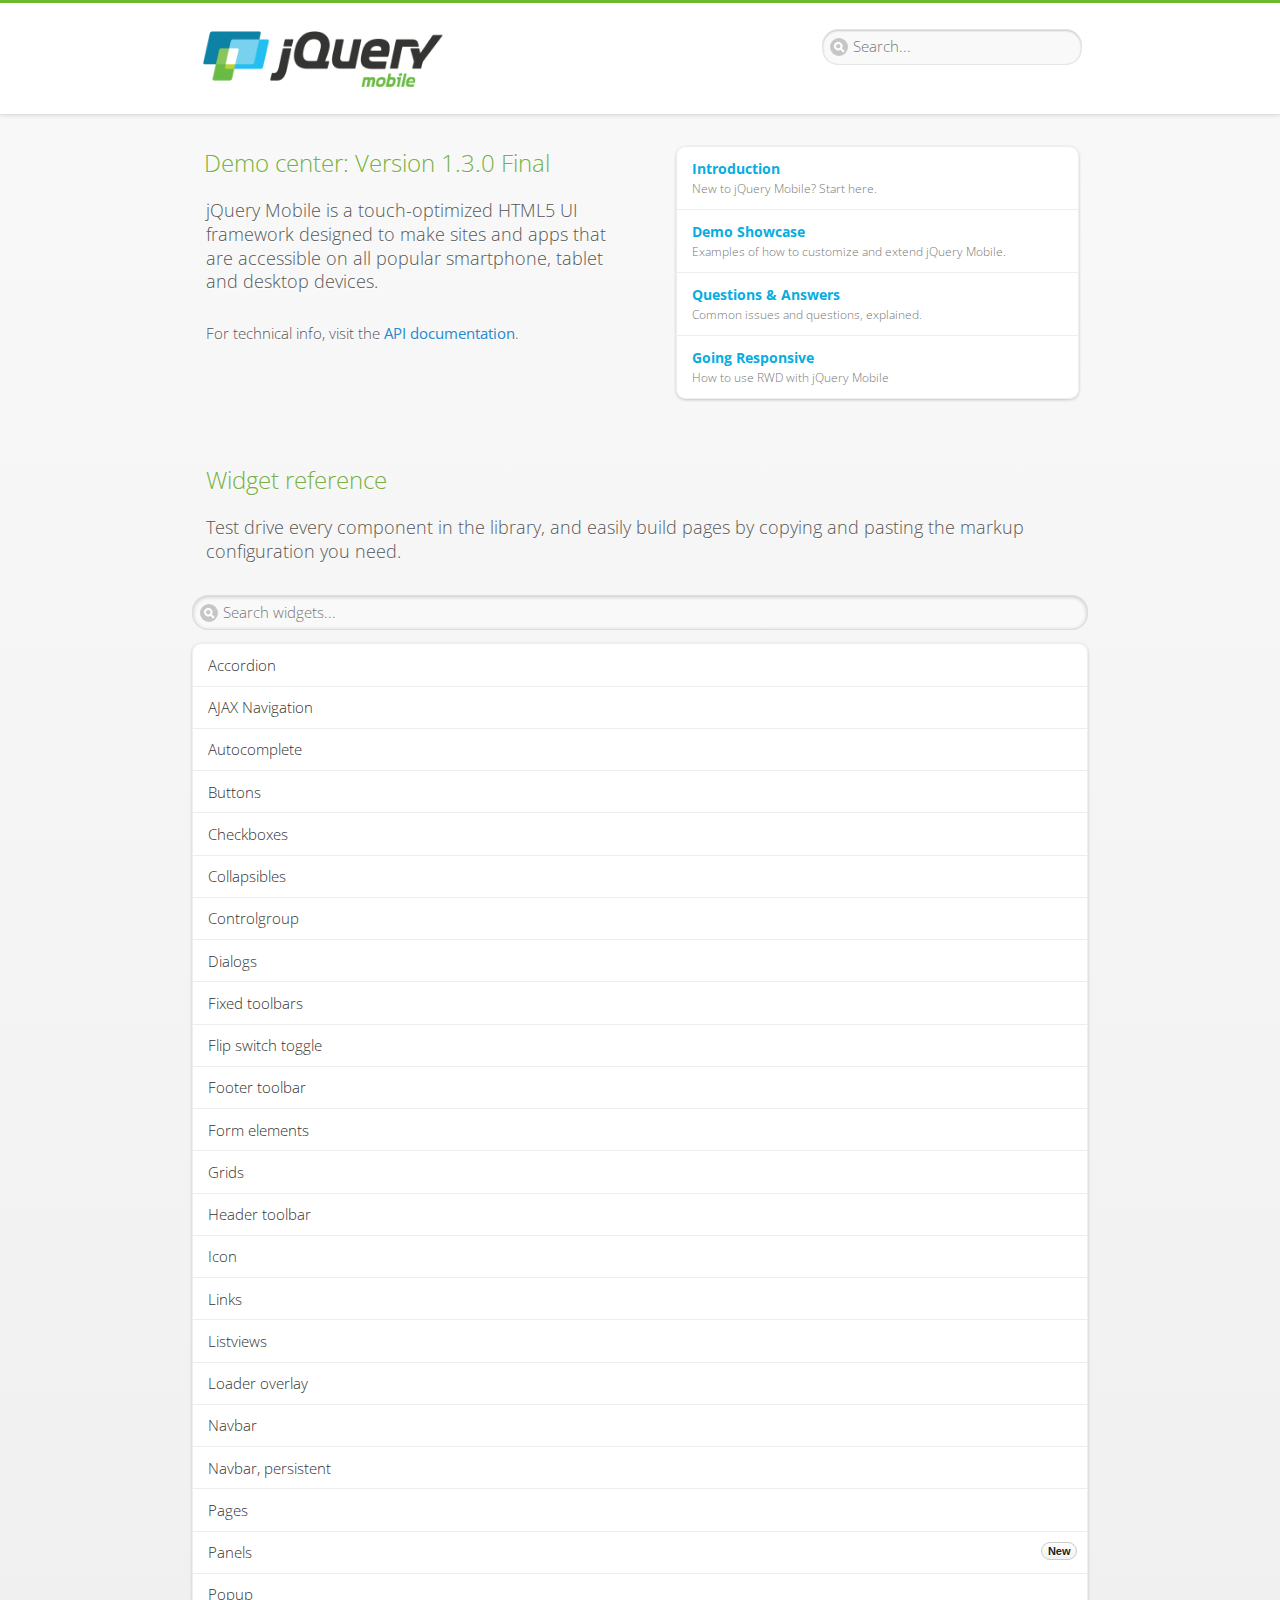
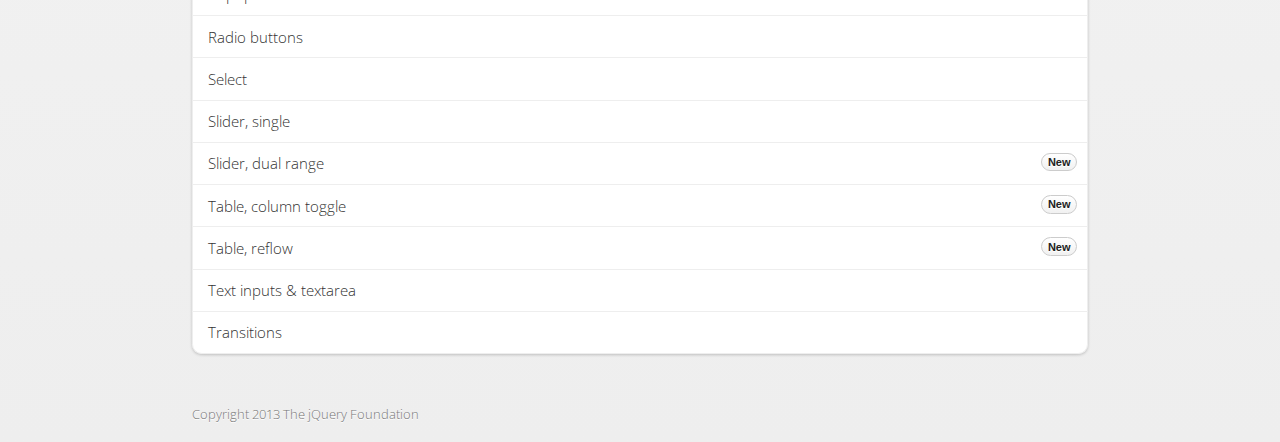
<file: LYApp/jquery.mobile-1.3.0/demos/index.html>
<!DOCTYPE html>
<html>
<head>
	<meta charset="utf-8">
	<meta name="viewport" content="width=device-width, initial-scale=1">
	<title>jQuery Mobile Demos</title>
	<link rel="stylesheet"  href="css/themes/default/jquery.mobile-1.3.0.css">
	<link rel="stylesheet" href="docs/_assets/css/jqm-demos.css">
	<link rel="shortcut icon" href="docs/favicon.ico">
    <link rel="stylesheet" href="http://fonts.googleapis.com/css?family=Open+Sans:300,400,700">
	<script src="js/jquery.js"></script>
	<script src="docs/_assets/js/jquery.mobile.demos.js"></script>
	<script src="js/jquery.mobile-1.3.0.js"></script>
</head>
<body>
<div data-role="page" class="jqm-demos jqm-demos-home">

	<div data-role="header" class="jqm-header">
		<h1 class="jqm-logo"><img src="docs/_assets/img/jquery-logo.png" alt="jQuery Mobile Framework"></h1>
		<a href="#" class="jqm-search-link ui-btn-right" data-icon="search" data-iconpos="notext">Search</a>
        
<div class="jqm-search">
    <ul class="jqm-list">
        
<li data-section="Widgets" data-filtertext="accordions collapsible sets content formatting grouped inset mini"><a href="widgets/accordions/">Accordion</a></li>

<li data-section="Widgets" data-filtertext="ajax navigation navigate event method"><a href="widgets/navigation/" data-ajax="false">AJAX Navigation</a></li>

<li data-section="Widgets" data-filtertext="autocomplete filter reveal listviews remote listviewbeforefilter placeholder"><a href="widgets/autocomplete/" data-ajax="false">Autocomplete</a></li>

<li data-section="Widgets" data-filtertext="buttons inputs forms inline theme grouped icons mini disabled"><a href="widgets/buttons/" data-ajax="false">Buttons</a></li>

<li data-section="Widgets" data-filtertext="checkboxes checkboxradio inputs forms mini disabled"><a href="widgets/checkbox/">Checkboxes</a></li>

<li data-section="Widgets" data-filtertext="collapsibles content formatting"><a href="widgets/collapsibles/" data-ajax="false">Collapsibles</a></li>

<li data-section="Widgets" data-filtertext="controlgroups selects checkboxradio buttons horizontal vertical"><a href="widgets/controlgroups/">Controlgroup</a></li>

<li data-section="Widgets" data-filtertext="dialogs modal popups"><a href="widgets/dialog/">Dialogs</a></li>

<li data-section="Widgets" data-filtertext="fixed toolbars headers footers sections fullscreen"><a href="widgets/headers/bars-fixed.html">Fixed toolbars</a></li>

<li data-section="Widgets" data-filtertext="flip toggle switch binary slider selects forms disabled"><a href="widgets/sliders/switch.html" data-ajax="false">Flip switch toggle</a></li>

<li data-section="Widgets" data-filtertext="footer toolbars footers sections"><a href="widgets/footers/">Footer toolbar</a></li>

<li data-section="Widgets" data-filtertext="forms inputs slider button range toggle switch label disabled accessible fieldcontains elements"><a href="widgets/forms/">Form elements</a></li>

<li data-section="Widgets" data-filtertext="grids columns blocks content formatting rwd responsive"><a href="widgets/grids/">Grids</a></li>

<li data-section="Widgets" data-filtertext="header toolbars fixed fullscreen sections"><a href="widgets/headers/">Header toolbar</a></li>

<li data-section="Widgets" data-filtertext="icons buttons disc position"><a href="widgets/icons/">Icon</a></li>

<li data-section="Widgets" data-filtertext="links navigation ajax prefetch cache"><a href="widgets/links/">Links</a></li>

<li data-section="Widgets" data-filtertext="listviews thumbnails icons nested split button collapsible ul ol"><a href="widgets/listviews/" data-ajax="false">Listviews</a></li>

<li data-section="Widgets" data-filtertext="ajax loader overlay spinner pages"><a href="widgets/loader/">Loader overlay</a></li>

<li data-section="Widgets" data-filtertext="navbars navmenu toolbars links icons footer header"><a href="widgets/navbar/" data-ajax="false">Navbar</a></li>

<li data-section="Widgets" data-filtertext="navbars persistent header footer links navmenu"><a href="widgets/navbar/footer-persist-a.html">Navbar, persistent</a></li>

<li data-section="Widgets" data-filtertext="pages single multipage templates ajax nav"><a href="widgets/pages/">Pages</a></li>

<li data-section="Widgets" data-filtertext="panels sliding nav modal transition display reveal overlay push rwd responsive"><a href="widgets/panels/">Panels <span class="ui-li-count">New</span></a></li>

<li data-section="Widgets" data-filtertext="popup dialog modal transition tooltip lightbox form overlay screen flip pop fade transition"><a href="widgets/popup/">Popup</a></li>

<li data-section="Widgets" data-filtertext="radiobuttons checkboxradio inputs forms disabled grouped"><a href="widgets/radiobuttons/">Radio buttons</a></li>

<li data-section="Widgets" data-filtertext="selectmenus custom native multiple optgroup disabled forms"><a href="widgets/selects/">Select</a></li>

<li data-section="Widgets" data-filtertext="slider, single sliders range inputs forms disabled"><a href="widgets/sliders/" data-ajax="false">Slider, single</a></li>

<li data-section="Widgets" data-filtertext="slider, dual range sliders rangesliders inputs forms disabled"><a href="widgets/sliders/rangeslider.html" data-ajax="false">Slider, dual range <span class="ui-li-count">New</span></a></li>

<li data-section="Widgets" data-filtertext="tables column th td toggle responsive tables rwd hide show tabular"><a href="widgets/table-column-toggle/">Table, column toggle <span class="ui-li-count">New</span></a></li>

<li data-section="Widgets" data-filtertext="tables reflow th td responsive rwd columns tabular"><a href="widgets/table-reflow/">Table, reflow <span class="ui-li-count">New</span></a></li>

<li data-section="Widgets" data-filtertext="text inputs textarea numeric email tel file date time month clear pattern placeholder forms"><a href="widgets/textinputs/">Text inputs & textarea</a></li>

<li data-section="Widgets" data-filtertext="page transitions animated pages ajax navigation flip slide fade pop" data-ajax="false"><a href="widgets/transitions/" data-ajax="false">Transitions</a></li>
        
<li data-role="list-divider">Collapsibles</li>

<li data-section="Demo Showcase" data-filtertext="dynamic collapsible set accordion append expand"><a href="examples/collapsibles/dynamic-collapsible.html" data-ajax="false">Dynamic collapsible</a></li>

<li data-role="list-divider">Controlgroups</li>

<li data-section="Demo Showcase" data-filtertext="dynamic controlgroup buttons selects checkboxes forms"><a href="examples/controlgroups/dynamic-controlgroup.html" data-ajax="false">Dynamic controlgroup</a></li>

<li data-role="list-divider">Listviews</li>

<li data-section="Demo Showcase" data-filtertext="grid listview responsive grids responsive listviews lists ul"><a href="examples/listviews/grid-listview.html" data-ajax="false">Grid Listview</a></li>

<li data-section="Demo Showcase" data-filtertext="autodividers anchor jump scroll linkbars listviews lists ul"><a href="examples/listviews/autodividers-linkbar.html" data-ajax="false">Autodividers Linkbar</a></li>

<li data-section="Demo Showcase" data-filtertext="listviews autodividers selector autodividersselector lists ul ol"><a href="examples/listviews/autodividers-selector.html" data-ajax="false">Autodividers Selector</a></li>

<li data-role="list-divider">Navigation</li>

<li data-section="Demo Showcase" data-filtertext="backbone and require.js example navigation router"><a href="examples/backbone-require/index.html" data-ajax="false">Backbone and Require.js example</a></li>

<li data-section="Demo Showcase" data-filtertext="server redirection with server-side support.html"><a href="examples/redirect/" data-ajax="false">Redirection with server-side support</a></li>

<li data-role="list-divider">Panels</li>

<li data-section="Demo Showcase" data-filtertext="panel styling slide panels sliding panels shadow rwd responsive breakpoint"><a href="examples/panels/panel-styling.html" data-ajax="false">Panel styling</a></li>

<li data-section="Demo Showcase" data-filtertext="open panel on swipe panels left right"><a href="examples/panels/panel-swipe-open.html" data-ajax="false">Open panel on swipe</a></li>

<li data-role="list-divider">Popups</li>

<li data-section="Demo Showcase" data-filtertext="dynamic popups popup images lightbox"><a href="examples/popups/dynamic-popup.html" data-ajax="false">Dynamic popup</a></li>

<li data-section="Demo Showcase" data-filtertext="arrow popups popover"><a href="examples/popups/arrow.html" data-ajax="false">Popup with arrow</a></li>

<li data-role="list-divider">Responsive Tables</li>

<li data-section="Demo Showcase" data-filtertext="responsive tables reflow stack custom styles"><a href="examples/tables/movie-list.html" data-ajax="false">Reflow: Custom styles</a></li>

<li data-section="Demo Showcase" data-filtertext="responsive tables reflow heading groups rwd breakpoint"><a href="examples/tables/financial-grouped-reflow.html" data-ajax="false">Reflow: Heading groups</a></li>

<li data-section="Demo Showcase" data-filtertext="responsive tables column toggle hide rwd breakpoint customization options"><a href="examples/tables/movie-list-toggle-options.html" data-ajax="false">Column toggle: Customization options</a></li>

<li data-section="Demo Showcase" data-filtertext="responsive tables column toggle heading groups rwd breakpoint"><a href="examples/tables/financial-grouped-columns.html" data-ajax="false">Column toggle: Heading groups</a></li>

<li data-section="Demo Showcase" data-filtertext="responsive tables table column toggle phone comparison rwd breakpoint"><a href="examples/tables/phone-compare.html" data-ajax="false">Column toggle demo: Phone comparison</a></li>

<li data-role="list-divider">Sliders</li>

<li data-section="Demo Showcase" data-filtertext="slider tooltip handle value extension input range sliders forms"><a href="examples/slider/tooltip.html" data-ajax="false">Tooltip extension</a></li>

<li data-role="list-divider">Swipe</li>

<li data-section="Demo Showcase" data-filtertext="swipe to navigate page transitions navigation"><a href="examples/swipe/swipe-page.html" data-ajax="false">Swipe to navigate</a></li>

<li data-section="Demo Showcase" data-filtertext="swipe to delete list item listviews lists ul ol"><a href="examples/swipe/swipe-list.html" data-ajax="false">Swipe to delete list item</a></li>
        
<li data-role="list-divider">Forms</li>

<li data-section="Questions & Answers" data-filtertext="CSS styles apply widget scope wrap selector customize"><a href="faq/question-template.html">Why won't my CSS styles apply correctly to a widget?</a></li>

<li data-section="Questions & Answers" data-filtertext="form update value enhance pageinit refresh"><a href="faq/updating-the-value-of-enhanced-form-elements-does-not-work.html">Updating the value of enhanced form elements does not work.</a></li>

<li data-section="Questions & Answers" data-filtertext="HTML 5 inputs appearance keyboard picker calendar date time slider file color"><a href="faq/my-html-5-inputs-look-different-in-browsers.html">My HTML 5 inputs look different across devices and browsers.</a></li>

<li data-section="Questions & Answers" data-filtertext="range search inputs slider number text degrade"><a href="faq/my-range-search-input-type-is-being-changed.html">My range or search inputs are being change to number/text.</a></li>

<li data-section="Questions & Answers" data-filtertext="custom select popup dialog logic"><a href="faq/sometimes-custom-select-shows-as-dialog-popup.html">Sometimes my custom select shows as a popup other times its a dialog.</a></li>

<li data-section="Questions & Answers" data-filtertext="disable button issue class method"><a href="faq/disabling-a-button-does-not-work.html">Disabling a button does not work.</a></li>

<li data-section="Questions & Answers" data-filtertext="fixed toolbar header footer fullscreen select input bug issue"><a href="faq/controls-in-header-footer.html">Controls in my fixed header or footer are not responding or behave erratically.</a></li>

<li data-role="list-divider">Pages</li>

<li data-section="Questions & Answers" data-filtertext="head load scripts styles pageinit onload pagebeforecreate ajax nav pages"><a href="faq/scripts-and-styles-not-loading.html">Why aren't my scripts and styles loading?</a></li>

<li data-section="Questions & Answers" data-filtertext="document.ready onload paginit DOM ready on ready scripts "><a href="faq/dom-ready-not-working.html">Why isn't DOM ready working for my scripts?</a></li>

<li data-section="Questions & Answers" data-filtertext="ajax nav load page mobile.loadpage"><a href="faq/how-do-i-load-a-page.html">How do I load a page?</a></li>

<li data-section="Questions & Answers" data-filtertext="ajax nav multi page document load"><a href="faq/why-is-only-the-first-page-loaded.html">Why is only the first page of my multi page document loaded?</a></li>

<li data-section="Questions & Answers" data-filtertext="pass url query params ajax nav"><a href="faq/pass-query-params-to-page.html">I'm trying to pass query params to a page but it's not working?</a></li>

<li data-section="Questions & Answers" data-filtertext="hash pass parameters information ajax nav"><a href="faq/pass-via-the-hash-to-page.html">I'm trying to pass information via the hash but it's not working?</a></li>

<li data-section="Questions & Answers" data-filtertext="application cache status error isLocal ajax nav"><a href="faq/the-application-cache-is-not-working.html">I'm trying to use the application cache but it's not working.</a></li>

<li data-section="Questions & Answers" data-filtertext=">create refresh event trigger pageInit refresh method content injected page not enhanced."><a href="faq/injected-content-is-not-enhanced.html">Content injected into a page is not enhanced.</a></li>

<li data-section="Questions & Answers" data-filtertext=">create trigger event pageInit injected HTML"><a href="faq/triggering-create-on-injected-content-does-not-work.html">Triggering create on injected HTML does not work.</a></li>

<li data-section="Questions & Answers" data-filtertext="auto-enhance element stop preventnative role none"><a href="faq/how-can-i-stop-auto-enhancement-of-elements.html">How can I stop JQM from auto-enhancing an element?</a></li>

<li data-section="Questions & Answers" data-filtertext="auto-enhance block container parent stop preventnative role none"><a href="faq/how-can-i-stop-auto-enhancement-of-a-block-of-elements.html">How can I stop JQM from enhancing a block of elements?</a></li>

<li data-section="Questions & Answers" data-filtertext="page title ajax nav head"><a href="faq/how-do-i-control-page-titles.html">How do I control page titles?</a></li>

<li data-section="Questions & Answers" data-filtertext="ajax nav load page loadPage"><a href="faq/how-do-i-load-a-page.html">How do I load a page?</a></li>

<li data-role="list-divider">Events</li>

<li data-section="Questions & Answers" data-filtertext="touch mouse events vmouseover, vmousedown, vmousemove, vmouseup, vclick, vmousecancel"><a href="faq/how-do-i-use-touch-mouse-events.html">How do I use touch and mouse events?</a></li>

<li data-role="list-divider">Theme and styling</li>

<li data-section="Questions & Answers" data-filtertext="theme swatch css themeroller customize icons colors fonts style"><a href="faq/how-does-theming-work.html">How does theming work?</a></li>

<li data-role="list-divider">Apps</li>

<li data-section="Questions & Answers" data-filtertext="How do I need to configure PhoneGap Cordova?"><a href="faq/how-configure-phonegap-cordova.html">How do I need to configure PhoneGap/Cordova?</a></li>
<!--
<li data-role="list-divider">Navigation</li>

<li data-section="Questions & Answers" data-filtertext=""><a href="faq/nav-is-acting-erraticly.html">The nav is acting erratically!</a></li>

<li data-section="Questions & Answers" data-filtertext=""><a href="faq/deep-links-dont-work.html">Following a deep link ( a link to scroll to and id ) does not work.</a></li>

<li data-section="Questions & Answers" data-filtertext=""><a href="faq/scripts-css-only-works-on-first-page-or-refresh.html">My script / css only works on first page or on refresh.</a></li>
<li data-role="list-divider">Widgets</li>

<li data-section="Questions & Answers" data-filtertext=""><a href="faq/cloned-content-double-enhanced.html">Cloning a widget or enhanced for element and enhancing causes "double" enhancement</a></li>

<li data-section="Questions & Answers" data-filtertext=""><a href="faq/cloned-content-does-not-update.html">Cloned widget or enhanced element does not update</a></li>

<li data-section="Questions & Answers" data-filtertext=""><a href="faq/data-enhance-false-does-not-work.html">Setting data-enhance="false" does not work.</a></li>

<li data-role="list-divider">General</li>

<li data-section="Questions & Answers" data-filtertext=""><a href="faq/selecting-element-by-id-not-working.html">Selecting elements by id only works sometimes or on first page!</a></li>

<li data-section="Questions & Answers" data-filtertext=""><a href="faq/global-config-settings-ignored.html">The global configuration settings i set are being ignored.</a></li>

<li data-section="Questions & Answers" data-filtertext=""><a href="faq/custom-css-is-ignored.html">My custom css is ignored.</a></li>

<li data-role="list-divider">Events</li>

<li data-section="Questions & Answers" data-filtertext=""><a href="faq/swipe-triggered-when-scrolling.html">Swipe triggered when scrolling.</a></li>

<li data-section="Questions & Answers" data-filtertext=""><a href="faq/document-ready-not-working.html">Document ready ignored after first page.</a></li>

<li data-role="list-divider">Theming &amp; custom styles</li>

<li data-section="Questions & Answers" data-filtertext=""><a href="faq/#">How do I add custom icons?</a></li>

<li data-section="Questions & Answers" data-filtertext=""><a href="faq/#">How do I add remove the circle behind the icons?</a></li>
-->
    </ul>
</div>
	</div><!-- /header -->

	<div data-role="content" class="jqm-content">

		<div class="jqm-home-welcome">
		<h2>Demo center: <span class="jqm-version"></span></h2>
		
		<p class="jqm-intro">jQuery Mobile is a touch-optimized HTML5 UI framework designed to make sites and apps that are accessible on all popular smartphone, tablet and desktop devices.</p>

        <p class="jqm-intro"><small>For technical info,&nbsp;visit the <a href="#api-popup" data-rel="popup" data-transition="slideup" data-position-to="window">API documentation</a>.</small></p>
		
		</div>
		
		<div data-role="popup" id="api-popup" class="home-pop ui-content" data-theme="d" data-overlay-theme="b">
			<p>The API docs are a separate site from the demos and cover the technical details of each jQuery Mobile plugin in depth.</p>
			<a href="#" data-role="button" data-inline="true" data-rel="back"  data-mini="true" data-theme="c">Stay here</a>
			<a href="http://api.jquerymobile.com" class="jqm-button" data-ajax="false" data-role="button" data-inline="true" data-mini="true" data-icon="arrow-r" data-iconpos="right" data-theme="f">Visit API Site </a>
		</div>

		<ul data-role="listview" data-inset="true" data-theme="d" data-icon="false" data-filter-placeholder="Search..." class="jqm-list jqm-home-list">
            <li><a href="docs/intro/"><h2>Introduction</h2><p>New to jQuery Mobile? Start here.</p></a></li>
            <li><a href="docs/examples/"><h2>Demo Showcase</h2><p>Examples of how to customize and extend jQuery Mobile.</p></a></li>
            <li><a href="docs/faq/"><h2>Questions &amp; Answers</h2><p>Common issues and questions, explained.</p></a></li>
			<li data-section="Widgets" data-filtertext="responsive web design rwd adaptive PE accessible mobile breakpoints media query"><a href="docs/intro/rwd.html"><h2>Going Responsive</h2><p>How to use RWD with jQuery Mobile</p></a></li>
		</ul>

		<h2 class="jqm-home-widget">Widget reference</h2>

		<p class="jqm-intro">Test drive every component in the library, and easily build pages by copying and pasting the markup configuration you need.</p>

		<ul data-role="listview" data-inset="true" data-filter="true" data-theme="d" data-divider-theme="d" data-icon="false" data-filter-placeholder="Search widgets..." data-global-nav="docs" class="jqm-list">
        	
<li data-section="Widgets" data-filtertext="accordions collapsible sets content formatting grouped inset mini"><a href="widgets/accordions/">Accordion</a></li>

<li data-section="Widgets" data-filtertext="ajax navigation navigate event method"><a href="widgets/navigation/" data-ajax="false">AJAX Navigation</a></li>

<li data-section="Widgets" data-filtertext="autocomplete filter reveal listviews remote listviewbeforefilter placeholder"><a href="widgets/autocomplete/" data-ajax="false">Autocomplete</a></li>

<li data-section="Widgets" data-filtertext="buttons inputs forms inline theme grouped icons mini disabled"><a href="widgets/buttons/" data-ajax="false">Buttons</a></li>

<li data-section="Widgets" data-filtertext="checkboxes checkboxradio inputs forms mini disabled"><a href="widgets/checkbox/">Checkboxes</a></li>

<li data-section="Widgets" data-filtertext="collapsibles content formatting"><a href="widgets/collapsibles/" data-ajax="false">Collapsibles</a></li>

<li data-section="Widgets" data-filtertext="controlgroups selects checkboxradio buttons horizontal vertical"><a href="widgets/controlgroups/">Controlgroup</a></li>

<li data-section="Widgets" data-filtertext="dialogs modal popups"><a href="widgets/dialog/">Dialogs</a></li>

<li data-section="Widgets" data-filtertext="fixed toolbars headers footers sections fullscreen"><a href="widgets/headers/bars-fixed.html">Fixed toolbars</a></li>

<li data-section="Widgets" data-filtertext="flip toggle switch binary slider selects forms disabled"><a href="widgets/sliders/switch.html" data-ajax="false">Flip switch toggle</a></li>

<li data-section="Widgets" data-filtertext="footer toolbars footers sections"><a href="widgets/footers/">Footer toolbar</a></li>

<li data-section="Widgets" data-filtertext="forms inputs slider button range toggle switch label disabled accessible fieldcontains elements"><a href="widgets/forms/">Form elements</a></li>

<li data-section="Widgets" data-filtertext="grids columns blocks content formatting rwd responsive"><a href="widgets/grids/">Grids</a></li>

<li data-section="Widgets" data-filtertext="header toolbars fixed fullscreen sections"><a href="widgets/headers/">Header toolbar</a></li>

<li data-section="Widgets" data-filtertext="icons buttons disc position"><a href="widgets/icons/">Icon</a></li>

<li data-section="Widgets" data-filtertext="links navigation ajax prefetch cache"><a href="widgets/links/">Links</a></li>

<li data-section="Widgets" data-filtertext="listviews thumbnails icons nested split button collapsible ul ol"><a href="widgets/listviews/" data-ajax="false">Listviews</a></li>

<li data-section="Widgets" data-filtertext="ajax loader overlay spinner pages"><a href="widgets/loader/">Loader overlay</a></li>

<li data-section="Widgets" data-filtertext="navbars navmenu toolbars links icons footer header"><a href="widgets/navbar/" data-ajax="false">Navbar</a></li>

<li data-section="Widgets" data-filtertext="navbars persistent header footer links navmenu"><a href="widgets/navbar/footer-persist-a.html">Navbar, persistent</a></li>

<li data-section="Widgets" data-filtertext="pages single multipage templates ajax nav"><a href="widgets/pages/">Pages</a></li>

<li data-section="Widgets" data-filtertext="panels sliding nav modal transition display reveal overlay push rwd responsive"><a href="widgets/panels/">Panels <span class="ui-li-count">New</span></a></li>

<li data-section="Widgets" data-filtertext="popup dialog modal transition tooltip lightbox form overlay screen flip pop fade transition"><a href="widgets/popup/">Popup</a></li>

<li data-section="Widgets" data-filtertext="radiobuttons checkboxradio inputs forms disabled grouped"><a href="widgets/radiobuttons/">Radio buttons</a></li>

<li data-section="Widgets" data-filtertext="selectmenus custom native multiple optgroup disabled forms"><a href="widgets/selects/">Select</a></li>

<li data-section="Widgets" data-filtertext="slider, single sliders range inputs forms disabled"><a href="widgets/sliders/" data-ajax="false">Slider, single</a></li>

<li data-section="Widgets" data-filtertext="slider, dual range sliders rangesliders inputs forms disabled"><a href="widgets/sliders/rangeslider.html" data-ajax="false">Slider, dual range <span class="ui-li-count">New</span></a></li>

<li data-section="Widgets" data-filtertext="tables column th td toggle responsive tables rwd hide show tabular"><a href="widgets/table-column-toggle/">Table, column toggle <span class="ui-li-count">New</span></a></li>

<li data-section="Widgets" data-filtertext="tables reflow th td responsive rwd columns tabular"><a href="widgets/table-reflow/">Table, reflow <span class="ui-li-count">New</span></a></li>

<li data-section="Widgets" data-filtertext="text inputs textarea numeric email tel file date time month clear pattern placeholder forms"><a href="widgets/textinputs/">Text inputs & textarea</a></li>

<li data-section="Widgets" data-filtertext="page transitions animated pages ajax navigation flip slide fade pop" data-ajax="false"><a href="widgets/transitions/" data-ajax="false">Transitions</a></li>
        </ul>

	</div><!-- /content -->

	<div data-role="footer" class="jqm-footer">
		<p class="jqm-version"></p>
		<p>Copyright 2013 The jQuery Foundation</p>
	</div><!-- /jqm-footer -->

</div><!-- /page -->
</body>
</html>
</file>
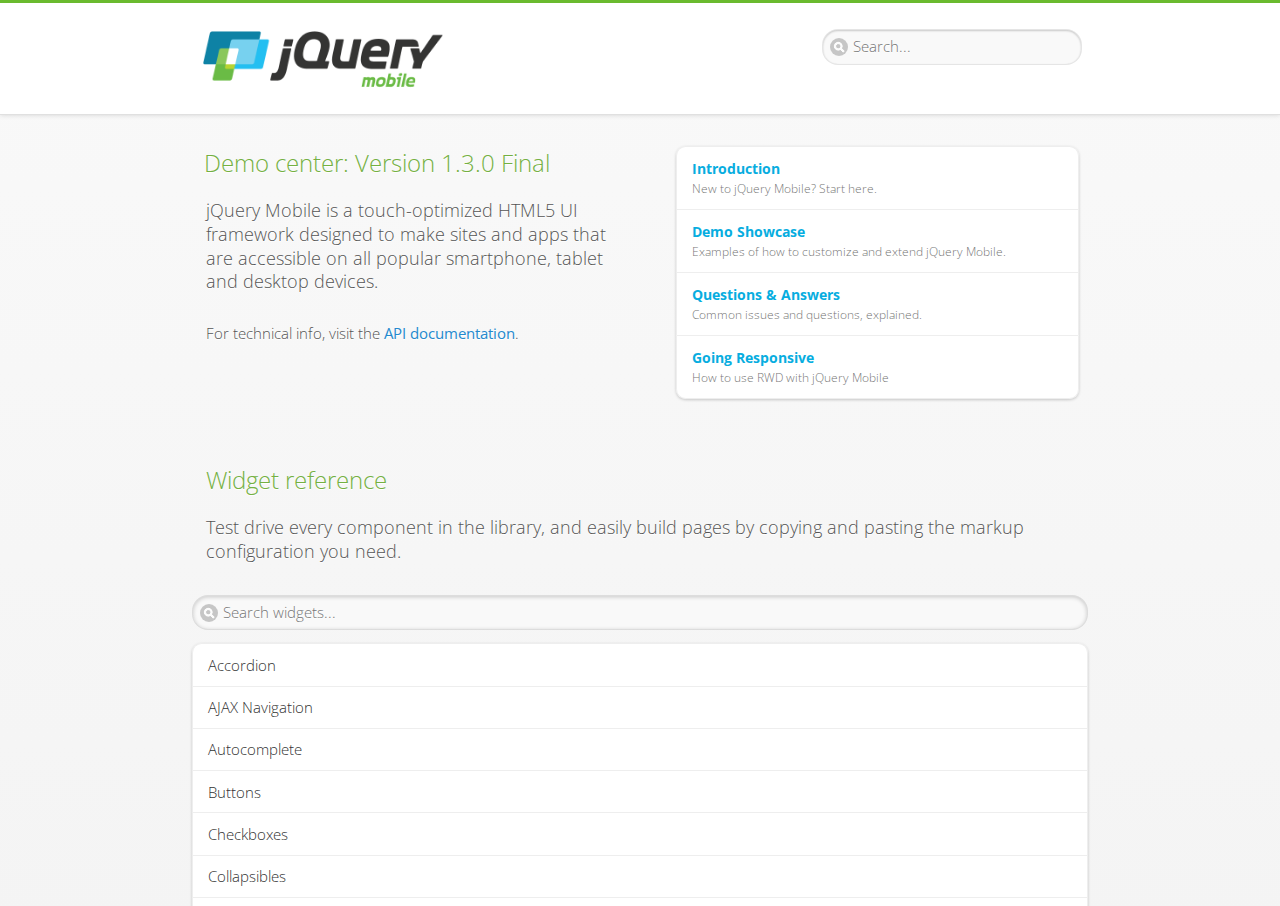
<file: LYApp/jquery.mobile-1.3.0/demos/docs/index.html>
<!DOCTYPE html>
<html>
<head>
    <meta charset="utf-8">

    <!-- Need to get a proper redirect hooked up. Blech. -->
    <meta http-equiv="refresh" content="0;url=../">
    <meta name="robots" content="noindex, follow">

    <meta name="viewport" content="width=device-width, initial-scale=1">
    <title>jQuery Mobile Demos</title>
    <link rel="stylesheet"  href="../css/themes/default/jquery.mobile-1.3.0.css">
    <link rel="stylesheet" href="_assets/css/jqm-demos.css">
    <link rel="shortcut icon" href="_assets/favicon.ico">
    <link rel="stylesheet" href="http://fonts.googleapis.com/css?family=Open+Sans:300,400,700">
    <script src="../js/jquery.js"></script>
    <script src="_assets/js/jquery.mobile.demos.js"></script>
    <script src="../js/jquery.mobile-1.3.0.js"></script>
</head>
<body>
<div data-role="page" class="jqm-demos">

	<div data-role="content" class="jqm-content">

        <p>Nothing to see here folks. <a href="../">View the documentation home page &rarr;</a></p>

	</div><!-- /content -->

</div><!-- /page -->
</body>
</html>
</file>
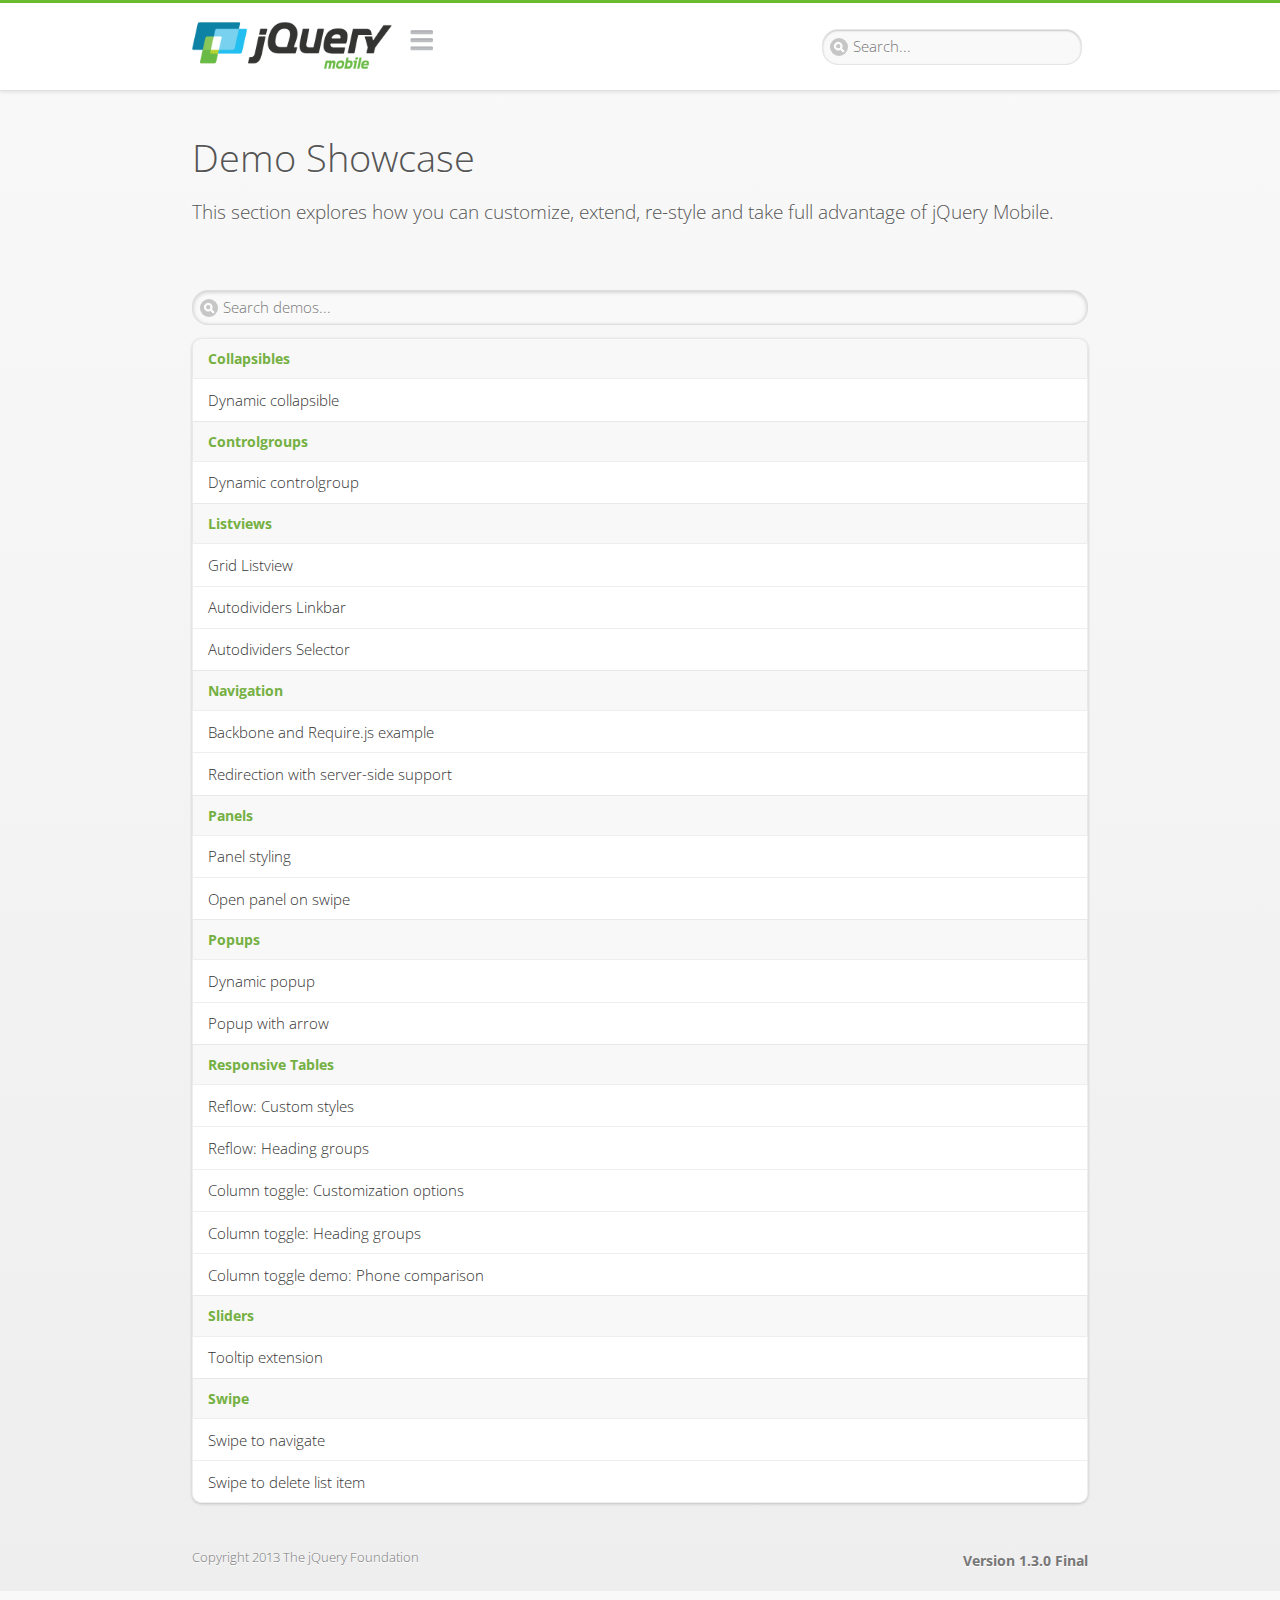
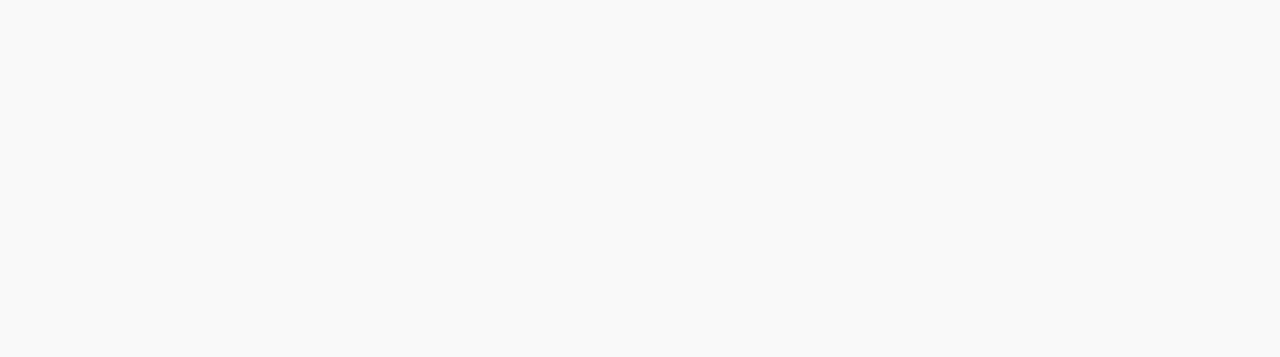
<file: LYApp/jquery.mobile-1.3.0/demos/docs/examples/index.html>
<!DOCTYPE html>
<html>
<head>
	<meta charset="utf-8">
	<meta name="viewport" content="width=device-width, initial-scale=1">
	<title>Demos - jQuery Mobile Demos</title>
	<link rel="stylesheet"  href="../../css/themes/default/jquery.mobile-1.3.0.css">
	<link rel="stylesheet" href="../_assets/css/jqm-demos.css">
	<link rel="shortcut icon" href="../favicon.ico">
    <link rel="stylesheet" href="http://fonts.googleapis.com/css?family=Open+Sans:300,400,700">
	<script src="../../js/jquery.js"></script>
	<script src="../_assets/js/jquery.mobile.demos.js"></script>
	<script src="../../js/jquery.mobile-1.3.0.js"></script>
</head>
<body>
<div data-role="page" class="jqm-demos jqm-demos-index">

	<div data-role="header" class="jqm-header">
        <h1 class="jqm-logo"><a href="../../"><img src="../_assets/img/jquery-logo.png" alt="jQuery Mobile Framework"></a></h1>
		<a href="#" class="jqm-navmenu-link" data-icon="bars" data-iconpos="notext">Navigation</a>
		<a href="#" class="jqm-search-link" data-icon="search" data-iconpos="notext">Search</a>
        
<div class="jqm-search">
    <ul class="jqm-list">
        
<li data-section="Widgets" data-filtertext="accordions collapsible sets content formatting grouped inset mini"><a href="widgets/accordions/">Accordion</a></li>

<li data-section="Widgets" data-filtertext="ajax navigation navigate event method"><a href="widgets/navigation/" data-ajax="false">AJAX Navigation</a></li>

<li data-section="Widgets" data-filtertext="autocomplete filter reveal listviews remote listviewbeforefilter placeholder"><a href="widgets/autocomplete/" data-ajax="false">Autocomplete</a></li>

<li data-section="Widgets" data-filtertext="buttons inputs forms inline theme grouped icons mini disabled"><a href="widgets/buttons/" data-ajax="false">Buttons</a></li>

<li data-section="Widgets" data-filtertext="checkboxes checkboxradio inputs forms mini disabled"><a href="widgets/checkbox/">Checkboxes</a></li>

<li data-section="Widgets" data-filtertext="collapsibles content formatting"><a href="widgets/collapsibles/" data-ajax="false">Collapsibles</a></li>

<li data-section="Widgets" data-filtertext="controlgroups selects checkboxradio buttons horizontal vertical"><a href="widgets/controlgroups/">Controlgroup</a></li>

<li data-section="Widgets" data-filtertext="dialogs modal popups"><a href="widgets/dialog/">Dialogs</a></li>

<li data-section="Widgets" data-filtertext="fixed toolbars headers footers sections fullscreen"><a href="widgets/headers/bars-fixed.html">Fixed toolbars</a></li>

<li data-section="Widgets" data-filtertext="flip toggle switch binary slider selects forms disabled"><a href="widgets/sliders/switch.html" data-ajax="false">Flip switch toggle</a></li>

<li data-section="Widgets" data-filtertext="footer toolbars footers sections"><a href="widgets/footers/">Footer toolbar</a></li>

<li data-section="Widgets" data-filtertext="forms inputs slider button range toggle switch label disabled accessible fieldcontains elements"><a href="widgets/forms/">Form elements</a></li>

<li data-section="Widgets" data-filtertext="grids columns blocks content formatting rwd responsive"><a href="widgets/grids/">Grids</a></li>

<li data-section="Widgets" data-filtertext="header toolbars fixed fullscreen sections"><a href="widgets/headers/">Header toolbar</a></li>

<li data-section="Widgets" data-filtertext="icons buttons disc position"><a href="widgets/icons/">Icon</a></li>

<li data-section="Widgets" data-filtertext="links navigation ajax prefetch cache"><a href="widgets/links/">Links</a></li>

<li data-section="Widgets" data-filtertext="listviews thumbnails icons nested split button collapsible ul ol"><a href="widgets/listviews/" data-ajax="false">Listviews</a></li>

<li data-section="Widgets" data-filtertext="ajax loader overlay spinner pages"><a href="widgets/loader/">Loader overlay</a></li>

<li data-section="Widgets" data-filtertext="navbars navmenu toolbars links icons footer header"><a href="widgets/navbar/" data-ajax="false">Navbar</a></li>

<li data-section="Widgets" data-filtertext="navbars persistent header footer links navmenu"><a href="widgets/navbar/footer-persist-a.html">Navbar, persistent</a></li>

<li data-section="Widgets" data-filtertext="pages single multipage templates ajax nav"><a href="widgets/pages/">Pages</a></li>

<li data-section="Widgets" data-filtertext="panels sliding nav modal transition display reveal overlay push rwd responsive"><a href="widgets/panels/">Panels <span class="ui-li-count">New</span></a></li>

<li data-section="Widgets" data-filtertext="popup dialog modal transition tooltip lightbox form overlay screen flip pop fade transition"><a href="widgets/popup/">Popup</a></li>

<li data-section="Widgets" data-filtertext="radiobuttons checkboxradio inputs forms disabled grouped"><a href="widgets/radiobuttons/">Radio buttons</a></li>

<li data-section="Widgets" data-filtertext="selectmenus custom native multiple optgroup disabled forms"><a href="widgets/selects/">Select</a></li>

<li data-section="Widgets" data-filtertext="slider, single sliders range inputs forms disabled"><a href="widgets/sliders/" data-ajax="false">Slider, single</a></li>

<li data-section="Widgets" data-filtertext="slider, dual range sliders rangesliders inputs forms disabled"><a href="widgets/sliders/rangeslider.html" data-ajax="false">Slider, dual range <span class="ui-li-count">New</span></a></li>

<li data-section="Widgets" data-filtertext="tables column th td toggle responsive tables rwd hide show tabular"><a href="widgets/table-column-toggle/">Table, column toggle <span class="ui-li-count">New</span></a></li>

<li data-section="Widgets" data-filtertext="tables reflow th td responsive rwd columns tabular"><a href="widgets/table-reflow/">Table, reflow <span class="ui-li-count">New</span></a></li>

<li data-section="Widgets" data-filtertext="text inputs textarea numeric email tel file date time month clear pattern placeholder forms"><a href="widgets/textinputs/">Text inputs & textarea</a></li>

<li data-section="Widgets" data-filtertext="page transitions animated pages ajax navigation flip slide fade pop" data-ajax="false"><a href="widgets/transitions/" data-ajax="false">Transitions</a></li>
        
<li data-role="list-divider">Collapsibles</li>

<li data-section="Demo Showcase" data-filtertext="dynamic collapsible set accordion append expand"><a href="examples/collapsibles/dynamic-collapsible.html" data-ajax="false">Dynamic collapsible</a></li>

<li data-role="list-divider">Controlgroups</li>

<li data-section="Demo Showcase" data-filtertext="dynamic controlgroup buttons selects checkboxes forms"><a href="examples/controlgroups/dynamic-controlgroup.html" data-ajax="false">Dynamic controlgroup</a></li>

<li data-role="list-divider">Listviews</li>

<li data-section="Demo Showcase" data-filtertext="grid listview responsive grids responsive listviews lists ul"><a href="examples/listviews/grid-listview.html" data-ajax="false">Grid Listview</a></li>

<li data-section="Demo Showcase" data-filtertext="autodividers anchor jump scroll linkbars listviews lists ul"><a href="examples/listviews/autodividers-linkbar.html" data-ajax="false">Autodividers Linkbar</a></li>

<li data-section="Demo Showcase" data-filtertext="listviews autodividers selector autodividersselector lists ul ol"><a href="examples/listviews/autodividers-selector.html" data-ajax="false">Autodividers Selector</a></li>

<li data-role="list-divider">Navigation</li>

<li data-section="Demo Showcase" data-filtertext="backbone and require.js example navigation router"><a href="examples/backbone-require/index.html" data-ajax="false">Backbone and Require.js example</a></li>

<li data-section="Demo Showcase" data-filtertext="server redirection with server-side support.html"><a href="examples/redirect/" data-ajax="false">Redirection with server-side support</a></li>

<li data-role="list-divider">Panels</li>

<li data-section="Demo Showcase" data-filtertext="panel styling slide panels sliding panels shadow rwd responsive breakpoint"><a href="examples/panels/panel-styling.html" data-ajax="false">Panel styling</a></li>

<li data-section="Demo Showcase" data-filtertext="open panel on swipe panels left right"><a href="examples/panels/panel-swipe-open.html" data-ajax="false">Open panel on swipe</a></li>

<li data-role="list-divider">Popups</li>

<li data-section="Demo Showcase" data-filtertext="dynamic popups popup images lightbox"><a href="examples/popups/dynamic-popup.html" data-ajax="false">Dynamic popup</a></li>

<li data-section="Demo Showcase" data-filtertext="arrow popups popover"><a href="examples/popups/arrow.html" data-ajax="false">Popup with arrow</a></li>

<li data-role="list-divider">Responsive Tables</li>

<li data-section="Demo Showcase" data-filtertext="responsive tables reflow stack custom styles"><a href="examples/tables/movie-list.html" data-ajax="false">Reflow: Custom styles</a></li>

<li data-section="Demo Showcase" data-filtertext="responsive tables reflow heading groups rwd breakpoint"><a href="examples/tables/financial-grouped-reflow.html" data-ajax="false">Reflow: Heading groups</a></li>

<li data-section="Demo Showcase" data-filtertext="responsive tables column toggle hide rwd breakpoint customization options"><a href="examples/tables/movie-list-toggle-options.html" data-ajax="false">Column toggle: Customization options</a></li>

<li data-section="Demo Showcase" data-filtertext="responsive tables column toggle heading groups rwd breakpoint"><a href="examples/tables/financial-grouped-columns.html" data-ajax="false">Column toggle: Heading groups</a></li>

<li data-section="Demo Showcase" data-filtertext="responsive tables table column toggle phone comparison rwd breakpoint"><a href="examples/tables/phone-compare.html" data-ajax="false">Column toggle demo: Phone comparison</a></li>

<li data-role="list-divider">Sliders</li>

<li data-section="Demo Showcase" data-filtertext="slider tooltip handle value extension input range sliders forms"><a href="examples/slider/tooltip.html" data-ajax="false">Tooltip extension</a></li>

<li data-role="list-divider">Swipe</li>

<li data-section="Demo Showcase" data-filtertext="swipe to navigate page transitions navigation"><a href="examples/swipe/swipe-page.html" data-ajax="false">Swipe to navigate</a></li>

<li data-section="Demo Showcase" data-filtertext="swipe to delete list item listviews lists ul ol"><a href="examples/swipe/swipe-list.html" data-ajax="false">Swipe to delete list item</a></li>
        
<li data-role="list-divider">Forms</li>

<li data-section="Questions & Answers" data-filtertext="CSS styles apply widget scope wrap selector customize"><a href="faq/question-template.html">Why won't my CSS styles apply correctly to a widget?</a></li>

<li data-section="Questions & Answers" data-filtertext="form update value enhance pageinit refresh"><a href="faq/updating-the-value-of-enhanced-form-elements-does-not-work.html">Updating the value of enhanced form elements does not work.</a></li>

<li data-section="Questions & Answers" data-filtertext="HTML 5 inputs appearance keyboard picker calendar date time slider file color"><a href="faq/my-html-5-inputs-look-different-in-browsers.html">My HTML 5 inputs look different across devices and browsers.</a></li>

<li data-section="Questions & Answers" data-filtertext="range search inputs slider number text degrade"><a href="faq/my-range-search-input-type-is-being-changed.html">My range or search inputs are being change to number/text.</a></li>

<li data-section="Questions & Answers" data-filtertext="custom select popup dialog logic"><a href="faq/sometimes-custom-select-shows-as-dialog-popup.html">Sometimes my custom select shows as a popup other times its a dialog.</a></li>

<li data-section="Questions & Answers" data-filtertext="disable button issue class method"><a href="faq/disabling-a-button-does-not-work.html">Disabling a button does not work.</a></li>

<li data-section="Questions & Answers" data-filtertext="fixed toolbar header footer fullscreen select input bug issue"><a href="faq/controls-in-header-footer.html">Controls in my fixed header or footer are not responding or behave erratically.</a></li>

<li data-role="list-divider">Pages</li>

<li data-section="Questions & Answers" data-filtertext="head load scripts styles pageinit onload pagebeforecreate ajax nav pages"><a href="faq/scripts-and-styles-not-loading.html">Why aren't my scripts and styles loading?</a></li>

<li data-section="Questions & Answers" data-filtertext="document.ready onload paginit DOM ready on ready scripts "><a href="faq/dom-ready-not-working.html">Why isn't DOM ready working for my scripts?</a></li>

<li data-section="Questions & Answers" data-filtertext="ajax nav load page mobile.loadpage"><a href="faq/how-do-i-load-a-page.html">How do I load a page?</a></li>

<li data-section="Questions & Answers" data-filtertext="ajax nav multi page document load"><a href="faq/why-is-only-the-first-page-loaded.html">Why is only the first page of my multi page document loaded?</a></li>

<li data-section="Questions & Answers" data-filtertext="pass url query params ajax nav"><a href="faq/pass-query-params-to-page.html">I'm trying to pass query params to a page but it's not working?</a></li>

<li data-section="Questions & Answers" data-filtertext="hash pass parameters information ajax nav"><a href="faq/pass-via-the-hash-to-page.html">I'm trying to pass information via the hash but it's not working?</a></li>

<li data-section="Questions & Answers" data-filtertext="application cache status error isLocal ajax nav"><a href="faq/the-application-cache-is-not-working.html">I'm trying to use the application cache but it's not working.</a></li>

<li data-section="Questions & Answers" data-filtertext=">create refresh event trigger pageInit refresh method content injected page not enhanced."><a href="faq/injected-content-is-not-enhanced.html">Content injected into a page is not enhanced.</a></li>

<li data-section="Questions & Answers" data-filtertext=">create trigger event pageInit injected HTML"><a href="faq/triggering-create-on-injected-content-does-not-work.html">Triggering create on injected HTML does not work.</a></li>

<li data-section="Questions & Answers" data-filtertext="auto-enhance element stop preventnative role none"><a href="faq/how-can-i-stop-auto-enhancement-of-elements.html">How can I stop JQM from auto-enhancing an element?</a></li>

<li data-section="Questions & Answers" data-filtertext="auto-enhance block container parent stop preventnative role none"><a href="faq/how-can-i-stop-auto-enhancement-of-a-block-of-elements.html">How can I stop JQM from enhancing a block of elements?</a></li>

<li data-section="Questions & Answers" data-filtertext="page title ajax nav head"><a href="faq/how-do-i-control-page-titles.html">How do I control page titles?</a></li>

<li data-section="Questions & Answers" data-filtertext="ajax nav load page loadPage"><a href="faq/how-do-i-load-a-page.html">How do I load a page?</a></li>

<li data-role="list-divider">Events</li>

<li data-section="Questions & Answers" data-filtertext="touch mouse events vmouseover, vmousedown, vmousemove, vmouseup, vclick, vmousecancel"><a href="faq/how-do-i-use-touch-mouse-events.html">How do I use touch and mouse events?</a></li>

<li data-role="list-divider">Theme and styling</li>

<li data-section="Questions & Answers" data-filtertext="theme swatch css themeroller customize icons colors fonts style"><a href="faq/how-does-theming-work.html">How does theming work?</a></li>

<li data-role="list-divider">Apps</li>

<li data-section="Questions & Answers" data-filtertext="How do I need to configure PhoneGap Cordova?"><a href="faq/how-configure-phonegap-cordova.html">How do I need to configure PhoneGap/Cordova?</a></li>
<!--
<li data-role="list-divider">Navigation</li>

<li data-section="Questions & Answers" data-filtertext=""><a href="faq/nav-is-acting-erraticly.html">The nav is acting erratically!</a></li>

<li data-section="Questions & Answers" data-filtertext=""><a href="faq/deep-links-dont-work.html">Following a deep link ( a link to scroll to and id ) does not work.</a></li>

<li data-section="Questions & Answers" data-filtertext=""><a href="faq/scripts-css-only-works-on-first-page-or-refresh.html">My script / css only works on first page or on refresh.</a></li>
<li data-role="list-divider">Widgets</li>

<li data-section="Questions & Answers" data-filtertext=""><a href="faq/cloned-content-double-enhanced.html">Cloning a widget or enhanced for element and enhancing causes "double" enhancement</a></li>

<li data-section="Questions & Answers" data-filtertext=""><a href="faq/cloned-content-does-not-update.html">Cloned widget or enhanced element does not update</a></li>

<li data-section="Questions & Answers" data-filtertext=""><a href="faq/data-enhance-false-does-not-work.html">Setting data-enhance="false" does not work.</a></li>

<li data-role="list-divider">General</li>

<li data-section="Questions & Answers" data-filtertext=""><a href="faq/selecting-element-by-id-not-working.html">Selecting elements by id only works sometimes or on first page!</a></li>

<li data-section="Questions & Answers" data-filtertext=""><a href="faq/global-config-settings-ignored.html">The global configuration settings i set are being ignored.</a></li>

<li data-section="Questions & Answers" data-filtertext=""><a href="faq/custom-css-is-ignored.html">My custom css is ignored.</a></li>

<li data-role="list-divider">Events</li>

<li data-section="Questions & Answers" data-filtertext=""><a href="faq/swipe-triggered-when-scrolling.html">Swipe triggered when scrolling.</a></li>

<li data-section="Questions & Answers" data-filtertext=""><a href="faq/document-ready-not-working.html">Document ready ignored after first page.</a></li>

<li data-role="list-divider">Theming &amp; custom styles</li>

<li data-section="Questions & Answers" data-filtertext=""><a href="faq/#">How do I add custom icons?</a></li>

<li data-section="Questions & Answers" data-filtertext=""><a href="faq/#">How do I add remove the circle behind the icons?</a></li>
-->
    </ul>
</div>
	</div><!-- /header -->

	<div data-role="content" class="jqm-content">

		<h1>Demo Showcase</h1>

		<p class="jqm-intro">This section explores how you can customize, extend, re-style and take full advantage of jQuery Mobile.</p>

		<ul data-role="listview" data-inset="true" data-filter="true" data-theme="d" data-divider-theme="d" data-icon="false" data-filter-placeholder="Search demos..." data-global-nav="docs" class="jqm-list">
        	
<li data-role="list-divider">Collapsibles</li>

<li data-section="Demo Showcase" data-filtertext="dynamic collapsible set accordion append expand"><a href="examples/collapsibles/dynamic-collapsible.html" data-ajax="false">Dynamic collapsible</a></li>

<li data-role="list-divider">Controlgroups</li>

<li data-section="Demo Showcase" data-filtertext="dynamic controlgroup buttons selects checkboxes forms"><a href="examples/controlgroups/dynamic-controlgroup.html" data-ajax="false">Dynamic controlgroup</a></li>

<li data-role="list-divider">Listviews</li>

<li data-section="Demo Showcase" data-filtertext="grid listview responsive grids responsive listviews lists ul"><a href="examples/listviews/grid-listview.html" data-ajax="false">Grid Listview</a></li>

<li data-section="Demo Showcase" data-filtertext="autodividers anchor jump scroll linkbars listviews lists ul"><a href="examples/listviews/autodividers-linkbar.html" data-ajax="false">Autodividers Linkbar</a></li>

<li data-section="Demo Showcase" data-filtertext="listviews autodividers selector autodividersselector lists ul ol"><a href="examples/listviews/autodividers-selector.html" data-ajax="false">Autodividers Selector</a></li>

<li data-role="list-divider">Navigation</li>

<li data-section="Demo Showcase" data-filtertext="backbone and require.js example navigation router"><a href="examples/backbone-require/index.html" data-ajax="false">Backbone and Require.js example</a></li>

<li data-section="Demo Showcase" data-filtertext="server redirection with server-side support.html"><a href="examples/redirect/" data-ajax="false">Redirection with server-side support</a></li>

<li data-role="list-divider">Panels</li>

<li data-section="Demo Showcase" data-filtertext="panel styling slide panels sliding panels shadow rwd responsive breakpoint"><a href="examples/panels/panel-styling.html" data-ajax="false">Panel styling</a></li>

<li data-section="Demo Showcase" data-filtertext="open panel on swipe panels left right"><a href="examples/panels/panel-swipe-open.html" data-ajax="false">Open panel on swipe</a></li>

<li data-role="list-divider">Popups</li>

<li data-section="Demo Showcase" data-filtertext="dynamic popups popup images lightbox"><a href="examples/popups/dynamic-popup.html" data-ajax="false">Dynamic popup</a></li>

<li data-section="Demo Showcase" data-filtertext="arrow popups popover"><a href="examples/popups/arrow.html" data-ajax="false">Popup with arrow</a></li>

<li data-role="list-divider">Responsive Tables</li>

<li data-section="Demo Showcase" data-filtertext="responsive tables reflow stack custom styles"><a href="examples/tables/movie-list.html" data-ajax="false">Reflow: Custom styles</a></li>

<li data-section="Demo Showcase" data-filtertext="responsive tables reflow heading groups rwd breakpoint"><a href="examples/tables/financial-grouped-reflow.html" data-ajax="false">Reflow: Heading groups</a></li>

<li data-section="Demo Showcase" data-filtertext="responsive tables column toggle hide rwd breakpoint customization options"><a href="examples/tables/movie-list-toggle-options.html" data-ajax="false">Column toggle: Customization options</a></li>

<li data-section="Demo Showcase" data-filtertext="responsive tables column toggle heading groups rwd breakpoint"><a href="examples/tables/financial-grouped-columns.html" data-ajax="false">Column toggle: Heading groups</a></li>

<li data-section="Demo Showcase" data-filtertext="responsive tables table column toggle phone comparison rwd breakpoint"><a href="examples/tables/phone-compare.html" data-ajax="false">Column toggle demo: Phone comparison</a></li>

<li data-role="list-divider">Sliders</li>

<li data-section="Demo Showcase" data-filtertext="slider tooltip handle value extension input range sliders forms"><a href="examples/slider/tooltip.html" data-ajax="false">Tooltip extension</a></li>

<li data-role="list-divider">Swipe</li>

<li data-section="Demo Showcase" data-filtertext="swipe to navigate page transitions navigation"><a href="examples/swipe/swipe-page.html" data-ajax="false">Swipe to navigate</a></li>

<li data-section="Demo Showcase" data-filtertext="swipe to delete list item listviews lists ul ol"><a href="examples/swipe/swipe-list.html" data-ajax="false">Swipe to delete list item</a></li>
		</ul>

	</div><!-- /content -->

	<div data-role="footer" class="jqm-footer">
		<p class="jqm-version"></p>
		<p>Copyright 2013 The jQuery Foundation</p>
	</div><!-- /footer -->


    <div data-role="panel" class="jqm-nav-panel jqm-navmenu-panel" data-position="left" data-display="reveal" data-theme="c">
        <ul data-role="listview" data-theme="d" data-divider-theme="d" data-icon="false" data-global-nav="docs" class="jqm-list">
            <li data-role="list-divider">jQuery Mobile Demos</li>
			<li><a href="../">Home</a></li>
            <li><a href="intro/">Introduction</a></li>
            <li><a href="examples/">Demo Showcase</a></li>
            <li><a href="faq/">Questions & Answers</a></li>
			<li><a href="intro/rwd.html">Going Responsive</a></li>
            <li data-role="list-divider">Widget reference</li>
            
<li data-section="Widgets" data-filtertext="accordions collapsible sets content formatting grouped inset mini"><a href="widgets/accordions/">Accordion</a></li>

<li data-section="Widgets" data-filtertext="ajax navigation navigate event method"><a href="widgets/navigation/" data-ajax="false">AJAX Navigation</a></li>

<li data-section="Widgets" data-filtertext="autocomplete filter reveal listviews remote listviewbeforefilter placeholder"><a href="widgets/autocomplete/" data-ajax="false">Autocomplete</a></li>

<li data-section="Widgets" data-filtertext="buttons inputs forms inline theme grouped icons mini disabled"><a href="widgets/buttons/" data-ajax="false">Buttons</a></li>

<li data-section="Widgets" data-filtertext="checkboxes checkboxradio inputs forms mini disabled"><a href="widgets/checkbox/">Checkboxes</a></li>

<li data-section="Widgets" data-filtertext="collapsibles content formatting"><a href="widgets/collapsibles/" data-ajax="false">Collapsibles</a></li>

<li data-section="Widgets" data-filtertext="controlgroups selects checkboxradio buttons horizontal vertical"><a href="widgets/controlgroups/">Controlgroup</a></li>

<li data-section="Widgets" data-filtertext="dialogs modal popups"><a href="widgets/dialog/">Dialogs</a></li>

<li data-section="Widgets" data-filtertext="fixed toolbars headers footers sections fullscreen"><a href="widgets/headers/bars-fixed.html">Fixed toolbars</a></li>

<li data-section="Widgets" data-filtertext="flip toggle switch binary slider selects forms disabled"><a href="widgets/sliders/switch.html" data-ajax="false">Flip switch toggle</a></li>

<li data-section="Widgets" data-filtertext="footer toolbars footers sections"><a href="widgets/footers/">Footer toolbar</a></li>

<li data-section="Widgets" data-filtertext="forms inputs slider button range toggle switch label disabled accessible fieldcontains elements"><a href="widgets/forms/">Form elements</a></li>

<li data-section="Widgets" data-filtertext="grids columns blocks content formatting rwd responsive"><a href="widgets/grids/">Grids</a></li>

<li data-section="Widgets" data-filtertext="header toolbars fixed fullscreen sections"><a href="widgets/headers/">Header toolbar</a></li>

<li data-section="Widgets" data-filtertext="icons buttons disc position"><a href="widgets/icons/">Icon</a></li>

<li data-section="Widgets" data-filtertext="links navigation ajax prefetch cache"><a href="widgets/links/">Links</a></li>

<li data-section="Widgets" data-filtertext="listviews thumbnails icons nested split button collapsible ul ol"><a href="widgets/listviews/" data-ajax="false">Listviews</a></li>

<li data-section="Widgets" data-filtertext="ajax loader overlay spinner pages"><a href="widgets/loader/">Loader overlay</a></li>

<li data-section="Widgets" data-filtertext="navbars navmenu toolbars links icons footer header"><a href="widgets/navbar/" data-ajax="false">Navbar</a></li>

<li data-section="Widgets" data-filtertext="navbars persistent header footer links navmenu"><a href="widgets/navbar/footer-persist-a.html">Navbar, persistent</a></li>

<li data-section="Widgets" data-filtertext="pages single multipage templates ajax nav"><a href="widgets/pages/">Pages</a></li>

<li data-section="Widgets" data-filtertext="panels sliding nav modal transition display reveal overlay push rwd responsive"><a href="widgets/panels/">Panels <span class="ui-li-count">New</span></a></li>

<li data-section="Widgets" data-filtertext="popup dialog modal transition tooltip lightbox form overlay screen flip pop fade transition"><a href="widgets/popup/">Popup</a></li>

<li data-section="Widgets" data-filtertext="radiobuttons checkboxradio inputs forms disabled grouped"><a href="widgets/radiobuttons/">Radio buttons</a></li>

<li data-section="Widgets" data-filtertext="selectmenus custom native multiple optgroup disabled forms"><a href="widgets/selects/">Select</a></li>

<li data-section="Widgets" data-filtertext="slider, single sliders range inputs forms disabled"><a href="widgets/sliders/" data-ajax="false">Slider, single</a></li>

<li data-section="Widgets" data-filtertext="slider, dual range sliders rangesliders inputs forms disabled"><a href="widgets/sliders/rangeslider.html" data-ajax="false">Slider, dual range <span class="ui-li-count">New</span></a></li>

<li data-section="Widgets" data-filtertext="tables column th td toggle responsive tables rwd hide show tabular"><a href="widgets/table-column-toggle/">Table, column toggle <span class="ui-li-count">New</span></a></li>

<li data-section="Widgets" data-filtertext="tables reflow th td responsive rwd columns tabular"><a href="widgets/table-reflow/">Table, reflow <span class="ui-li-count">New</span></a></li>

<li data-section="Widgets" data-filtertext="text inputs textarea numeric email tel file date time month clear pattern placeholder forms"><a href="widgets/textinputs/">Text inputs & textarea</a></li>

<li data-section="Widgets" data-filtertext="page transitions animated pages ajax navigation flip slide fade pop" data-ajax="false"><a href="widgets/transitions/" data-ajax="false">Transitions</a></li>
        </ul>
	</div><!-- /panel -->

</div><!-- /page -->
</body>
</html>
</file>
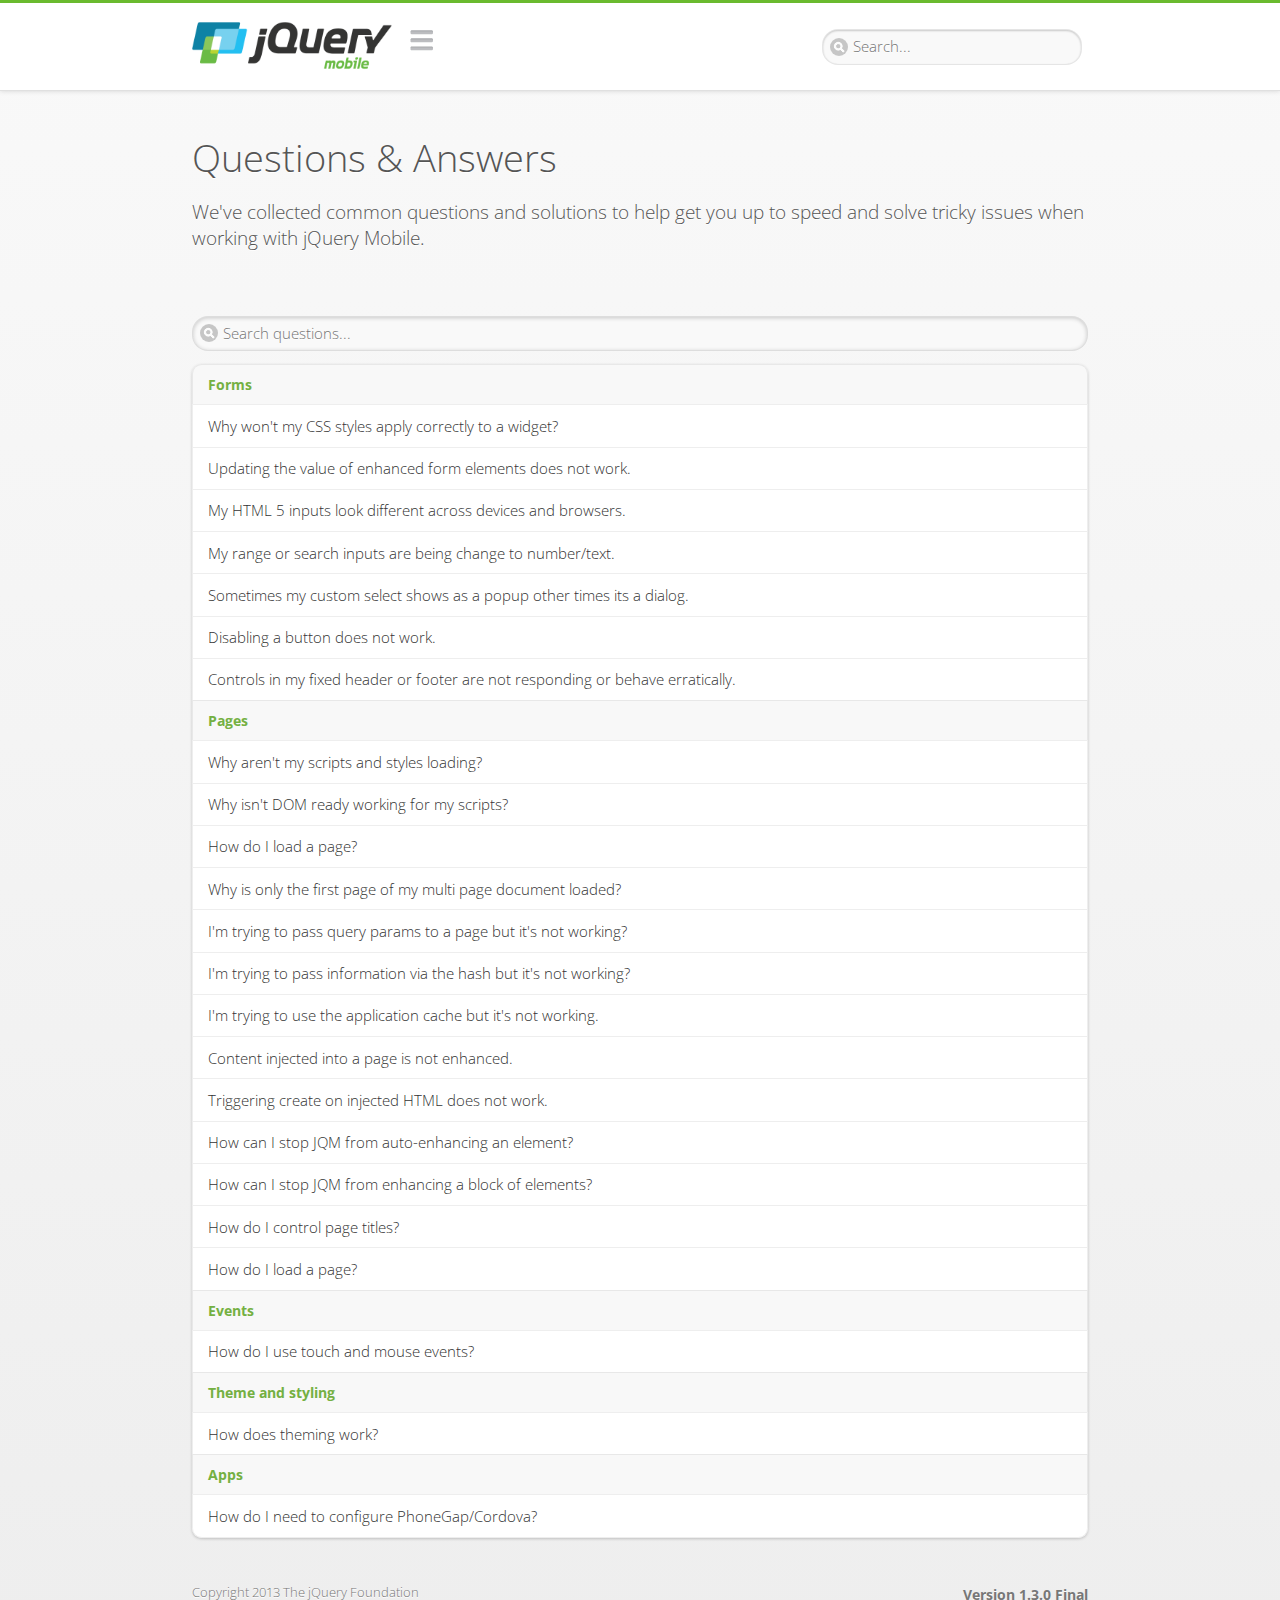
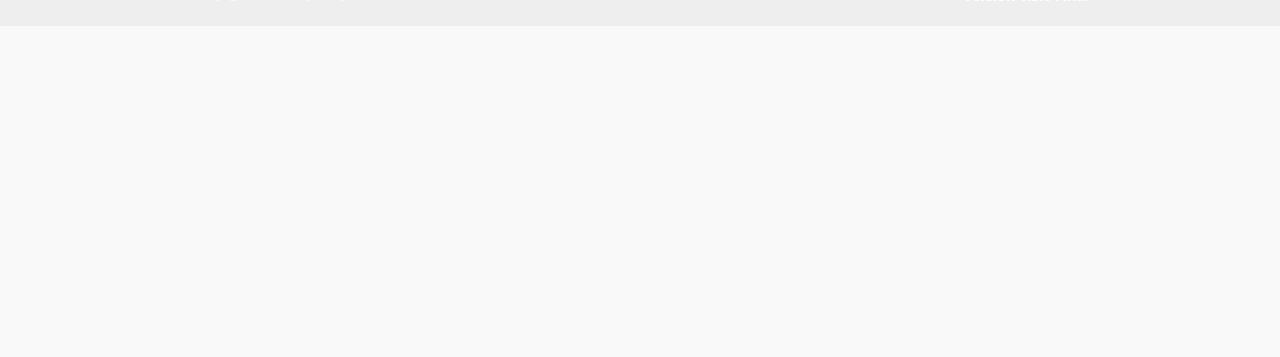
<file: LYApp/jquery.mobile-1.3.0/demos/docs/faq/index.html>
<!DOCTYPE html>
<html>
<head>
	<meta charset="utf-8">
	<meta name="viewport" content="width=device-width, initial-scale=1">
	<title>Questions & Answers - jQuery Mobile Demos</title>
	<link rel="stylesheet"  href="../../css/themes/default/jquery.mobile-1.3.0.css">
	<link rel="stylesheet" href="../_assets/css/jqm-demos.css">
	<link rel="shortcut icon" href="../favicon.ico">
    <link rel="stylesheet" href="http://fonts.googleapis.com/css?family=Open+Sans:300,400,700">
	<script src="../../js/jquery.js"></script>
	<script src="../_assets/js/jquery.mobile.demos.js"></script>
	<script src="../../js/jquery.mobile-1.3.0.js"></script>
</head>
<body>
<div data-role="page" class="jqm-demos jqm-demos-index">

	<div data-role="header" class="jqm-header">
		<h1 class="jqm-logo"><a href="../../"><img src="../_assets/img/jquery-logo.png" alt="jQuery Mobile Framework"></a></h1>
		<a href="#" class="jqm-navmenu-link" data-icon="bars" data-iconpos="notext">Navigation</a>
		<a href="#" class="jqm-search-link" data-icon="search" data-iconpos="notext">Search</a>
		
<div class="jqm-search">
    <ul class="jqm-list">
        
<li data-section="Widgets" data-filtertext="accordions collapsible sets content formatting grouped inset mini"><a href="widgets/accordions/">Accordion</a></li>

<li data-section="Widgets" data-filtertext="ajax navigation navigate event method"><a href="widgets/navigation/" data-ajax="false">AJAX Navigation</a></li>

<li data-section="Widgets" data-filtertext="autocomplete filter reveal listviews remote listviewbeforefilter placeholder"><a href="widgets/autocomplete/" data-ajax="false">Autocomplete</a></li>

<li data-section="Widgets" data-filtertext="buttons inputs forms inline theme grouped icons mini disabled"><a href="widgets/buttons/" data-ajax="false">Buttons</a></li>

<li data-section="Widgets" data-filtertext="checkboxes checkboxradio inputs forms mini disabled"><a href="widgets/checkbox/">Checkboxes</a></li>

<li data-section="Widgets" data-filtertext="collapsibles content formatting"><a href="widgets/collapsibles/" data-ajax="false">Collapsibles</a></li>

<li data-section="Widgets" data-filtertext="controlgroups selects checkboxradio buttons horizontal vertical"><a href="widgets/controlgroups/">Controlgroup</a></li>

<li data-section="Widgets" data-filtertext="dialogs modal popups"><a href="widgets/dialog/">Dialogs</a></li>

<li data-section="Widgets" data-filtertext="fixed toolbars headers footers sections fullscreen"><a href="widgets/headers/bars-fixed.html">Fixed toolbars</a></li>

<li data-section="Widgets" data-filtertext="flip toggle switch binary slider selects forms disabled"><a href="widgets/sliders/switch.html" data-ajax="false">Flip switch toggle</a></li>

<li data-section="Widgets" data-filtertext="footer toolbars footers sections"><a href="widgets/footers/">Footer toolbar</a></li>

<li data-section="Widgets" data-filtertext="forms inputs slider button range toggle switch label disabled accessible fieldcontains elements"><a href="widgets/forms/">Form elements</a></li>

<li data-section="Widgets" data-filtertext="grids columns blocks content formatting rwd responsive"><a href="widgets/grids/">Grids</a></li>

<li data-section="Widgets" data-filtertext="header toolbars fixed fullscreen sections"><a href="widgets/headers/">Header toolbar</a></li>

<li data-section="Widgets" data-filtertext="icons buttons disc position"><a href="widgets/icons/">Icon</a></li>

<li data-section="Widgets" data-filtertext="links navigation ajax prefetch cache"><a href="widgets/links/">Links</a></li>

<li data-section="Widgets" data-filtertext="listviews thumbnails icons nested split button collapsible ul ol"><a href="widgets/listviews/" data-ajax="false">Listviews</a></li>

<li data-section="Widgets" data-filtertext="ajax loader overlay spinner pages"><a href="widgets/loader/">Loader overlay</a></li>

<li data-section="Widgets" data-filtertext="navbars navmenu toolbars links icons footer header"><a href="widgets/navbar/" data-ajax="false">Navbar</a></li>

<li data-section="Widgets" data-filtertext="navbars persistent header footer links navmenu"><a href="widgets/navbar/footer-persist-a.html">Navbar, persistent</a></li>

<li data-section="Widgets" data-filtertext="pages single multipage templates ajax nav"><a href="widgets/pages/">Pages</a></li>

<li data-section="Widgets" data-filtertext="panels sliding nav modal transition display reveal overlay push rwd responsive"><a href="widgets/panels/">Panels <span class="ui-li-count">New</span></a></li>

<li data-section="Widgets" data-filtertext="popup dialog modal transition tooltip lightbox form overlay screen flip pop fade transition"><a href="widgets/popup/">Popup</a></li>

<li data-section="Widgets" data-filtertext="radiobuttons checkboxradio inputs forms disabled grouped"><a href="widgets/radiobuttons/">Radio buttons</a></li>

<li data-section="Widgets" data-filtertext="selectmenus custom native multiple optgroup disabled forms"><a href="widgets/selects/">Select</a></li>

<li data-section="Widgets" data-filtertext="slider, single sliders range inputs forms disabled"><a href="widgets/sliders/" data-ajax="false">Slider, single</a></li>

<li data-section="Widgets" data-filtertext="slider, dual range sliders rangesliders inputs forms disabled"><a href="widgets/sliders/rangeslider.html" data-ajax="false">Slider, dual range <span class="ui-li-count">New</span></a></li>

<li data-section="Widgets" data-filtertext="tables column th td toggle responsive tables rwd hide show tabular"><a href="widgets/table-column-toggle/">Table, column toggle <span class="ui-li-count">New</span></a></li>

<li data-section="Widgets" data-filtertext="tables reflow th td responsive rwd columns tabular"><a href="widgets/table-reflow/">Table, reflow <span class="ui-li-count">New</span></a></li>

<li data-section="Widgets" data-filtertext="text inputs textarea numeric email tel file date time month clear pattern placeholder forms"><a href="widgets/textinputs/">Text inputs & textarea</a></li>

<li data-section="Widgets" data-filtertext="page transitions animated pages ajax navigation flip slide fade pop" data-ajax="false"><a href="widgets/transitions/" data-ajax="false">Transitions</a></li>
        
<li data-role="list-divider">Collapsibles</li>

<li data-section="Demo Showcase" data-filtertext="dynamic collapsible set accordion append expand"><a href="examples/collapsibles/dynamic-collapsible.html" data-ajax="false">Dynamic collapsible</a></li>

<li data-role="list-divider">Controlgroups</li>

<li data-section="Demo Showcase" data-filtertext="dynamic controlgroup buttons selects checkboxes forms"><a href="examples/controlgroups/dynamic-controlgroup.html" data-ajax="false">Dynamic controlgroup</a></li>

<li data-role="list-divider">Listviews</li>

<li data-section="Demo Showcase" data-filtertext="grid listview responsive grids responsive listviews lists ul"><a href="examples/listviews/grid-listview.html" data-ajax="false">Grid Listview</a></li>

<li data-section="Demo Showcase" data-filtertext="autodividers anchor jump scroll linkbars listviews lists ul"><a href="examples/listviews/autodividers-linkbar.html" data-ajax="false">Autodividers Linkbar</a></li>

<li data-section="Demo Showcase" data-filtertext="listviews autodividers selector autodividersselector lists ul ol"><a href="examples/listviews/autodividers-selector.html" data-ajax="false">Autodividers Selector</a></li>

<li data-role="list-divider">Navigation</li>

<li data-section="Demo Showcase" data-filtertext="backbone and require.js example navigation router"><a href="examples/backbone-require/index.html" data-ajax="false">Backbone and Require.js example</a></li>

<li data-section="Demo Showcase" data-filtertext="server redirection with server-side support.html"><a href="examples/redirect/" data-ajax="false">Redirection with server-side support</a></li>

<li data-role="list-divider">Panels</li>

<li data-section="Demo Showcase" data-filtertext="panel styling slide panels sliding panels shadow rwd responsive breakpoint"><a href="examples/panels/panel-styling.html" data-ajax="false">Panel styling</a></li>

<li data-section="Demo Showcase" data-filtertext="open panel on swipe panels left right"><a href="examples/panels/panel-swipe-open.html" data-ajax="false">Open panel on swipe</a></li>

<li data-role="list-divider">Popups</li>

<li data-section="Demo Showcase" data-filtertext="dynamic popups popup images lightbox"><a href="examples/popups/dynamic-popup.html" data-ajax="false">Dynamic popup</a></li>

<li data-section="Demo Showcase" data-filtertext="arrow popups popover"><a href="examples/popups/arrow.html" data-ajax="false">Popup with arrow</a></li>

<li data-role="list-divider">Responsive Tables</li>

<li data-section="Demo Showcase" data-filtertext="responsive tables reflow stack custom styles"><a href="examples/tables/movie-list.html" data-ajax="false">Reflow: Custom styles</a></li>

<li data-section="Demo Showcase" data-filtertext="responsive tables reflow heading groups rwd breakpoint"><a href="examples/tables/financial-grouped-reflow.html" data-ajax="false">Reflow: Heading groups</a></li>

<li data-section="Demo Showcase" data-filtertext="responsive tables column toggle hide rwd breakpoint customization options"><a href="examples/tables/movie-list-toggle-options.html" data-ajax="false">Column toggle: Customization options</a></li>

<li data-section="Demo Showcase" data-filtertext="responsive tables column toggle heading groups rwd breakpoint"><a href="examples/tables/financial-grouped-columns.html" data-ajax="false">Column toggle: Heading groups</a></li>

<li data-section="Demo Showcase" data-filtertext="responsive tables table column toggle phone comparison rwd breakpoint"><a href="examples/tables/phone-compare.html" data-ajax="false">Column toggle demo: Phone comparison</a></li>

<li data-role="list-divider">Sliders</li>

<li data-section="Demo Showcase" data-filtertext="slider tooltip handle value extension input range sliders forms"><a href="examples/slider/tooltip.html" data-ajax="false">Tooltip extension</a></li>

<li data-role="list-divider">Swipe</li>

<li data-section="Demo Showcase" data-filtertext="swipe to navigate page transitions navigation"><a href="examples/swipe/swipe-page.html" data-ajax="false">Swipe to navigate</a></li>

<li data-section="Demo Showcase" data-filtertext="swipe to delete list item listviews lists ul ol"><a href="examples/swipe/swipe-list.html" data-ajax="false">Swipe to delete list item</a></li>
        
<li data-role="list-divider">Forms</li>

<li data-section="Questions & Answers" data-filtertext="CSS styles apply widget scope wrap selector customize"><a href="faq/question-template.html">Why won't my CSS styles apply correctly to a widget?</a></li>

<li data-section="Questions & Answers" data-filtertext="form update value enhance pageinit refresh"><a href="faq/updating-the-value-of-enhanced-form-elements-does-not-work.html">Updating the value of enhanced form elements does not work.</a></li>

<li data-section="Questions & Answers" data-filtertext="HTML 5 inputs appearance keyboard picker calendar date time slider file color"><a href="faq/my-html-5-inputs-look-different-in-browsers.html">My HTML 5 inputs look different across devices and browsers.</a></li>

<li data-section="Questions & Answers" data-filtertext="range search inputs slider number text degrade"><a href="faq/my-range-search-input-type-is-being-changed.html">My range or search inputs are being change to number/text.</a></li>

<li data-section="Questions & Answers" data-filtertext="custom select popup dialog logic"><a href="faq/sometimes-custom-select-shows-as-dialog-popup.html">Sometimes my custom select shows as a popup other times its a dialog.</a></li>

<li data-section="Questions & Answers" data-filtertext="disable button issue class method"><a href="faq/disabling-a-button-does-not-work.html">Disabling a button does not work.</a></li>

<li data-section="Questions & Answers" data-filtertext="fixed toolbar header footer fullscreen select input bug issue"><a href="faq/controls-in-header-footer.html">Controls in my fixed header or footer are not responding or behave erratically.</a></li>

<li data-role="list-divider">Pages</li>

<li data-section="Questions & Answers" data-filtertext="head load scripts styles pageinit onload pagebeforecreate ajax nav pages"><a href="faq/scripts-and-styles-not-loading.html">Why aren't my scripts and styles loading?</a></li>

<li data-section="Questions & Answers" data-filtertext="document.ready onload paginit DOM ready on ready scripts "><a href="faq/dom-ready-not-working.html">Why isn't DOM ready working for my scripts?</a></li>

<li data-section="Questions & Answers" data-filtertext="ajax nav load page mobile.loadpage"><a href="faq/how-do-i-load-a-page.html">How do I load a page?</a></li>

<li data-section="Questions & Answers" data-filtertext="ajax nav multi page document load"><a href="faq/why-is-only-the-first-page-loaded.html">Why is only the first page of my multi page document loaded?</a></li>

<li data-section="Questions & Answers" data-filtertext="pass url query params ajax nav"><a href="faq/pass-query-params-to-page.html">I'm trying to pass query params to a page but it's not working?</a></li>

<li data-section="Questions & Answers" data-filtertext="hash pass parameters information ajax nav"><a href="faq/pass-via-the-hash-to-page.html">I'm trying to pass information via the hash but it's not working?</a></li>

<li data-section="Questions & Answers" data-filtertext="application cache status error isLocal ajax nav"><a href="faq/the-application-cache-is-not-working.html">I'm trying to use the application cache but it's not working.</a></li>

<li data-section="Questions & Answers" data-filtertext=">create refresh event trigger pageInit refresh method content injected page not enhanced."><a href="faq/injected-content-is-not-enhanced.html">Content injected into a page is not enhanced.</a></li>

<li data-section="Questions & Answers" data-filtertext=">create trigger event pageInit injected HTML"><a href="faq/triggering-create-on-injected-content-does-not-work.html">Triggering create on injected HTML does not work.</a></li>

<li data-section="Questions & Answers" data-filtertext="auto-enhance element stop preventnative role none"><a href="faq/how-can-i-stop-auto-enhancement-of-elements.html">How can I stop JQM from auto-enhancing an element?</a></li>

<li data-section="Questions & Answers" data-filtertext="auto-enhance block container parent stop preventnative role none"><a href="faq/how-can-i-stop-auto-enhancement-of-a-block-of-elements.html">How can I stop JQM from enhancing a block of elements?</a></li>

<li data-section="Questions & Answers" data-filtertext="page title ajax nav head"><a href="faq/how-do-i-control-page-titles.html">How do I control page titles?</a></li>

<li data-section="Questions & Answers" data-filtertext="ajax nav load page loadPage"><a href="faq/how-do-i-load-a-page.html">How do I load a page?</a></li>

<li data-role="list-divider">Events</li>

<li data-section="Questions & Answers" data-filtertext="touch mouse events vmouseover, vmousedown, vmousemove, vmouseup, vclick, vmousecancel"><a href="faq/how-do-i-use-touch-mouse-events.html">How do I use touch and mouse events?</a></li>

<li data-role="list-divider">Theme and styling</li>

<li data-section="Questions & Answers" data-filtertext="theme swatch css themeroller customize icons colors fonts style"><a href="faq/how-does-theming-work.html">How does theming work?</a></li>

<li data-role="list-divider">Apps</li>

<li data-section="Questions & Answers" data-filtertext="How do I need to configure PhoneGap Cordova?"><a href="faq/how-configure-phonegap-cordova.html">How do I need to configure PhoneGap/Cordova?</a></li>
<!--
<li data-role="list-divider">Navigation</li>

<li data-section="Questions & Answers" data-filtertext=""><a href="faq/nav-is-acting-erraticly.html">The nav is acting erratically!</a></li>

<li data-section="Questions & Answers" data-filtertext=""><a href="faq/deep-links-dont-work.html">Following a deep link ( a link to scroll to and id ) does not work.</a></li>

<li data-section="Questions & Answers" data-filtertext=""><a href="faq/scripts-css-only-works-on-first-page-or-refresh.html">My script / css only works on first page or on refresh.</a></li>
<li data-role="list-divider">Widgets</li>

<li data-section="Questions & Answers" data-filtertext=""><a href="faq/cloned-content-double-enhanced.html">Cloning a widget or enhanced for element and enhancing causes "double" enhancement</a></li>

<li data-section="Questions & Answers" data-filtertext=""><a href="faq/cloned-content-does-not-update.html">Cloned widget or enhanced element does not update</a></li>

<li data-section="Questions & Answers" data-filtertext=""><a href="faq/data-enhance-false-does-not-work.html">Setting data-enhance="false" does not work.</a></li>

<li data-role="list-divider">General</li>

<li data-section="Questions & Answers" data-filtertext=""><a href="faq/selecting-element-by-id-not-working.html">Selecting elements by id only works sometimes or on first page!</a></li>

<li data-section="Questions & Answers" data-filtertext=""><a href="faq/global-config-settings-ignored.html">The global configuration settings i set are being ignored.</a></li>

<li data-section="Questions & Answers" data-filtertext=""><a href="faq/custom-css-is-ignored.html">My custom css is ignored.</a></li>

<li data-role="list-divider">Events</li>

<li data-section="Questions & Answers" data-filtertext=""><a href="faq/swipe-triggered-when-scrolling.html">Swipe triggered when scrolling.</a></li>

<li data-section="Questions & Answers" data-filtertext=""><a href="faq/document-ready-not-working.html">Document ready ignored after first page.</a></li>

<li data-role="list-divider">Theming &amp; custom styles</li>

<li data-section="Questions & Answers" data-filtertext=""><a href="faq/#">How do I add custom icons?</a></li>

<li data-section="Questions & Answers" data-filtertext=""><a href="faq/#">How do I add remove the circle behind the icons?</a></li>
-->
    </ul>
</div>
	</div><!-- /header -->

	<div data-role="content" class="jqm-content">

        <h1>Questions &amp; Answers</h1>

        <p class="jqm-intro">We've collected common questions and solutions to help get you up to speed and solve tricky issues when working with jQuery Mobile.</p>

        <ul data-role="listview" data-inset="true" data-filter="true" data-theme="d" data-divider-theme="d" data-icon="false" data-filter-placeholder="Search questions..." data-global-nav="docs" class="jqm-list">
        	
<li data-role="list-divider">Forms</li>

<li data-section="Questions & Answers" data-filtertext="CSS styles apply widget scope wrap selector customize"><a href="faq/question-template.html">Why won't my CSS styles apply correctly to a widget?</a></li>

<li data-section="Questions & Answers" data-filtertext="form update value enhance pageinit refresh"><a href="faq/updating-the-value-of-enhanced-form-elements-does-not-work.html">Updating the value of enhanced form elements does not work.</a></li>

<li data-section="Questions & Answers" data-filtertext="HTML 5 inputs appearance keyboard picker calendar date time slider file color"><a href="faq/my-html-5-inputs-look-different-in-browsers.html">My HTML 5 inputs look different across devices and browsers.</a></li>

<li data-section="Questions & Answers" data-filtertext="range search inputs slider number text degrade"><a href="faq/my-range-search-input-type-is-being-changed.html">My range or search inputs are being change to number/text.</a></li>

<li data-section="Questions & Answers" data-filtertext="custom select popup dialog logic"><a href="faq/sometimes-custom-select-shows-as-dialog-popup.html">Sometimes my custom select shows as a popup other times its a dialog.</a></li>

<li data-section="Questions & Answers" data-filtertext="disable button issue class method"><a href="faq/disabling-a-button-does-not-work.html">Disabling a button does not work.</a></li>

<li data-section="Questions & Answers" data-filtertext="fixed toolbar header footer fullscreen select input bug issue"><a href="faq/controls-in-header-footer.html">Controls in my fixed header or footer are not responding or behave erratically.</a></li>

<li data-role="list-divider">Pages</li>

<li data-section="Questions & Answers" data-filtertext="head load scripts styles pageinit onload pagebeforecreate ajax nav pages"><a href="faq/scripts-and-styles-not-loading.html">Why aren't my scripts and styles loading?</a></li>

<li data-section="Questions & Answers" data-filtertext="document.ready onload paginit DOM ready on ready scripts "><a href="faq/dom-ready-not-working.html">Why isn't DOM ready working for my scripts?</a></li>

<li data-section="Questions & Answers" data-filtertext="ajax nav load page mobile.loadpage"><a href="faq/how-do-i-load-a-page.html">How do I load a page?</a></li>

<li data-section="Questions & Answers" data-filtertext="ajax nav multi page document load"><a href="faq/why-is-only-the-first-page-loaded.html">Why is only the first page of my multi page document loaded?</a></li>

<li data-section="Questions & Answers" data-filtertext="pass url query params ajax nav"><a href="faq/pass-query-params-to-page.html">I'm trying to pass query params to a page but it's not working?</a></li>

<li data-section="Questions & Answers" data-filtertext="hash pass parameters information ajax nav"><a href="faq/pass-via-the-hash-to-page.html">I'm trying to pass information via the hash but it's not working?</a></li>

<li data-section="Questions & Answers" data-filtertext="application cache status error isLocal ajax nav"><a href="faq/the-application-cache-is-not-working.html">I'm trying to use the application cache but it's not working.</a></li>

<li data-section="Questions & Answers" data-filtertext=">create refresh event trigger pageInit refresh method content injected page not enhanced."><a href="faq/injected-content-is-not-enhanced.html">Content injected into a page is not enhanced.</a></li>

<li data-section="Questions & Answers" data-filtertext=">create trigger event pageInit injected HTML"><a href="faq/triggering-create-on-injected-content-does-not-work.html">Triggering create on injected HTML does not work.</a></li>

<li data-section="Questions & Answers" data-filtertext="auto-enhance element stop preventnative role none"><a href="faq/how-can-i-stop-auto-enhancement-of-elements.html">How can I stop JQM from auto-enhancing an element?</a></li>

<li data-section="Questions & Answers" data-filtertext="auto-enhance block container parent stop preventnative role none"><a href="faq/how-can-i-stop-auto-enhancement-of-a-block-of-elements.html">How can I stop JQM from enhancing a block of elements?</a></li>

<li data-section="Questions & Answers" data-filtertext="page title ajax nav head"><a href="faq/how-do-i-control-page-titles.html">How do I control page titles?</a></li>

<li data-section="Questions & Answers" data-filtertext="ajax nav load page loadPage"><a href="faq/how-do-i-load-a-page.html">How do I load a page?</a></li>

<li data-role="list-divider">Events</li>

<li data-section="Questions & Answers" data-filtertext="touch mouse events vmouseover, vmousedown, vmousemove, vmouseup, vclick, vmousecancel"><a href="faq/how-do-i-use-touch-mouse-events.html">How do I use touch and mouse events?</a></li>

<li data-role="list-divider">Theme and styling</li>

<li data-section="Questions & Answers" data-filtertext="theme swatch css themeroller customize icons colors fonts style"><a href="faq/how-does-theming-work.html">How does theming work?</a></li>

<li data-role="list-divider">Apps</li>

<li data-section="Questions & Answers" data-filtertext="How do I need to configure PhoneGap Cordova?"><a href="faq/how-configure-phonegap-cordova.html">How do I need to configure PhoneGap/Cordova?</a></li>
<!--
<li data-role="list-divider">Navigation</li>

<li data-section="Questions & Answers" data-filtertext=""><a href="faq/nav-is-acting-erraticly.html">The nav is acting erratically!</a></li>

<li data-section="Questions & Answers" data-filtertext=""><a href="faq/deep-links-dont-work.html">Following a deep link ( a link to scroll to and id ) does not work.</a></li>

<li data-section="Questions & Answers" data-filtertext=""><a href="faq/scripts-css-only-works-on-first-page-or-refresh.html">My script / css only works on first page or on refresh.</a></li>
<li data-role="list-divider">Widgets</li>

<li data-section="Questions & Answers" data-filtertext=""><a href="faq/cloned-content-double-enhanced.html">Cloning a widget or enhanced for element and enhancing causes "double" enhancement</a></li>

<li data-section="Questions & Answers" data-filtertext=""><a href="faq/cloned-content-does-not-update.html">Cloned widget or enhanced element does not update</a></li>

<li data-section="Questions & Answers" data-filtertext=""><a href="faq/data-enhance-false-does-not-work.html">Setting data-enhance="false" does not work.</a></li>

<li data-role="list-divider">General</li>

<li data-section="Questions & Answers" data-filtertext=""><a href="faq/selecting-element-by-id-not-working.html">Selecting elements by id only works sometimes or on first page!</a></li>

<li data-section="Questions & Answers" data-filtertext=""><a href="faq/global-config-settings-ignored.html">The global configuration settings i set are being ignored.</a></li>

<li data-section="Questions & Answers" data-filtertext=""><a href="faq/custom-css-is-ignored.html">My custom css is ignored.</a></li>

<li data-role="list-divider">Events</li>

<li data-section="Questions & Answers" data-filtertext=""><a href="faq/swipe-triggered-when-scrolling.html">Swipe triggered when scrolling.</a></li>

<li data-section="Questions & Answers" data-filtertext=""><a href="faq/document-ready-not-working.html">Document ready ignored after first page.</a></li>

<li data-role="list-divider">Theming &amp; custom styles</li>

<li data-section="Questions & Answers" data-filtertext=""><a href="faq/#">How do I add custom icons?</a></li>

<li data-section="Questions & Answers" data-filtertext=""><a href="faq/#">How do I add remove the circle behind the icons?</a></li>
-->
        </ul>

	</div><!-- /content -->

	<div data-role="footer" class="jqm-footer">
		<p class="jqm-version"></p>
		<p>Copyright 2013 The jQuery Foundation</p>
	</div><!-- /footer -->


    <div data-role="panel" class="jqm-nav-panel jqm-navmenu-panel" data-position="left" data-display="reveal" data-theme="c">
        <ul data-role="listview" data-theme="d" data-divider-theme="d" data-icon="false" data-global-nav="docs" class="jqm-list">
            <li data-role="list-divider">jQuery Mobile Demos</li>
			<li><a href="../">Home</a></li>
            <li><a href="intro/">Introduction</a></li>
            <li><a href="examples/">Demo Showcase</a></li>
            <li><a href="faq/">Questions & Answers</a></li>
			<li><a href="intro/rwd.html">Going Responsive</a></li>
            <li data-role="list-divider">Widget reference</li>
            
<li data-section="Widgets" data-filtertext="accordions collapsible sets content formatting grouped inset mini"><a href="widgets/accordions/">Accordion</a></li>

<li data-section="Widgets" data-filtertext="ajax navigation navigate event method"><a href="widgets/navigation/" data-ajax="false">AJAX Navigation</a></li>

<li data-section="Widgets" data-filtertext="autocomplete filter reveal listviews remote listviewbeforefilter placeholder"><a href="widgets/autocomplete/" data-ajax="false">Autocomplete</a></li>

<li data-section="Widgets" data-filtertext="buttons inputs forms inline theme grouped icons mini disabled"><a href="widgets/buttons/" data-ajax="false">Buttons</a></li>

<li data-section="Widgets" data-filtertext="checkboxes checkboxradio inputs forms mini disabled"><a href="widgets/checkbox/">Checkboxes</a></li>

<li data-section="Widgets" data-filtertext="collapsibles content formatting"><a href="widgets/collapsibles/" data-ajax="false">Collapsibles</a></li>

<li data-section="Widgets" data-filtertext="controlgroups selects checkboxradio buttons horizontal vertical"><a href="widgets/controlgroups/">Controlgroup</a></li>

<li data-section="Widgets" data-filtertext="dialogs modal popups"><a href="widgets/dialog/">Dialogs</a></li>

<li data-section="Widgets" data-filtertext="fixed toolbars headers footers sections fullscreen"><a href="widgets/headers/bars-fixed.html">Fixed toolbars</a></li>

<li data-section="Widgets" data-filtertext="flip toggle switch binary slider selects forms disabled"><a href="widgets/sliders/switch.html" data-ajax="false">Flip switch toggle</a></li>

<li data-section="Widgets" data-filtertext="footer toolbars footers sections"><a href="widgets/footers/">Footer toolbar</a></li>

<li data-section="Widgets" data-filtertext="forms inputs slider button range toggle switch label disabled accessible fieldcontains elements"><a href="widgets/forms/">Form elements</a></li>

<li data-section="Widgets" data-filtertext="grids columns blocks content formatting rwd responsive"><a href="widgets/grids/">Grids</a></li>

<li data-section="Widgets" data-filtertext="header toolbars fixed fullscreen sections"><a href="widgets/headers/">Header toolbar</a></li>

<li data-section="Widgets" data-filtertext="icons buttons disc position"><a href="widgets/icons/">Icon</a></li>

<li data-section="Widgets" data-filtertext="links navigation ajax prefetch cache"><a href="widgets/links/">Links</a></li>

<li data-section="Widgets" data-filtertext="listviews thumbnails icons nested split button collapsible ul ol"><a href="widgets/listviews/" data-ajax="false">Listviews</a></li>

<li data-section="Widgets" data-filtertext="ajax loader overlay spinner pages"><a href="widgets/loader/">Loader overlay</a></li>

<li data-section="Widgets" data-filtertext="navbars navmenu toolbars links icons footer header"><a href="widgets/navbar/" data-ajax="false">Navbar</a></li>

<li data-section="Widgets" data-filtertext="navbars persistent header footer links navmenu"><a href="widgets/navbar/footer-persist-a.html">Navbar, persistent</a></li>

<li data-section="Widgets" data-filtertext="pages single multipage templates ajax nav"><a href="widgets/pages/">Pages</a></li>

<li data-section="Widgets" data-filtertext="panels sliding nav modal transition display reveal overlay push rwd responsive"><a href="widgets/panels/">Panels <span class="ui-li-count">New</span></a></li>

<li data-section="Widgets" data-filtertext="popup dialog modal transition tooltip lightbox form overlay screen flip pop fade transition"><a href="widgets/popup/">Popup</a></li>

<li data-section="Widgets" data-filtertext="radiobuttons checkboxradio inputs forms disabled grouped"><a href="widgets/radiobuttons/">Radio buttons</a></li>

<li data-section="Widgets" data-filtertext="selectmenus custom native multiple optgroup disabled forms"><a href="widgets/selects/">Select</a></li>

<li data-section="Widgets" data-filtertext="slider, single sliders range inputs forms disabled"><a href="widgets/sliders/" data-ajax="false">Slider, single</a></li>

<li data-section="Widgets" data-filtertext="slider, dual range sliders rangesliders inputs forms disabled"><a href="widgets/sliders/rangeslider.html" data-ajax="false">Slider, dual range <span class="ui-li-count">New</span></a></li>

<li data-section="Widgets" data-filtertext="tables column th td toggle responsive tables rwd hide show tabular"><a href="widgets/table-column-toggle/">Table, column toggle <span class="ui-li-count">New</span></a></li>

<li data-section="Widgets" data-filtertext="tables reflow th td responsive rwd columns tabular"><a href="widgets/table-reflow/">Table, reflow <span class="ui-li-count">New</span></a></li>

<li data-section="Widgets" data-filtertext="text inputs textarea numeric email tel file date time month clear pattern placeholder forms"><a href="widgets/textinputs/">Text inputs & textarea</a></li>

<li data-section="Widgets" data-filtertext="page transitions animated pages ajax navigation flip slide fade pop" data-ajax="false"><a href="widgets/transitions/" data-ajax="false">Transitions</a></li>
        </ul>
	</div><!-- /panel -->

</div><!-- /page -->
</body>
</html>
</file>
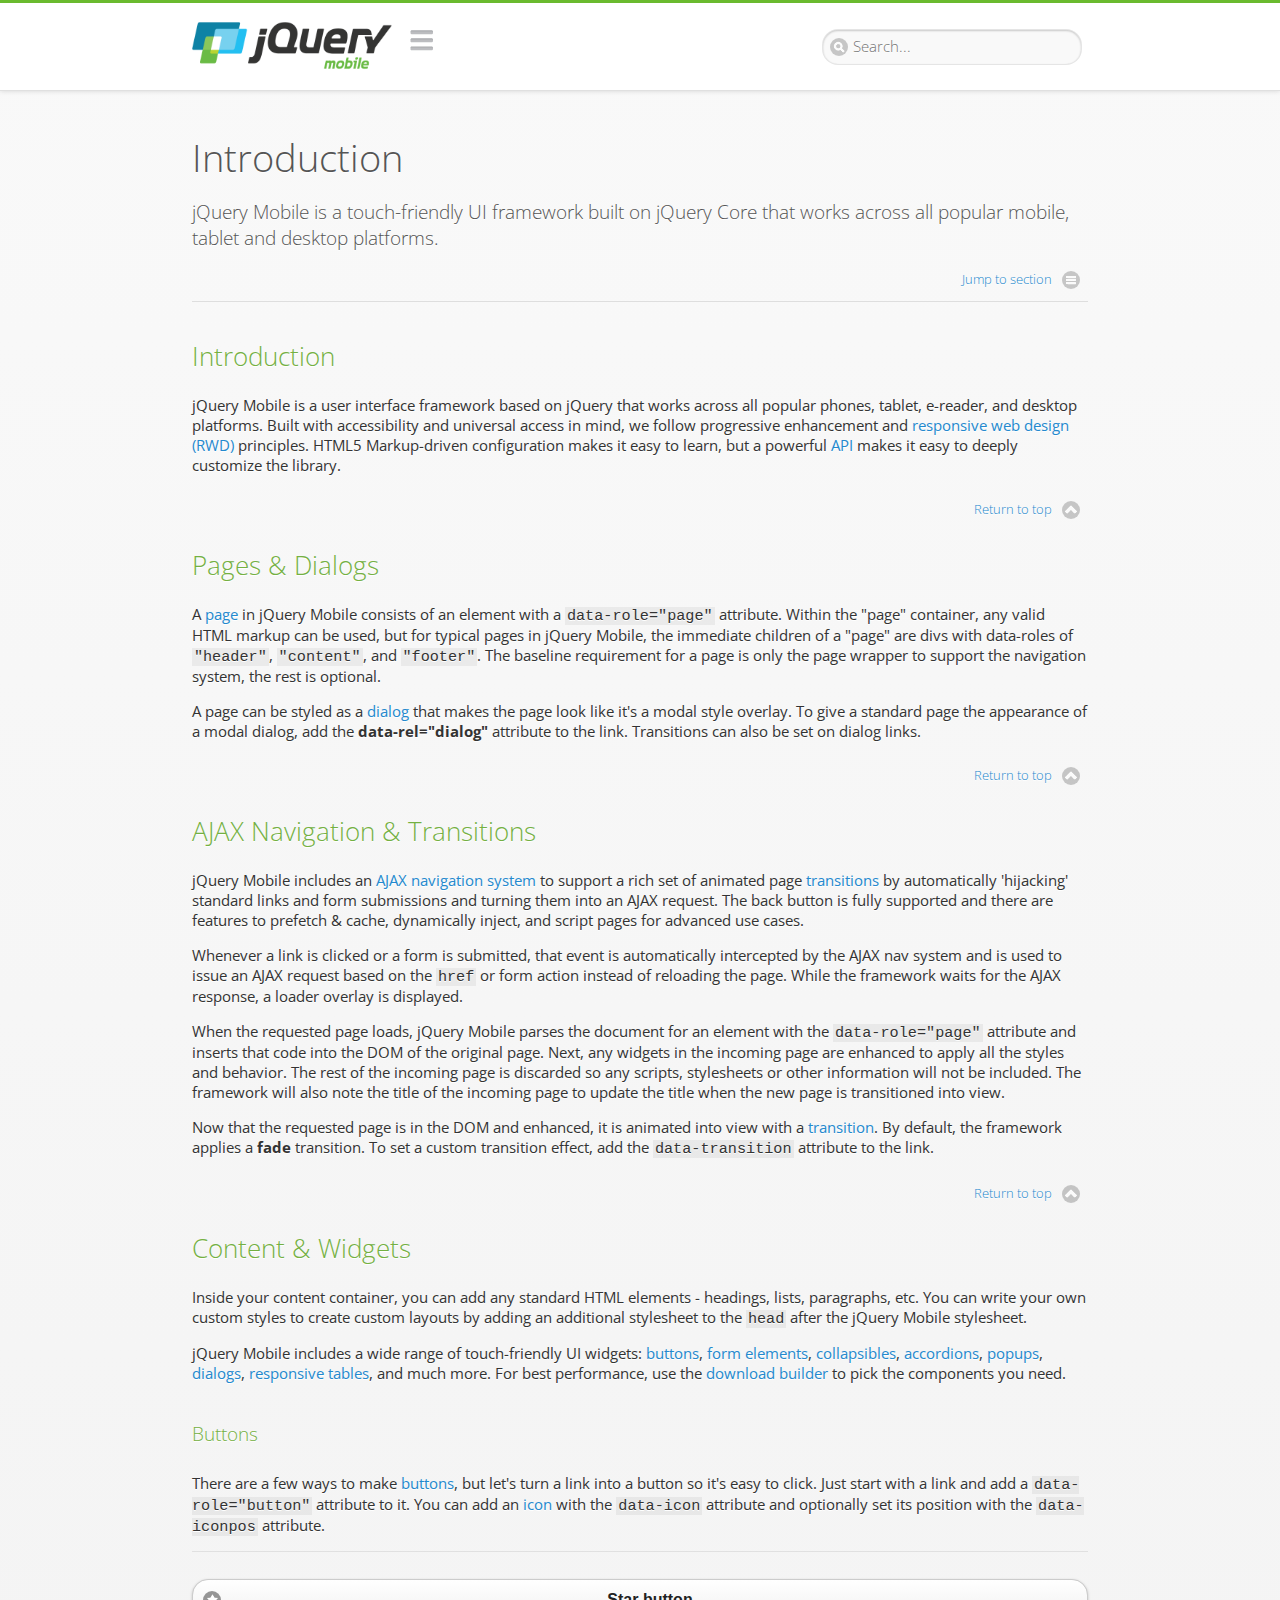
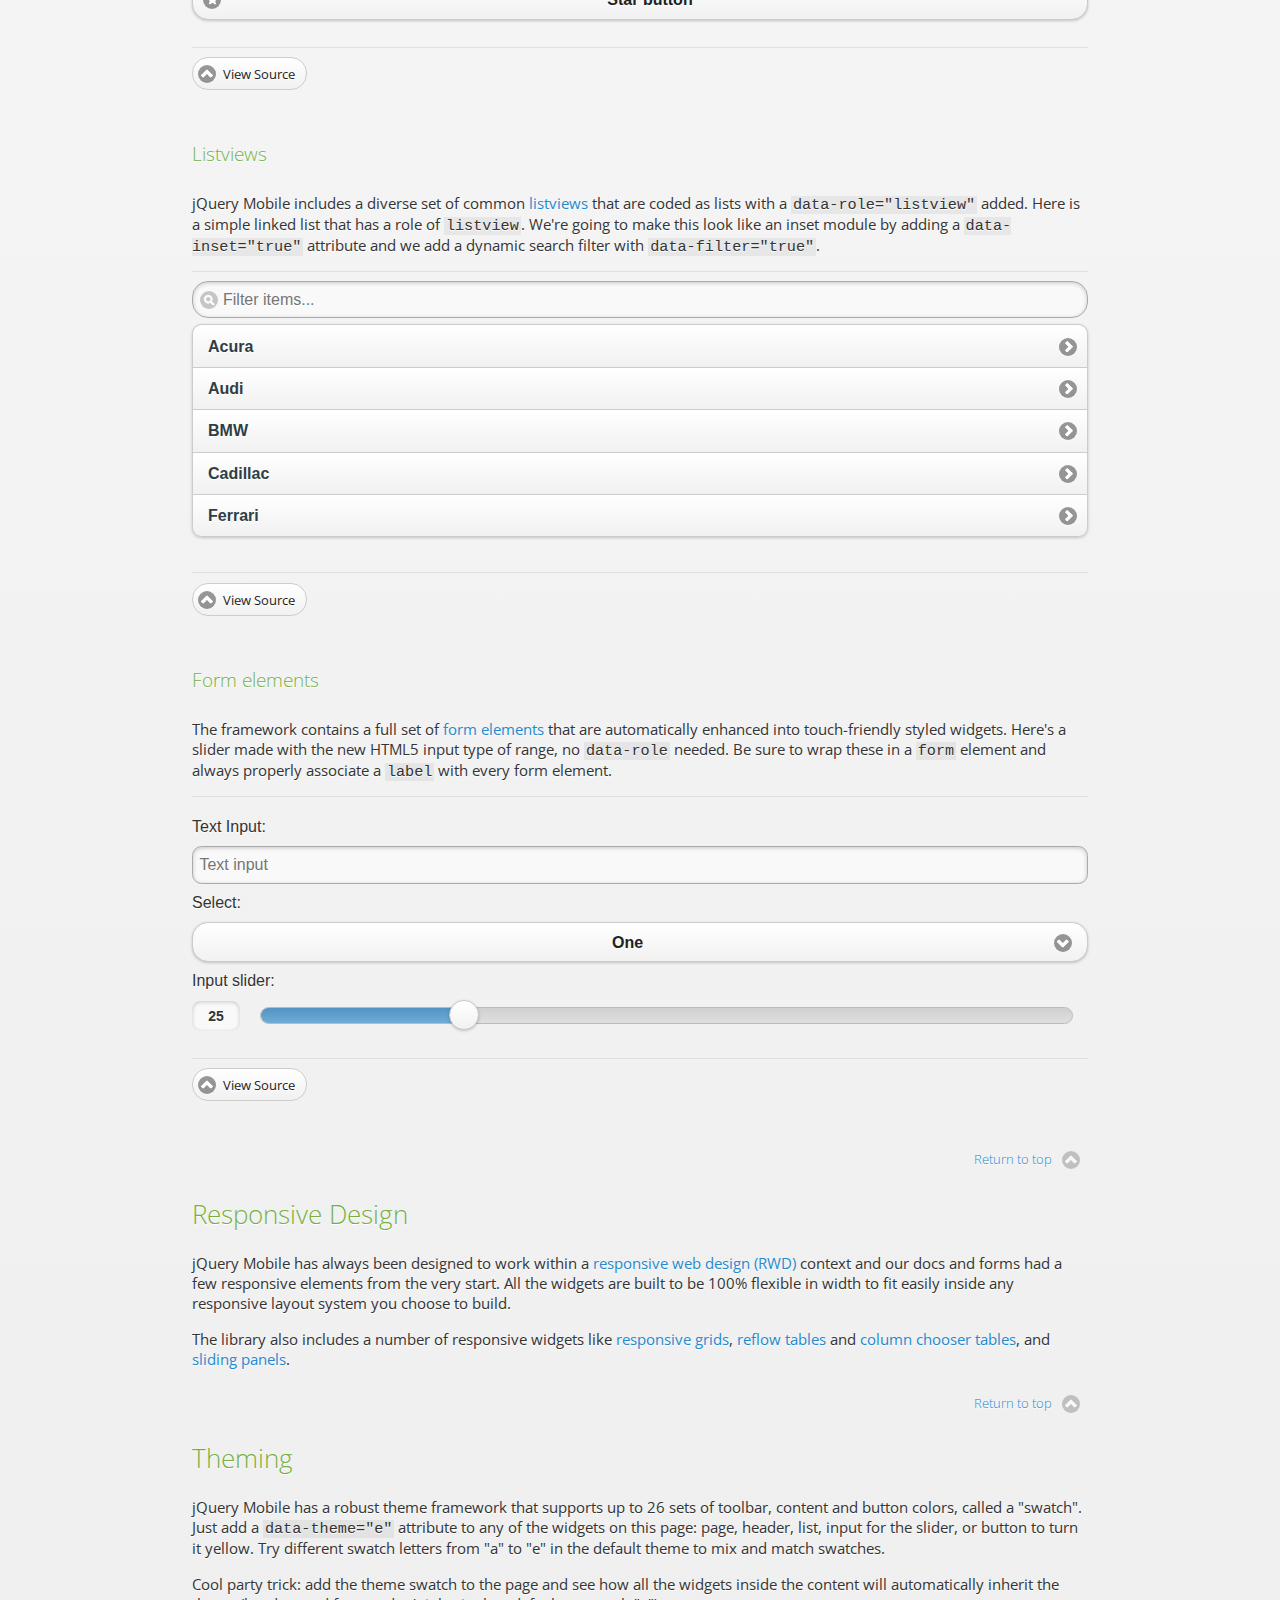
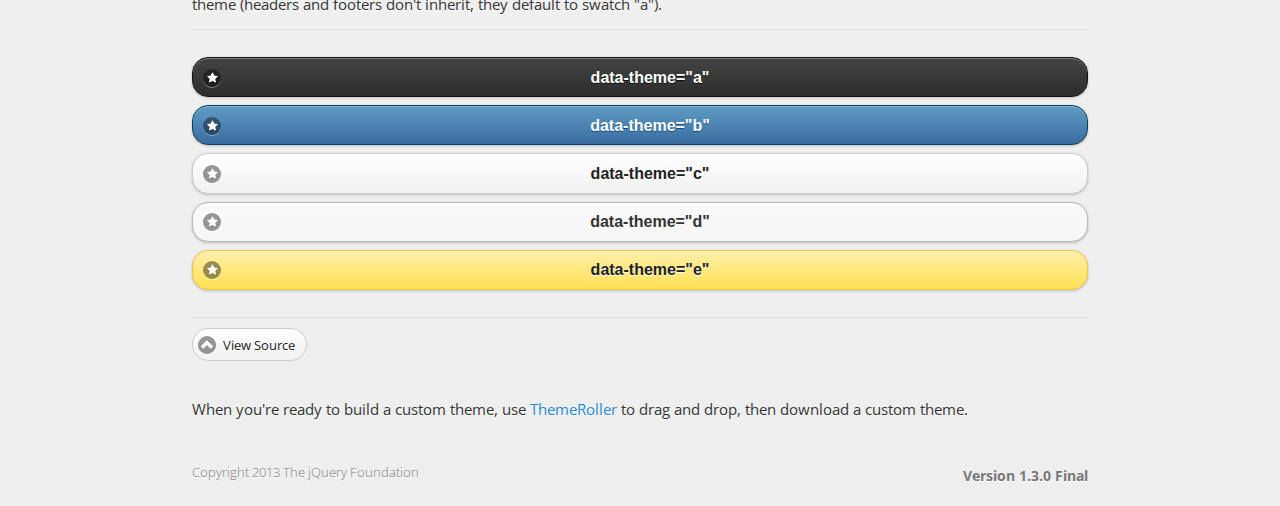
<file: LYApp/jquery.mobile-1.3.0/demos/docs/intro/index.html>
<!DOCTYPE html>
<html>
<head>
	<meta charset="utf-8">
	<meta name="viewport" content="width=device-width, initial-scale=1">
	<title>Introduction - jQuery Mobile Demos</title>
	<link rel="stylesheet"  href="../../css/themes/default/jquery.mobile-1.3.0.css">
	<link rel="stylesheet" href="../_assets/css/jqm-demos.css">
	<link rel="shortcut icon" href="../favicon.ico">
    <link rel="stylesheet" href="http://fonts.googleapis.com/css?family=Open+Sans:300,400,700">
	<script src="../../js/jquery.js"></script>
	<script src="../_assets/js/jquery.mobile.demos.js"></script>
	<script src="../../js/jquery.mobile-1.3.0.js"></script>
</head>
<body>
<div data-role="page" class="jqm-demos" data-quicklinks="true">

	<div data-role="header" class="jqm-header">
        <h1 class="jqm-logo"><a href="../../"><img src="../_assets/img/jquery-logo.png" alt="jQuery Mobile Framework"></a></h1>
		<a href="#" class="jqm-navmenu-link" data-icon="bars" data-iconpos="notext">Navigation</a>
		<a href="#" class="jqm-search-link" data-icon="search" data-iconpos="notext">Search</a>
        
<div class="jqm-search">
    <ul class="jqm-list">
        
<li data-section="Widgets" data-filtertext="accordions collapsible sets content formatting grouped inset mini"><a href="widgets/accordions/">Accordion</a></li>

<li data-section="Widgets" data-filtertext="ajax navigation navigate event method"><a href="widgets/navigation/" data-ajax="false">AJAX Navigation</a></li>

<li data-section="Widgets" data-filtertext="autocomplete filter reveal listviews remote listviewbeforefilter placeholder"><a href="widgets/autocomplete/" data-ajax="false">Autocomplete</a></li>

<li data-section="Widgets" data-filtertext="buttons inputs forms inline theme grouped icons mini disabled"><a href="widgets/buttons/" data-ajax="false">Buttons</a></li>

<li data-section="Widgets" data-filtertext="checkboxes checkboxradio inputs forms mini disabled"><a href="widgets/checkbox/">Checkboxes</a></li>

<li data-section="Widgets" data-filtertext="collapsibles content formatting"><a href="widgets/collapsibles/" data-ajax="false">Collapsibles</a></li>

<li data-section="Widgets" data-filtertext="controlgroups selects checkboxradio buttons horizontal vertical"><a href="widgets/controlgroups/">Controlgroup</a></li>

<li data-section="Widgets" data-filtertext="dialogs modal popups"><a href="widgets/dialog/">Dialogs</a></li>

<li data-section="Widgets" data-filtertext="fixed toolbars headers footers sections fullscreen"><a href="widgets/headers/bars-fixed.html">Fixed toolbars</a></li>

<li data-section="Widgets" data-filtertext="flip toggle switch binary slider selects forms disabled"><a href="widgets/sliders/switch.html" data-ajax="false">Flip switch toggle</a></li>

<li data-section="Widgets" data-filtertext="footer toolbars footers sections"><a href="widgets/footers/">Footer toolbar</a></li>

<li data-section="Widgets" data-filtertext="forms inputs slider button range toggle switch label disabled accessible fieldcontains elements"><a href="widgets/forms/">Form elements</a></li>

<li data-section="Widgets" data-filtertext="grids columns blocks content formatting rwd responsive"><a href="widgets/grids/">Grids</a></li>

<li data-section="Widgets" data-filtertext="header toolbars fixed fullscreen sections"><a href="widgets/headers/">Header toolbar</a></li>

<li data-section="Widgets" data-filtertext="icons buttons disc position"><a href="widgets/icons/">Icon</a></li>

<li data-section="Widgets" data-filtertext="links navigation ajax prefetch cache"><a href="widgets/links/">Links</a></li>

<li data-section="Widgets" data-filtertext="listviews thumbnails icons nested split button collapsible ul ol"><a href="widgets/listviews/" data-ajax="false">Listviews</a></li>

<li data-section="Widgets" data-filtertext="ajax loader overlay spinner pages"><a href="widgets/loader/">Loader overlay</a></li>

<li data-section="Widgets" data-filtertext="navbars navmenu toolbars links icons footer header"><a href="widgets/navbar/" data-ajax="false">Navbar</a></li>

<li data-section="Widgets" data-filtertext="navbars persistent header footer links navmenu"><a href="widgets/navbar/footer-persist-a.html">Navbar, persistent</a></li>

<li data-section="Widgets" data-filtertext="pages single multipage templates ajax nav"><a href="widgets/pages/">Pages</a></li>

<li data-section="Widgets" data-filtertext="panels sliding nav modal transition display reveal overlay push rwd responsive"><a href="widgets/panels/">Panels <span class="ui-li-count">New</span></a></li>

<li data-section="Widgets" data-filtertext="popup dialog modal transition tooltip lightbox form overlay screen flip pop fade transition"><a href="widgets/popup/">Popup</a></li>

<li data-section="Widgets" data-filtertext="radiobuttons checkboxradio inputs forms disabled grouped"><a href="widgets/radiobuttons/">Radio buttons</a></li>

<li data-section="Widgets" data-filtertext="selectmenus custom native multiple optgroup disabled forms"><a href="widgets/selects/">Select</a></li>

<li data-section="Widgets" data-filtertext="slider, single sliders range inputs forms disabled"><a href="widgets/sliders/" data-ajax="false">Slider, single</a></li>

<li data-section="Widgets" data-filtertext="slider, dual range sliders rangesliders inputs forms disabled"><a href="widgets/sliders/rangeslider.html" data-ajax="false">Slider, dual range <span class="ui-li-count">New</span></a></li>

<li data-section="Widgets" data-filtertext="tables column th td toggle responsive tables rwd hide show tabular"><a href="widgets/table-column-toggle/">Table, column toggle <span class="ui-li-count">New</span></a></li>

<li data-section="Widgets" data-filtertext="tables reflow th td responsive rwd columns tabular"><a href="widgets/table-reflow/">Table, reflow <span class="ui-li-count">New</span></a></li>

<li data-section="Widgets" data-filtertext="text inputs textarea numeric email tel file date time month clear pattern placeholder forms"><a href="widgets/textinputs/">Text inputs & textarea</a></li>

<li data-section="Widgets" data-filtertext="page transitions animated pages ajax navigation flip slide fade pop" data-ajax="false"><a href="widgets/transitions/" data-ajax="false">Transitions</a></li>
        
<li data-role="list-divider">Collapsibles</li>

<li data-section="Demo Showcase" data-filtertext="dynamic collapsible set accordion append expand"><a href="examples/collapsibles/dynamic-collapsible.html" data-ajax="false">Dynamic collapsible</a></li>

<li data-role="list-divider">Controlgroups</li>

<li data-section="Demo Showcase" data-filtertext="dynamic controlgroup buttons selects checkboxes forms"><a href="examples/controlgroups/dynamic-controlgroup.html" data-ajax="false">Dynamic controlgroup</a></li>

<li data-role="list-divider">Listviews</li>

<li data-section="Demo Showcase" data-filtertext="grid listview responsive grids responsive listviews lists ul"><a href="examples/listviews/grid-listview.html" data-ajax="false">Grid Listview</a></li>

<li data-section="Demo Showcase" data-filtertext="autodividers anchor jump scroll linkbars listviews lists ul"><a href="examples/listviews/autodividers-linkbar.html" data-ajax="false">Autodividers Linkbar</a></li>

<li data-section="Demo Showcase" data-filtertext="listviews autodividers selector autodividersselector lists ul ol"><a href="examples/listviews/autodividers-selector.html" data-ajax="false">Autodividers Selector</a></li>

<li data-role="list-divider">Navigation</li>

<li data-section="Demo Showcase" data-filtertext="backbone and require.js example navigation router"><a href="examples/backbone-require/index.html" data-ajax="false">Backbone and Require.js example</a></li>

<li data-section="Demo Showcase" data-filtertext="server redirection with server-side support.html"><a href="examples/redirect/" data-ajax="false">Redirection with server-side support</a></li>

<li data-role="list-divider">Panels</li>

<li data-section="Demo Showcase" data-filtertext="panel styling slide panels sliding panels shadow rwd responsive breakpoint"><a href="examples/panels/panel-styling.html" data-ajax="false">Panel styling</a></li>

<li data-section="Demo Showcase" data-filtertext="open panel on swipe panels left right"><a href="examples/panels/panel-swipe-open.html" data-ajax="false">Open panel on swipe</a></li>

<li data-role="list-divider">Popups</li>

<li data-section="Demo Showcase" data-filtertext="dynamic popups popup images lightbox"><a href="examples/popups/dynamic-popup.html" data-ajax="false">Dynamic popup</a></li>

<li data-section="Demo Showcase" data-filtertext="arrow popups popover"><a href="examples/popups/arrow.html" data-ajax="false">Popup with arrow</a></li>

<li data-role="list-divider">Responsive Tables</li>

<li data-section="Demo Showcase" data-filtertext="responsive tables reflow stack custom styles"><a href="examples/tables/movie-list.html" data-ajax="false">Reflow: Custom styles</a></li>

<li data-section="Demo Showcase" data-filtertext="responsive tables reflow heading groups rwd breakpoint"><a href="examples/tables/financial-grouped-reflow.html" data-ajax="false">Reflow: Heading groups</a></li>

<li data-section="Demo Showcase" data-filtertext="responsive tables column toggle hide rwd breakpoint customization options"><a href="examples/tables/movie-list-toggle-options.html" data-ajax="false">Column toggle: Customization options</a></li>

<li data-section="Demo Showcase" data-filtertext="responsive tables column toggle heading groups rwd breakpoint"><a href="examples/tables/financial-grouped-columns.html" data-ajax="false">Column toggle: Heading groups</a></li>

<li data-section="Demo Showcase" data-filtertext="responsive tables table column toggle phone comparison rwd breakpoint"><a href="examples/tables/phone-compare.html" data-ajax="false">Column toggle demo: Phone comparison</a></li>

<li data-role="list-divider">Sliders</li>

<li data-section="Demo Showcase" data-filtertext="slider tooltip handle value extension input range sliders forms"><a href="examples/slider/tooltip.html" data-ajax="false">Tooltip extension</a></li>

<li data-role="list-divider">Swipe</li>

<li data-section="Demo Showcase" data-filtertext="swipe to navigate page transitions navigation"><a href="examples/swipe/swipe-page.html" data-ajax="false">Swipe to navigate</a></li>

<li data-section="Demo Showcase" data-filtertext="swipe to delete list item listviews lists ul ol"><a href="examples/swipe/swipe-list.html" data-ajax="false">Swipe to delete list item</a></li>
        
<li data-role="list-divider">Forms</li>

<li data-section="Questions & Answers" data-filtertext="CSS styles apply widget scope wrap selector customize"><a href="faq/question-template.html">Why won't my CSS styles apply correctly to a widget?</a></li>

<li data-section="Questions & Answers" data-filtertext="form update value enhance pageinit refresh"><a href="faq/updating-the-value-of-enhanced-form-elements-does-not-work.html">Updating the value of enhanced form elements does not work.</a></li>

<li data-section="Questions & Answers" data-filtertext="HTML 5 inputs appearance keyboard picker calendar date time slider file color"><a href="faq/my-html-5-inputs-look-different-in-browsers.html">My HTML 5 inputs look different across devices and browsers.</a></li>

<li data-section="Questions & Answers" data-filtertext="range search inputs slider number text degrade"><a href="faq/my-range-search-input-type-is-being-changed.html">My range or search inputs are being change to number/text.</a></li>

<li data-section="Questions & Answers" data-filtertext="custom select popup dialog logic"><a href="faq/sometimes-custom-select-shows-as-dialog-popup.html">Sometimes my custom select shows as a popup other times its a dialog.</a></li>

<li data-section="Questions & Answers" data-filtertext="disable button issue class method"><a href="faq/disabling-a-button-does-not-work.html">Disabling a button does not work.</a></li>

<li data-section="Questions & Answers" data-filtertext="fixed toolbar header footer fullscreen select input bug issue"><a href="faq/controls-in-header-footer.html">Controls in my fixed header or footer are not responding or behave erratically.</a></li>

<li data-role="list-divider">Pages</li>

<li data-section="Questions & Answers" data-filtertext="head load scripts styles pageinit onload pagebeforecreate ajax nav pages"><a href="faq/scripts-and-styles-not-loading.html">Why aren't my scripts and styles loading?</a></li>

<li data-section="Questions & Answers" data-filtertext="document.ready onload paginit DOM ready on ready scripts "><a href="faq/dom-ready-not-working.html">Why isn't DOM ready working for my scripts?</a></li>

<li data-section="Questions & Answers" data-filtertext="ajax nav load page mobile.loadpage"><a href="faq/how-do-i-load-a-page.html">How do I load a page?</a></li>

<li data-section="Questions & Answers" data-filtertext="ajax nav multi page document load"><a href="faq/why-is-only-the-first-page-loaded.html">Why is only the first page of my multi page document loaded?</a></li>

<li data-section="Questions & Answers" data-filtertext="pass url query params ajax nav"><a href="faq/pass-query-params-to-page.html">I'm trying to pass query params to a page but it's not working?</a></li>

<li data-section="Questions & Answers" data-filtertext="hash pass parameters information ajax nav"><a href="faq/pass-via-the-hash-to-page.html">I'm trying to pass information via the hash but it's not working?</a></li>

<li data-section="Questions & Answers" data-filtertext="application cache status error isLocal ajax nav"><a href="faq/the-application-cache-is-not-working.html">I'm trying to use the application cache but it's not working.</a></li>

<li data-section="Questions & Answers" data-filtertext=">create refresh event trigger pageInit refresh method content injected page not enhanced."><a href="faq/injected-content-is-not-enhanced.html">Content injected into a page is not enhanced.</a></li>

<li data-section="Questions & Answers" data-filtertext=">create trigger event pageInit injected HTML"><a href="faq/triggering-create-on-injected-content-does-not-work.html">Triggering create on injected HTML does not work.</a></li>

<li data-section="Questions & Answers" data-filtertext="auto-enhance element stop preventnative role none"><a href="faq/how-can-i-stop-auto-enhancement-of-elements.html">How can I stop JQM from auto-enhancing an element?</a></li>

<li data-section="Questions & Answers" data-filtertext="auto-enhance block container parent stop preventnative role none"><a href="faq/how-can-i-stop-auto-enhancement-of-a-block-of-elements.html">How can I stop JQM from enhancing a block of elements?</a></li>

<li data-section="Questions & Answers" data-filtertext="page title ajax nav head"><a href="faq/how-do-i-control-page-titles.html">How do I control page titles?</a></li>

<li data-section="Questions & Answers" data-filtertext="ajax nav load page loadPage"><a href="faq/how-do-i-load-a-page.html">How do I load a page?</a></li>

<li data-role="list-divider">Events</li>

<li data-section="Questions & Answers" data-filtertext="touch mouse events vmouseover, vmousedown, vmousemove, vmouseup, vclick, vmousecancel"><a href="faq/how-do-i-use-touch-mouse-events.html">How do I use touch and mouse events?</a></li>

<li data-role="list-divider">Theme and styling</li>

<li data-section="Questions & Answers" data-filtertext="theme swatch css themeroller customize icons colors fonts style"><a href="faq/how-does-theming-work.html">How does theming work?</a></li>

<li data-role="list-divider">Apps</li>

<li data-section="Questions & Answers" data-filtertext="How do I need to configure PhoneGap Cordova?"><a href="faq/how-configure-phonegap-cordova.html">How do I need to configure PhoneGap/Cordova?</a></li>
<!--
<li data-role="list-divider">Navigation</li>

<li data-section="Questions & Answers" data-filtertext=""><a href="faq/nav-is-acting-erraticly.html">The nav is acting erratically!</a></li>

<li data-section="Questions & Answers" data-filtertext=""><a href="faq/deep-links-dont-work.html">Following a deep link ( a link to scroll to and id ) does not work.</a></li>

<li data-section="Questions & Answers" data-filtertext=""><a href="faq/scripts-css-only-works-on-first-page-or-refresh.html">My script / css only works on first page or on refresh.</a></li>
<li data-role="list-divider">Widgets</li>

<li data-section="Questions & Answers" data-filtertext=""><a href="faq/cloned-content-double-enhanced.html">Cloning a widget or enhanced for element and enhancing causes "double" enhancement</a></li>

<li data-section="Questions & Answers" data-filtertext=""><a href="faq/cloned-content-does-not-update.html">Cloned widget or enhanced element does not update</a></li>

<li data-section="Questions & Answers" data-filtertext=""><a href="faq/data-enhance-false-does-not-work.html">Setting data-enhance="false" does not work.</a></li>

<li data-role="list-divider">General</li>

<li data-section="Questions & Answers" data-filtertext=""><a href="faq/selecting-element-by-id-not-working.html">Selecting elements by id only works sometimes or on first page!</a></li>

<li data-section="Questions & Answers" data-filtertext=""><a href="faq/global-config-settings-ignored.html">The global configuration settings i set are being ignored.</a></li>

<li data-section="Questions & Answers" data-filtertext=""><a href="faq/custom-css-is-ignored.html">My custom css is ignored.</a></li>

<li data-role="list-divider">Events</li>

<li data-section="Questions & Answers" data-filtertext=""><a href="faq/swipe-triggered-when-scrolling.html">Swipe triggered when scrolling.</a></li>

<li data-section="Questions & Answers" data-filtertext=""><a href="faq/document-ready-not-working.html">Document ready ignored after first page.</a></li>

<li data-role="list-divider">Theming &amp; custom styles</li>

<li data-section="Questions & Answers" data-filtertext=""><a href="faq/#">How do I add custom icons?</a></li>

<li data-section="Questions & Answers" data-filtertext=""><a href="faq/#">How do I add remove the circle behind the icons?</a></li>
-->
    </ul>
</div>
	</div><!-- /header -->

	<div data-role="content" class="jqm-content">

			<h1>Introduction</h1>

			<p class="jqm-intro">jQuery Mobile is a touch-friendly UI framework built on jQuery Core that works across all popular mobile, tablet and desktop platforms.
			</p>

			<h2>Introduction</h2>

			<p>jQuery Mobile is a user interface framework based on jQuery that works across all popular phones, tablet, e-reader, and desktop platforms. Built with accessibility and universal access in mind, we follow progressive enhancement and <a href="rwd.html">responsive web design (RWD)</a> principles. HTML5 Markup-driven configuration makes it easy to learn, but a powerful <a href="http://api.jquerymobile.com/">API</a> makes it easy to deeply customize the library.</p>

			<h2>Pages & Dialogs</h2>

			<p>A <a href="../widgets/pages/">page</a> in jQuery Mobile consists of an element with a <code> data-role="page"</code> attribute. Within the "page" container, any valid HTML markup can be used, but for typical pages in jQuery Mobile, the immediate children of a "page" are divs with data-roles of <code>"header"</code>, <code>"content"</code>, and <code>"footer"</code>. The baseline requirement for a page is only the page wrapper to support the navigation system, the rest is optional. </p>

			<p>A page can be styled as a <a href="../widgets/dialog/">dialog</a> that makes the page look like it's a modal style overlay. To give a standard page the appearance of a modal dialog, add the <strong>data-rel="dialog"</strong> attribute to the link. Transitions can also be set on dialog links.</p>

			<h2>AJAX Navigation & Transitions</h2>

			<p>jQuery Mobile includes an <a href="../widgets/navigation/" data-ajax="false">AJAX navigation system</a> to support a rich set of animated page <a href="../widgets/transitions/" data-ajax="false">transitions</a> by automatically 'hijacking' standard links and form submissions and turning them into an AJAX request. The back button is fully supported and there are features to prefetch &amp; cache, dynamically inject, and script pages for advanced use cases.</p>

			<p>Whenever a link is clicked or a form is submitted, that event is automatically intercepted by the AJAX nav system and is used to issue an AJAX request based on the <code>href</code> or form action instead of reloading the page. While the framework waits for the AJAX response, a loader overlay is displayed.</p>

			<p>When the requested page loads, jQuery Mobile parses the document for an element with the <code> data-role="page"</code> attribute and inserts that code into the DOM of the original page. Next, any widgets in the incoming page are enhanced to apply all the styles and behavior. The rest of the incoming page is discarded so any scripts, stylesheets or other information will not be included. The framework will also note the title of the incoming page to update the title when the new page is transitioned into view.</p>

			<p>Now that the requested page is in the DOM and enhanced, it is animated into view with a <a href="../widgets/transitions/" data-ajax="false">transition</a>. By default, the framework applies a <strong>fade</strong> transition. To set a custom transition effect, add the <code>data-transition</code> attribute to the link. </p>

			<h2>Content & Widgets</h2>

			<p>Inside your content container, you can add any standard HTML elements - headings, lists, paragraphs, etc. You can write your own custom styles to create custom layouts by adding an additional stylesheet to the <code>head</code> after the jQuery Mobile stylesheet.</p>

			<p>jQuery Mobile includes a wide range of touch-friendly UI widgets: <a  href="../widgets/buttons/">buttons</a>, <a href="../widgets/forms/">form elements</a>, <a href="../widgets/collapsibles/">collapsibles</a>, <a href="../widgets/accordions/">accordions</a>, <a href="../widgets/popup/">popups</a>, <a href="../widgets/dialog/">dialogs</a>, <a href="../widgets/table-column-toggle/">responsive tables</a>, and much more. For best performance, use the <a href="http://jquerymobile.com/download-builder/" rel="external">download builder</a> to pick the components you need.</p>

				<h4>Buttons</h4>
				<p>There are a few ways to make <a href="../widgets/buttons/" title="buttons-types">buttons</a>, but let's turn a link into a button so it's easy to click. Just start with a link and add a <code>data-role="button"</code> attribute to it.  You can add an <a href="../widgets/icons/">icon</a> with the <code>data-icon</code> attribute and optionally set its position with the <code>data-iconpos</code> attribute.</p>

				<div data-demo-html="true">
				<a href="#" data-role="button" data-icon="star">Star button</a>
				</div><!--/demo-html -->

			<h4>Listviews</h4>
			<p>jQuery Mobile includes a diverse set of common <a href="../widgets/listviews/" title="docs-lists">listviews</a> that are coded as lists with a <code>data-role="listview"</code> added. Here is a simple linked list that has a role of <code>listview</code>. We're going to make this look like an inset module by adding a <code>data-inset="true"</code> attribute and we add a dynamic search filter with <code>data-filter="true"</code>.</p>

			<div data-demo-html="true">
			<ul data-role="listview" data-inset="true" data-filter="true">
				<li><a href="#">Acura</a></li>
				<li><a href="#">Audi</a></li>
				<li><a href="#">BMW</a></li>
				<li><a href="#">Cadillac</a></li>
				<li><a href="#">Ferrari</a></li>
			</ul>
			</div><!--/demo-html -->

			<h4>Form elements</h4>
			<p>The framework contains a full set of <a href="../widgets/forms/">form elements</a> that are automatically enhanced into touch-friendly styled widgets. Here's a slider made with the new HTML5 input type of range, no <code>data-role</code> needed. Be sure to wrap these in a <code>form</code> element and always properly associate a <code>label</code> with every form element.</p>

			<div data-demo-html="true">
			<form>
				<label for="textinput-s">Text Input:</label>
				<input type="text" name="textinput-s" id="textinput-s" placeholder="Text input" value="" data-clear-btn="true">

				<label for="select-native-s">Select:</label>
				<select name="select-native-s" id="select-native-s">
					<option value="small">One</option>
					<option value="medium">Two</option>
					<option value="large">Three</option>
				</select>

				<label for="slider-s">Input slider:</label>
				<input type="range" name="slider-s" id="slider-s" value="25" min="0" max="100" data-highlight="true"  />
			</form>

			</div><!--/demo-html -->

			<h2>Responsive Design</h2>

			<p>jQuery Mobile has always been designed to work within a <a href="rwd.html">responsive web design (RWD)</a> context and our docs and forms had a few responsive elements from the very start. All the widgets are built to be 100% flexible in width to fit easily inside any responsive layout system you choose to build. </p>

			<p>The library also includes a number of responsive widgets like <a href="../widgets/grids/">responsive grids</a>, <a href="../widgets/table-reflow/">reflow tables</a> and <a href="../widgets/table-column-toggle/">column chooser tables</a>, and <a href="../widgets/panels/">sliding panels</a>.</p>

			<h2>Theming</h2>
			<p>jQuery Mobile has a robust theme framework that supports up to 26 sets of toolbar, content and button colors, called a "swatch". Just add a <code>data-theme="e"</code> attribute to any of the widgets on this page: page, header, list, input for the slider, or button to turn it yellow. Try different swatch letters from "a" to "e" in the default theme to mix and match swatches.</p>
			<p>Cool party trick: add the theme swatch to the page and see how all the widgets inside the content will automatically inherit the theme (headers and footers don't inherit, they default to swatch "a").</p>

			<div data-demo-html="true">
			<a href="#" data-role="button" data-icon="star" data-theme="a">data-theme="a"</a>
			<a href="#" data-role="button" data-icon="star" data-theme="b">data-theme="b"</a>
			<a href="#" data-role="button" data-icon="star" data-theme="c">data-theme="c"</a>
			<a href="#" data-role="button" data-icon="star" data-theme="d">data-theme="d"</a>
			<a href="#" data-role="button" data-icon="star" data-theme="e">data-theme="e"</a>
			</div><!--/demo-html -->

		<p>When you're ready to build a custom theme, use <a href="http://www.jquerymobile.com/themeroller" rel="external">ThemeRoller</a> to drag and drop, then download a custom theme.</p>

			</div><!-- /content -->

			<div data-role="footer" class="jqm-footer">
				<p class="jqm-version"></p>
				<p>Copyright 2013 The jQuery Foundation</p>
			</div><!-- /footer -->

		
    <div data-role="panel" class="jqm-nav-panel jqm-navmenu-panel" data-position="left" data-display="reveal" data-theme="c">
        <ul data-role="listview" data-theme="d" data-divider-theme="d" data-icon="false" data-global-nav="docs" class="jqm-list">
            <li data-role="list-divider">jQuery Mobile Demos</li>
			<li><a href="../">Home</a></li>
            <li><a href="intro/">Introduction</a></li>
            <li><a href="examples/">Demo Showcase</a></li>
            <li><a href="faq/">Questions & Answers</a></li>
			<li><a href="intro/rwd.html">Going Responsive</a></li>
            <li data-role="list-divider">Widget reference</li>
            
<li data-section="Widgets" data-filtertext="accordions collapsible sets content formatting grouped inset mini"><a href="widgets/accordions/">Accordion</a></li>

<li data-section="Widgets" data-filtertext="ajax navigation navigate event method"><a href="widgets/navigation/" data-ajax="false">AJAX Navigation</a></li>

<li data-section="Widgets" data-filtertext="autocomplete filter reveal listviews remote listviewbeforefilter placeholder"><a href="widgets/autocomplete/" data-ajax="false">Autocomplete</a></li>

<li data-section="Widgets" data-filtertext="buttons inputs forms inline theme grouped icons mini disabled"><a href="widgets/buttons/" data-ajax="false">Buttons</a></li>

<li data-section="Widgets" data-filtertext="checkboxes checkboxradio inputs forms mini disabled"><a href="widgets/checkbox/">Checkboxes</a></li>

<li data-section="Widgets" data-filtertext="collapsibles content formatting"><a href="widgets/collapsibles/" data-ajax="false">Collapsibles</a></li>

<li data-section="Widgets" data-filtertext="controlgroups selects checkboxradio buttons horizontal vertical"><a href="widgets/controlgroups/">Controlgroup</a></li>

<li data-section="Widgets" data-filtertext="dialogs modal popups"><a href="widgets/dialog/">Dialogs</a></li>

<li data-section="Widgets" data-filtertext="fixed toolbars headers footers sections fullscreen"><a href="widgets/headers/bars-fixed.html">Fixed toolbars</a></li>

<li data-section="Widgets" data-filtertext="flip toggle switch binary slider selects forms disabled"><a href="widgets/sliders/switch.html" data-ajax="false">Flip switch toggle</a></li>

<li data-section="Widgets" data-filtertext="footer toolbars footers sections"><a href="widgets/footers/">Footer toolbar</a></li>

<li data-section="Widgets" data-filtertext="forms inputs slider button range toggle switch label disabled accessible fieldcontains elements"><a href="widgets/forms/">Form elements</a></li>

<li data-section="Widgets" data-filtertext="grids columns blocks content formatting rwd responsive"><a href="widgets/grids/">Grids</a></li>

<li data-section="Widgets" data-filtertext="header toolbars fixed fullscreen sections"><a href="widgets/headers/">Header toolbar</a></li>

<li data-section="Widgets" data-filtertext="icons buttons disc position"><a href="widgets/icons/">Icon</a></li>

<li data-section="Widgets" data-filtertext="links navigation ajax prefetch cache"><a href="widgets/links/">Links</a></li>

<li data-section="Widgets" data-filtertext="listviews thumbnails icons nested split button collapsible ul ol"><a href="widgets/listviews/" data-ajax="false">Listviews</a></li>

<li data-section="Widgets" data-filtertext="ajax loader overlay spinner pages"><a href="widgets/loader/">Loader overlay</a></li>

<li data-section="Widgets" data-filtertext="navbars navmenu toolbars links icons footer header"><a href="widgets/navbar/" data-ajax="false">Navbar</a></li>

<li data-section="Widgets" data-filtertext="navbars persistent header footer links navmenu"><a href="widgets/navbar/footer-persist-a.html">Navbar, persistent</a></li>

<li data-section="Widgets" data-filtertext="pages single multipage templates ajax nav"><a href="widgets/pages/">Pages</a></li>

<li data-section="Widgets" data-filtertext="panels sliding nav modal transition display reveal overlay push rwd responsive"><a href="widgets/panels/">Panels <span class="ui-li-count">New</span></a></li>

<li data-section="Widgets" data-filtertext="popup dialog modal transition tooltip lightbox form overlay screen flip pop fade transition"><a href="widgets/popup/">Popup</a></li>

<li data-section="Widgets" data-filtertext="radiobuttons checkboxradio inputs forms disabled grouped"><a href="widgets/radiobuttons/">Radio buttons</a></li>

<li data-section="Widgets" data-filtertext="selectmenus custom native multiple optgroup disabled forms"><a href="widgets/selects/">Select</a></li>

<li data-section="Widgets" data-filtertext="slider, single sliders range inputs forms disabled"><a href="widgets/sliders/" data-ajax="false">Slider, single</a></li>

<li data-section="Widgets" data-filtertext="slider, dual range sliders rangesliders inputs forms disabled"><a href="widgets/sliders/rangeslider.html" data-ajax="false">Slider, dual range <span class="ui-li-count">New</span></a></li>

<li data-section="Widgets" data-filtertext="tables column th td toggle responsive tables rwd hide show tabular"><a href="widgets/table-column-toggle/">Table, column toggle <span class="ui-li-count">New</span></a></li>

<li data-section="Widgets" data-filtertext="tables reflow th td responsive rwd columns tabular"><a href="widgets/table-reflow/">Table, reflow <span class="ui-li-count">New</span></a></li>

<li data-section="Widgets" data-filtertext="text inputs textarea numeric email tel file date time month clear pattern placeholder forms"><a href="widgets/textinputs/">Text inputs & textarea</a></li>

<li data-section="Widgets" data-filtertext="page transitions animated pages ajax navigation flip slide fade pop" data-ajax="false"><a href="widgets/transitions/" data-ajax="false">Transitions</a></li>
        </ul>
	</div><!-- /panel -->

		</div><!-- /page -->
		</body>
		</html>
</file>
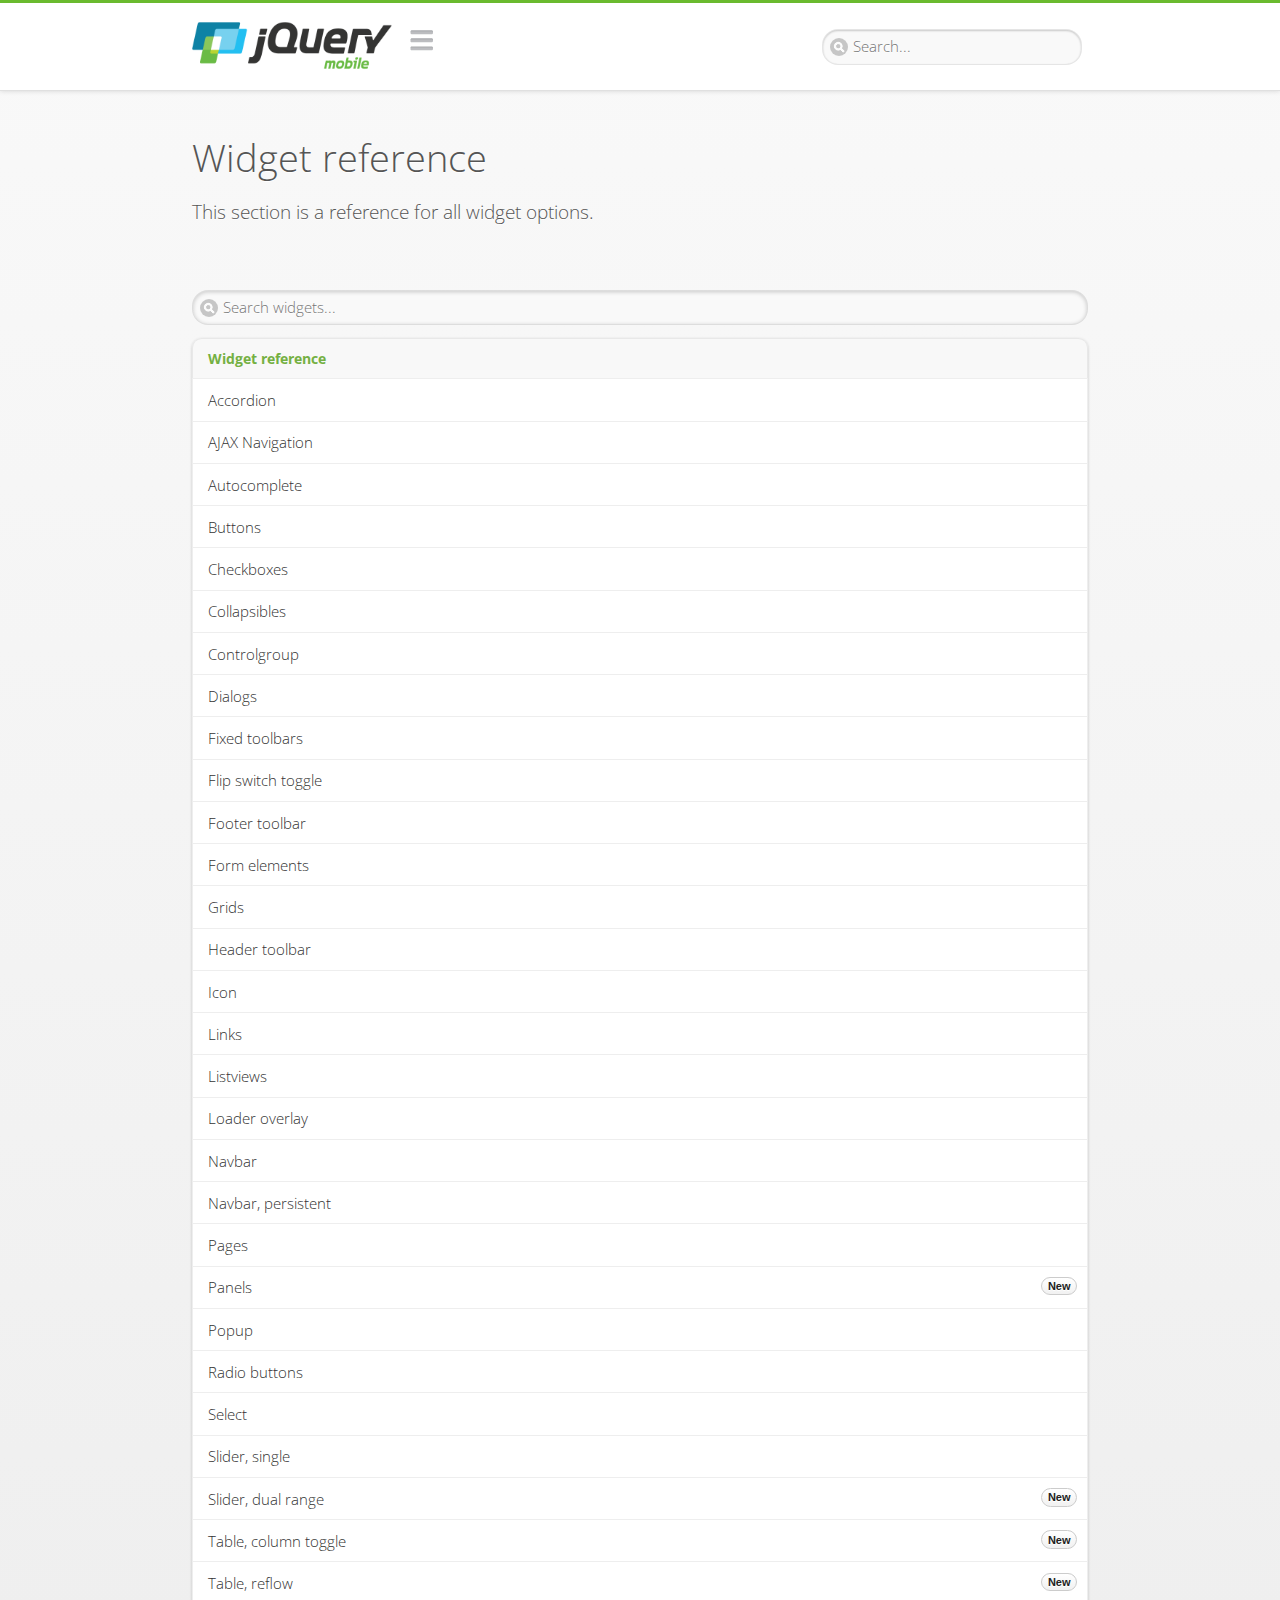
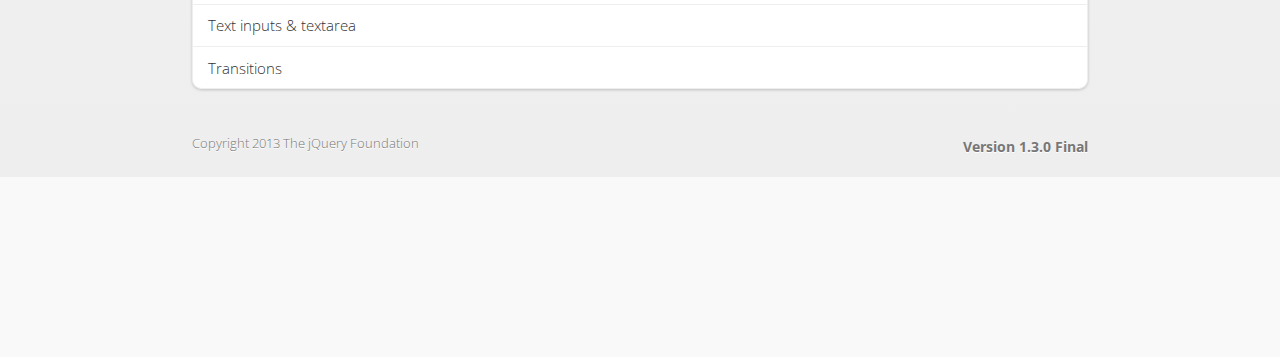
<file: LYApp/jquery.mobile-1.3.0/demos/docs/widgets/index.html>
<!DOCTYPE html>
<html>
<head>
	<meta charset="utf-8">
	<meta name="viewport" content="width=device-width, initial-scale=1">
	<title>Widgets reference - jQuery Mobile Demos</title>
	<link rel="stylesheet"  href="../../css/themes/default/jquery.mobile-1.3.0.css">
	<link rel="stylesheet" href="../_assets/css/jqm-demos.css">
	<link rel="shortcut icon" href="../favicon.ico">
    <link rel="stylesheet" href="http://fonts.googleapis.com/css?family=Open+Sans:300,400,700">
	<script src="../../js/jquery.js"></script>
	<script src="../_assets/js/jquery.mobile.demos.js"></script>
	<script src="../../js/jquery.mobile-1.3.0.js"></script>
</head>
<body>
<div data-role="page" class="jqm-demos jqm-demos-index">

	<div data-role="header" class="jqm-header">
        <h1 class="jqm-logo"><a href="../../"><img src="../_assets/img/jquery-logo.png" alt="jQuery Mobile Framework"></a></h1>
		<a href="#" class="jqm-navmenu-link" data-icon="bars" data-iconpos="notext">Navigation</a>
		<a href="#" class="jqm-search-link" data-icon="search" data-iconpos="notext">Search</a>
        
<div class="jqm-search">
    <ul class="jqm-list">
        
<li data-section="Widgets" data-filtertext="accordions collapsible sets content formatting grouped inset mini"><a href="widgets/accordions/">Accordion</a></li>

<li data-section="Widgets" data-filtertext="ajax navigation navigate event method"><a href="widgets/navigation/" data-ajax="false">AJAX Navigation</a></li>

<li data-section="Widgets" data-filtertext="autocomplete filter reveal listviews remote listviewbeforefilter placeholder"><a href="widgets/autocomplete/" data-ajax="false">Autocomplete</a></li>

<li data-section="Widgets" data-filtertext="buttons inputs forms inline theme grouped icons mini disabled"><a href="widgets/buttons/" data-ajax="false">Buttons</a></li>

<li data-section="Widgets" data-filtertext="checkboxes checkboxradio inputs forms mini disabled"><a href="widgets/checkbox/">Checkboxes</a></li>

<li data-section="Widgets" data-filtertext="collapsibles content formatting"><a href="widgets/collapsibles/" data-ajax="false">Collapsibles</a></li>

<li data-section="Widgets" data-filtertext="controlgroups selects checkboxradio buttons horizontal vertical"><a href="widgets/controlgroups/">Controlgroup</a></li>

<li data-section="Widgets" data-filtertext="dialogs modal popups"><a href="widgets/dialog/">Dialogs</a></li>

<li data-section="Widgets" data-filtertext="fixed toolbars headers footers sections fullscreen"><a href="widgets/headers/bars-fixed.html">Fixed toolbars</a></li>

<li data-section="Widgets" data-filtertext="flip toggle switch binary slider selects forms disabled"><a href="widgets/sliders/switch.html" data-ajax="false">Flip switch toggle</a></li>

<li data-section="Widgets" data-filtertext="footer toolbars footers sections"><a href="widgets/footers/">Footer toolbar</a></li>

<li data-section="Widgets" data-filtertext="forms inputs slider button range toggle switch label disabled accessible fieldcontains elements"><a href="widgets/forms/">Form elements</a></li>

<li data-section="Widgets" data-filtertext="grids columns blocks content formatting rwd responsive"><a href="widgets/grids/">Grids</a></li>

<li data-section="Widgets" data-filtertext="header toolbars fixed fullscreen sections"><a href="widgets/headers/">Header toolbar</a></li>

<li data-section="Widgets" data-filtertext="icons buttons disc position"><a href="widgets/icons/">Icon</a></li>

<li data-section="Widgets" data-filtertext="links navigation ajax prefetch cache"><a href="widgets/links/">Links</a></li>

<li data-section="Widgets" data-filtertext="listviews thumbnails icons nested split button collapsible ul ol"><a href="widgets/listviews/" data-ajax="false">Listviews</a></li>

<li data-section="Widgets" data-filtertext="ajax loader overlay spinner pages"><a href="widgets/loader/">Loader overlay</a></li>

<li data-section="Widgets" data-filtertext="navbars navmenu toolbars links icons footer header"><a href="widgets/navbar/" data-ajax="false">Navbar</a></li>

<li data-section="Widgets" data-filtertext="navbars persistent header footer links navmenu"><a href="widgets/navbar/footer-persist-a.html">Navbar, persistent</a></li>

<li data-section="Widgets" data-filtertext="pages single multipage templates ajax nav"><a href="widgets/pages/">Pages</a></li>

<li data-section="Widgets" data-filtertext="panels sliding nav modal transition display reveal overlay push rwd responsive"><a href="widgets/panels/">Panels <span class="ui-li-count">New</span></a></li>

<li data-section="Widgets" data-filtertext="popup dialog modal transition tooltip lightbox form overlay screen flip pop fade transition"><a href="widgets/popup/">Popup</a></li>

<li data-section="Widgets" data-filtertext="radiobuttons checkboxradio inputs forms disabled grouped"><a href="widgets/radiobuttons/">Radio buttons</a></li>

<li data-section="Widgets" data-filtertext="selectmenus custom native multiple optgroup disabled forms"><a href="widgets/selects/">Select</a></li>

<li data-section="Widgets" data-filtertext="slider, single sliders range inputs forms disabled"><a href="widgets/sliders/" data-ajax="false">Slider, single</a></li>

<li data-section="Widgets" data-filtertext="slider, dual range sliders rangesliders inputs forms disabled"><a href="widgets/sliders/rangeslider.html" data-ajax="false">Slider, dual range <span class="ui-li-count">New</span></a></li>

<li data-section="Widgets" data-filtertext="tables column th td toggle responsive tables rwd hide show tabular"><a href="widgets/table-column-toggle/">Table, column toggle <span class="ui-li-count">New</span></a></li>

<li data-section="Widgets" data-filtertext="tables reflow th td responsive rwd columns tabular"><a href="widgets/table-reflow/">Table, reflow <span class="ui-li-count">New</span></a></li>

<li data-section="Widgets" data-filtertext="text inputs textarea numeric email tel file date time month clear pattern placeholder forms"><a href="widgets/textinputs/">Text inputs & textarea</a></li>

<li data-section="Widgets" data-filtertext="page transitions animated pages ajax navigation flip slide fade pop" data-ajax="false"><a href="widgets/transitions/" data-ajax="false">Transitions</a></li>
        
<li data-role="list-divider">Collapsibles</li>

<li data-section="Demo Showcase" data-filtertext="dynamic collapsible set accordion append expand"><a href="examples/collapsibles/dynamic-collapsible.html" data-ajax="false">Dynamic collapsible</a></li>

<li data-role="list-divider">Controlgroups</li>

<li data-section="Demo Showcase" data-filtertext="dynamic controlgroup buttons selects checkboxes forms"><a href="examples/controlgroups/dynamic-controlgroup.html" data-ajax="false">Dynamic controlgroup</a></li>

<li data-role="list-divider">Listviews</li>

<li data-section="Demo Showcase" data-filtertext="grid listview responsive grids responsive listviews lists ul"><a href="examples/listviews/grid-listview.html" data-ajax="false">Grid Listview</a></li>

<li data-section="Demo Showcase" data-filtertext="autodividers anchor jump scroll linkbars listviews lists ul"><a href="examples/listviews/autodividers-linkbar.html" data-ajax="false">Autodividers Linkbar</a></li>

<li data-section="Demo Showcase" data-filtertext="listviews autodividers selector autodividersselector lists ul ol"><a href="examples/listviews/autodividers-selector.html" data-ajax="false">Autodividers Selector</a></li>

<li data-role="list-divider">Navigation</li>

<li data-section="Demo Showcase" data-filtertext="backbone and require.js example navigation router"><a href="examples/backbone-require/index.html" data-ajax="false">Backbone and Require.js example</a></li>

<li data-section="Demo Showcase" data-filtertext="server redirection with server-side support.html"><a href="examples/redirect/" data-ajax="false">Redirection with server-side support</a></li>

<li data-role="list-divider">Panels</li>

<li data-section="Demo Showcase" data-filtertext="panel styling slide panels sliding panels shadow rwd responsive breakpoint"><a href="examples/panels/panel-styling.html" data-ajax="false">Panel styling</a></li>

<li data-section="Demo Showcase" data-filtertext="open panel on swipe panels left right"><a href="examples/panels/panel-swipe-open.html" data-ajax="false">Open panel on swipe</a></li>

<li data-role="list-divider">Popups</li>

<li data-section="Demo Showcase" data-filtertext="dynamic popups popup images lightbox"><a href="examples/popups/dynamic-popup.html" data-ajax="false">Dynamic popup</a></li>

<li data-section="Demo Showcase" data-filtertext="arrow popups popover"><a href="examples/popups/arrow.html" data-ajax="false">Popup with arrow</a></li>

<li data-role="list-divider">Responsive Tables</li>

<li data-section="Demo Showcase" data-filtertext="responsive tables reflow stack custom styles"><a href="examples/tables/movie-list.html" data-ajax="false">Reflow: Custom styles</a></li>

<li data-section="Demo Showcase" data-filtertext="responsive tables reflow heading groups rwd breakpoint"><a href="examples/tables/financial-grouped-reflow.html" data-ajax="false">Reflow: Heading groups</a></li>

<li data-section="Demo Showcase" data-filtertext="responsive tables column toggle hide rwd breakpoint customization options"><a href="examples/tables/movie-list-toggle-options.html" data-ajax="false">Column toggle: Customization options</a></li>

<li data-section="Demo Showcase" data-filtertext="responsive tables column toggle heading groups rwd breakpoint"><a href="examples/tables/financial-grouped-columns.html" data-ajax="false">Column toggle: Heading groups</a></li>

<li data-section="Demo Showcase" data-filtertext="responsive tables table column toggle phone comparison rwd breakpoint"><a href="examples/tables/phone-compare.html" data-ajax="false">Column toggle demo: Phone comparison</a></li>

<li data-role="list-divider">Sliders</li>

<li data-section="Demo Showcase" data-filtertext="slider tooltip handle value extension input range sliders forms"><a href="examples/slider/tooltip.html" data-ajax="false">Tooltip extension</a></li>

<li data-role="list-divider">Swipe</li>

<li data-section="Demo Showcase" data-filtertext="swipe to navigate page transitions navigation"><a href="examples/swipe/swipe-page.html" data-ajax="false">Swipe to navigate</a></li>

<li data-section="Demo Showcase" data-filtertext="swipe to delete list item listviews lists ul ol"><a href="examples/swipe/swipe-list.html" data-ajax="false">Swipe to delete list item</a></li>
        
<li data-role="list-divider">Forms</li>

<li data-section="Questions & Answers" data-filtertext="CSS styles apply widget scope wrap selector customize"><a href="faq/question-template.html">Why won't my CSS styles apply correctly to a widget?</a></li>

<li data-section="Questions & Answers" data-filtertext="form update value enhance pageinit refresh"><a href="faq/updating-the-value-of-enhanced-form-elements-does-not-work.html">Updating the value of enhanced form elements does not work.</a></li>

<li data-section="Questions & Answers" data-filtertext="HTML 5 inputs appearance keyboard picker calendar date time slider file color"><a href="faq/my-html-5-inputs-look-different-in-browsers.html">My HTML 5 inputs look different across devices and browsers.</a></li>

<li data-section="Questions & Answers" data-filtertext="range search inputs slider number text degrade"><a href="faq/my-range-search-input-type-is-being-changed.html">My range or search inputs are being change to number/text.</a></li>

<li data-section="Questions & Answers" data-filtertext="custom select popup dialog logic"><a href="faq/sometimes-custom-select-shows-as-dialog-popup.html">Sometimes my custom select shows as a popup other times its a dialog.</a></li>

<li data-section="Questions & Answers" data-filtertext="disable button issue class method"><a href="faq/disabling-a-button-does-not-work.html">Disabling a button does not work.</a></li>

<li data-section="Questions & Answers" data-filtertext="fixed toolbar header footer fullscreen select input bug issue"><a href="faq/controls-in-header-footer.html">Controls in my fixed header or footer are not responding or behave erratically.</a></li>

<li data-role="list-divider">Pages</li>

<li data-section="Questions & Answers" data-filtertext="head load scripts styles pageinit onload pagebeforecreate ajax nav pages"><a href="faq/scripts-and-styles-not-loading.html">Why aren't my scripts and styles loading?</a></li>

<li data-section="Questions & Answers" data-filtertext="document.ready onload paginit DOM ready on ready scripts "><a href="faq/dom-ready-not-working.html">Why isn't DOM ready working for my scripts?</a></li>

<li data-section="Questions & Answers" data-filtertext="ajax nav load page mobile.loadpage"><a href="faq/how-do-i-load-a-page.html">How do I load a page?</a></li>

<li data-section="Questions & Answers" data-filtertext="ajax nav multi page document load"><a href="faq/why-is-only-the-first-page-loaded.html">Why is only the first page of my multi page document loaded?</a></li>

<li data-section="Questions & Answers" data-filtertext="pass url query params ajax nav"><a href="faq/pass-query-params-to-page.html">I'm trying to pass query params to a page but it's not working?</a></li>

<li data-section="Questions & Answers" data-filtertext="hash pass parameters information ajax nav"><a href="faq/pass-via-the-hash-to-page.html">I'm trying to pass information via the hash but it's not working?</a></li>

<li data-section="Questions & Answers" data-filtertext="application cache status error isLocal ajax nav"><a href="faq/the-application-cache-is-not-working.html">I'm trying to use the application cache but it's not working.</a></li>

<li data-section="Questions & Answers" data-filtertext=">create refresh event trigger pageInit refresh method content injected page not enhanced."><a href="faq/injected-content-is-not-enhanced.html">Content injected into a page is not enhanced.</a></li>

<li data-section="Questions & Answers" data-filtertext=">create trigger event pageInit injected HTML"><a href="faq/triggering-create-on-injected-content-does-not-work.html">Triggering create on injected HTML does not work.</a></li>

<li data-section="Questions & Answers" data-filtertext="auto-enhance element stop preventnative role none"><a href="faq/how-can-i-stop-auto-enhancement-of-elements.html">How can I stop JQM from auto-enhancing an element?</a></li>

<li data-section="Questions & Answers" data-filtertext="auto-enhance block container parent stop preventnative role none"><a href="faq/how-can-i-stop-auto-enhancement-of-a-block-of-elements.html">How can I stop JQM from enhancing a block of elements?</a></li>

<li data-section="Questions & Answers" data-filtertext="page title ajax nav head"><a href="faq/how-do-i-control-page-titles.html">How do I control page titles?</a></li>

<li data-section="Questions & Answers" data-filtertext="ajax nav load page loadPage"><a href="faq/how-do-i-load-a-page.html">How do I load a page?</a></li>

<li data-role="list-divider">Events</li>

<li data-section="Questions & Answers" data-filtertext="touch mouse events vmouseover, vmousedown, vmousemove, vmouseup, vclick, vmousecancel"><a href="faq/how-do-i-use-touch-mouse-events.html">How do I use touch and mouse events?</a></li>

<li data-role="list-divider">Theme and styling</li>

<li data-section="Questions & Answers" data-filtertext="theme swatch css themeroller customize icons colors fonts style"><a href="faq/how-does-theming-work.html">How does theming work?</a></li>

<li data-role="list-divider">Apps</li>

<li data-section="Questions & Answers" data-filtertext="How do I need to configure PhoneGap Cordova?"><a href="faq/how-configure-phonegap-cordova.html">How do I need to configure PhoneGap/Cordova?</a></li>
<!--
<li data-role="list-divider">Navigation</li>

<li data-section="Questions & Answers" data-filtertext=""><a href="faq/nav-is-acting-erraticly.html">The nav is acting erratically!</a></li>

<li data-section="Questions & Answers" data-filtertext=""><a href="faq/deep-links-dont-work.html">Following a deep link ( a link to scroll to and id ) does not work.</a></li>

<li data-section="Questions & Answers" data-filtertext=""><a href="faq/scripts-css-only-works-on-first-page-or-refresh.html">My script / css only works on first page or on refresh.</a></li>
<li data-role="list-divider">Widgets</li>

<li data-section="Questions & Answers" data-filtertext=""><a href="faq/cloned-content-double-enhanced.html">Cloning a widget or enhanced for element and enhancing causes "double" enhancement</a></li>

<li data-section="Questions & Answers" data-filtertext=""><a href="faq/cloned-content-does-not-update.html">Cloned widget or enhanced element does not update</a></li>

<li data-section="Questions & Answers" data-filtertext=""><a href="faq/data-enhance-false-does-not-work.html">Setting data-enhance="false" does not work.</a></li>

<li data-role="list-divider">General</li>

<li data-section="Questions & Answers" data-filtertext=""><a href="faq/selecting-element-by-id-not-working.html">Selecting elements by id only works sometimes or on first page!</a></li>

<li data-section="Questions & Answers" data-filtertext=""><a href="faq/global-config-settings-ignored.html">The global configuration settings i set are being ignored.</a></li>

<li data-section="Questions & Answers" data-filtertext=""><a href="faq/custom-css-is-ignored.html">My custom css is ignored.</a></li>

<li data-role="list-divider">Events</li>

<li data-section="Questions & Answers" data-filtertext=""><a href="faq/swipe-triggered-when-scrolling.html">Swipe triggered when scrolling.</a></li>

<li data-section="Questions & Answers" data-filtertext=""><a href="faq/document-ready-not-working.html">Document ready ignored after first page.</a></li>

<li data-role="list-divider">Theming &amp; custom styles</li>

<li data-section="Questions & Answers" data-filtertext=""><a href="faq/#">How do I add custom icons?</a></li>

<li data-section="Questions & Answers" data-filtertext=""><a href="faq/#">How do I add remove the circle behind the icons?</a></li>
-->
    </ul>
</div>
	</div><!-- /header -->

	<div data-role="content" class="jqm-content">

        <h1>Widget reference</h1>

        <p class="jqm-intro">This section is a reference for all widget options.</p>

        <ul data-role="listview" data-inset="true" data-filter="true" data-theme="d" data-divider-theme="d" data-icon="false" data-filter-placeholder="Search widgets..." data-global-nav="docs" class="jqm-list">
            <li data-role="list-divider">Widget reference</li>
			
<li data-section="Widgets" data-filtertext="accordions collapsible sets content formatting grouped inset mini"><a href="widgets/accordions/">Accordion</a></li>

<li data-section="Widgets" data-filtertext="ajax navigation navigate event method"><a href="widgets/navigation/" data-ajax="false">AJAX Navigation</a></li>

<li data-section="Widgets" data-filtertext="autocomplete filter reveal listviews remote listviewbeforefilter placeholder"><a href="widgets/autocomplete/" data-ajax="false">Autocomplete</a></li>

<li data-section="Widgets" data-filtertext="buttons inputs forms inline theme grouped icons mini disabled"><a href="widgets/buttons/" data-ajax="false">Buttons</a></li>

<li data-section="Widgets" data-filtertext="checkboxes checkboxradio inputs forms mini disabled"><a href="widgets/checkbox/">Checkboxes</a></li>

<li data-section="Widgets" data-filtertext="collapsibles content formatting"><a href="widgets/collapsibles/" data-ajax="false">Collapsibles</a></li>

<li data-section="Widgets" data-filtertext="controlgroups selects checkboxradio buttons horizontal vertical"><a href="widgets/controlgroups/">Controlgroup</a></li>

<li data-section="Widgets" data-filtertext="dialogs modal popups"><a href="widgets/dialog/">Dialogs</a></li>

<li data-section="Widgets" data-filtertext="fixed toolbars headers footers sections fullscreen"><a href="widgets/headers/bars-fixed.html">Fixed toolbars</a></li>

<li data-section="Widgets" data-filtertext="flip toggle switch binary slider selects forms disabled"><a href="widgets/sliders/switch.html" data-ajax="false">Flip switch toggle</a></li>

<li data-section="Widgets" data-filtertext="footer toolbars footers sections"><a href="widgets/footers/">Footer toolbar</a></li>

<li data-section="Widgets" data-filtertext="forms inputs slider button range toggle switch label disabled accessible fieldcontains elements"><a href="widgets/forms/">Form elements</a></li>

<li data-section="Widgets" data-filtertext="grids columns blocks content formatting rwd responsive"><a href="widgets/grids/">Grids</a></li>

<li data-section="Widgets" data-filtertext="header toolbars fixed fullscreen sections"><a href="widgets/headers/">Header toolbar</a></li>

<li data-section="Widgets" data-filtertext="icons buttons disc position"><a href="widgets/icons/">Icon</a></li>

<li data-section="Widgets" data-filtertext="links navigation ajax prefetch cache"><a href="widgets/links/">Links</a></li>

<li data-section="Widgets" data-filtertext="listviews thumbnails icons nested split button collapsible ul ol"><a href="widgets/listviews/" data-ajax="false">Listviews</a></li>

<li data-section="Widgets" data-filtertext="ajax loader overlay spinner pages"><a href="widgets/loader/">Loader overlay</a></li>

<li data-section="Widgets" data-filtertext="navbars navmenu toolbars links icons footer header"><a href="widgets/navbar/" data-ajax="false">Navbar</a></li>

<li data-section="Widgets" data-filtertext="navbars persistent header footer links navmenu"><a href="widgets/navbar/footer-persist-a.html">Navbar, persistent</a></li>

<li data-section="Widgets" data-filtertext="pages single multipage templates ajax nav"><a href="widgets/pages/">Pages</a></li>

<li data-section="Widgets" data-filtertext="panels sliding nav modal transition display reveal overlay push rwd responsive"><a href="widgets/panels/">Panels <span class="ui-li-count">New</span></a></li>

<li data-section="Widgets" data-filtertext="popup dialog modal transition tooltip lightbox form overlay screen flip pop fade transition"><a href="widgets/popup/">Popup</a></li>

<li data-section="Widgets" data-filtertext="radiobuttons checkboxradio inputs forms disabled grouped"><a href="widgets/radiobuttons/">Radio buttons</a></li>

<li data-section="Widgets" data-filtertext="selectmenus custom native multiple optgroup disabled forms"><a href="widgets/selects/">Select</a></li>

<li data-section="Widgets" data-filtertext="slider, single sliders range inputs forms disabled"><a href="widgets/sliders/" data-ajax="false">Slider, single</a></li>

<li data-section="Widgets" data-filtertext="slider, dual range sliders rangesliders inputs forms disabled"><a href="widgets/sliders/rangeslider.html" data-ajax="false">Slider, dual range <span class="ui-li-count">New</span></a></li>

<li data-section="Widgets" data-filtertext="tables column th td toggle responsive tables rwd hide show tabular"><a href="widgets/table-column-toggle/">Table, column toggle <span class="ui-li-count">New</span></a></li>

<li data-section="Widgets" data-filtertext="tables reflow th td responsive rwd columns tabular"><a href="widgets/table-reflow/">Table, reflow <span class="ui-li-count">New</span></a></li>

<li data-section="Widgets" data-filtertext="text inputs textarea numeric email tel file date time month clear pattern placeholder forms"><a href="widgets/textinputs/">Text inputs & textarea</a></li>

<li data-section="Widgets" data-filtertext="page transitions animated pages ajax navigation flip slide fade pop" data-ajax="false"><a href="widgets/transitions/" data-ajax="false">Transitions</a></li>
		</ul>

	</div><!-- /content -->

	<div data-role="footer" class="jqm-footer">
		<p class="jqm-version"></p>
		<p>Copyright 2013 The jQuery Foundation</p>
	</div><!-- /footer -->


    <div data-role="panel" class="jqm-nav-panel jqm-navmenu-panel" data-position="left" data-display="reveal" data-theme="c">
        <ul data-role="listview" data-theme="d" data-divider-theme="d" data-icon="false" data-global-nav="docs" class="jqm-list">
            <li data-role="list-divider">jQuery Mobile Demos</li>
			<li><a href="../">Home</a></li>
            <li><a href="intro/">Introduction</a></li>
            <li><a href="examples/">Demo Showcase</a></li>
            <li><a href="faq/">Questions & Answers</a></li>
			<li><a href="intro/rwd.html">Going Responsive</a></li>
            <li data-role="list-divider">Widget reference</li>
            
<li data-section="Widgets" data-filtertext="accordions collapsible sets content formatting grouped inset mini"><a href="widgets/accordions/">Accordion</a></li>

<li data-section="Widgets" data-filtertext="ajax navigation navigate event method"><a href="widgets/navigation/" data-ajax="false">AJAX Navigation</a></li>

<li data-section="Widgets" data-filtertext="autocomplete filter reveal listviews remote listviewbeforefilter placeholder"><a href="widgets/autocomplete/" data-ajax="false">Autocomplete</a></li>

<li data-section="Widgets" data-filtertext="buttons inputs forms inline theme grouped icons mini disabled"><a href="widgets/buttons/" data-ajax="false">Buttons</a></li>

<li data-section="Widgets" data-filtertext="checkboxes checkboxradio inputs forms mini disabled"><a href="widgets/checkbox/">Checkboxes</a></li>

<li data-section="Widgets" data-filtertext="collapsibles content formatting"><a href="widgets/collapsibles/" data-ajax="false">Collapsibles</a></li>

<li data-section="Widgets" data-filtertext="controlgroups selects checkboxradio buttons horizontal vertical"><a href="widgets/controlgroups/">Controlgroup</a></li>

<li data-section="Widgets" data-filtertext="dialogs modal popups"><a href="widgets/dialog/">Dialogs</a></li>

<li data-section="Widgets" data-filtertext="fixed toolbars headers footers sections fullscreen"><a href="widgets/headers/bars-fixed.html">Fixed toolbars</a></li>

<li data-section="Widgets" data-filtertext="flip toggle switch binary slider selects forms disabled"><a href="widgets/sliders/switch.html" data-ajax="false">Flip switch toggle</a></li>

<li data-section="Widgets" data-filtertext="footer toolbars footers sections"><a href="widgets/footers/">Footer toolbar</a></li>

<li data-section="Widgets" data-filtertext="forms inputs slider button range toggle switch label disabled accessible fieldcontains elements"><a href="widgets/forms/">Form elements</a></li>

<li data-section="Widgets" data-filtertext="grids columns blocks content formatting rwd responsive"><a href="widgets/grids/">Grids</a></li>

<li data-section="Widgets" data-filtertext="header toolbars fixed fullscreen sections"><a href="widgets/headers/">Header toolbar</a></li>

<li data-section="Widgets" data-filtertext="icons buttons disc position"><a href="widgets/icons/">Icon</a></li>

<li data-section="Widgets" data-filtertext="links navigation ajax prefetch cache"><a href="widgets/links/">Links</a></li>

<li data-section="Widgets" data-filtertext="listviews thumbnails icons nested split button collapsible ul ol"><a href="widgets/listviews/" data-ajax="false">Listviews</a></li>

<li data-section="Widgets" data-filtertext="ajax loader overlay spinner pages"><a href="widgets/loader/">Loader overlay</a></li>

<li data-section="Widgets" data-filtertext="navbars navmenu toolbars links icons footer header"><a href="widgets/navbar/" data-ajax="false">Navbar</a></li>

<li data-section="Widgets" data-filtertext="navbars persistent header footer links navmenu"><a href="widgets/navbar/footer-persist-a.html">Navbar, persistent</a></li>

<li data-section="Widgets" data-filtertext="pages single multipage templates ajax nav"><a href="widgets/pages/">Pages</a></li>

<li data-section="Widgets" data-filtertext="panels sliding nav modal transition display reveal overlay push rwd responsive"><a href="widgets/panels/">Panels <span class="ui-li-count">New</span></a></li>

<li data-section="Widgets" data-filtertext="popup dialog modal transition tooltip lightbox form overlay screen flip pop fade transition"><a href="widgets/popup/">Popup</a></li>

<li data-section="Widgets" data-filtertext="radiobuttons checkboxradio inputs forms disabled grouped"><a href="widgets/radiobuttons/">Radio buttons</a></li>

<li data-section="Widgets" data-filtertext="selectmenus custom native multiple optgroup disabled forms"><a href="widgets/selects/">Select</a></li>

<li data-section="Widgets" data-filtertext="slider, single sliders range inputs forms disabled"><a href="widgets/sliders/" data-ajax="false">Slider, single</a></li>

<li data-section="Widgets" data-filtertext="slider, dual range sliders rangesliders inputs forms disabled"><a href="widgets/sliders/rangeslider.html" data-ajax="false">Slider, dual range <span class="ui-li-count">New</span></a></li>

<li data-section="Widgets" data-filtertext="tables column th td toggle responsive tables rwd hide show tabular"><a href="widgets/table-column-toggle/">Table, column toggle <span class="ui-li-count">New</span></a></li>

<li data-section="Widgets" data-filtertext="tables reflow th td responsive rwd columns tabular"><a href="widgets/table-reflow/">Table, reflow <span class="ui-li-count">New</span></a></li>

<li data-section="Widgets" data-filtertext="text inputs textarea numeric email tel file date time month clear pattern placeholder forms"><a href="widgets/textinputs/">Text inputs & textarea</a></li>

<li data-section="Widgets" data-filtertext="page transitions animated pages ajax navigation flip slide fade pop" data-ajax="false"><a href="widgets/transitions/" data-ajax="false">Transitions</a></li>
        </ul>
	</div><!-- /panel -->

</div><!-- /page -->
</body>
</html>
</file>
<file: LYApp/jquery.mobile-1.3.0/demos/docs/_assets/css/jqm-demos.css>
/* JQM Demos CSS */
.jqm-demos strong { font-weight: bold; }
.jqm-demos img { max-width: 100%; }

/* Page */
body, .jqm-demos  {
	background-color: #fefefe;
}

/* Header */
.jqm-header {
	background: #fff;
	border-top: 3px solid #6ABA2F;
	border-bottom: 1px solid #e0e0e0;
	color: #777;
	text-shadow: 0 1px 0 #fff;
	-webkit-box-shadow: 0 0 5px rgba(0,0,0,.15);
	-moz-box-shadow: 0 0 5px rgba(0,0,0,.15);
	box-shadow: 0 0 5px rgba(0,0,0,.15);
}
.jqm-header.ui-header-fixed:not(.ui-fixed-hidden) {
	border-top-width: 4px;
	padding-top: 0;
}

/* Logo */
.jqm-header h1.jqm-logo {
	font-size: 1em;
	margin: .6em 3.375em;
}
.jqm-header .jqm-logo a {
	display: inline-block;
	text-decoration: none;
	min-height: 40px;
}
.jqm-header .jqm-logo img {
	display: block;
	width: 140px;
	height: auto;
}
.jqm-demos-home .jqm-header .jqm-logo img {
	display: inline-block;
}

/* Header buttons */
.jqm-header > .ui-btn {
	width: 31px;
	height: 31px;
	-webkit-border-radius: 0;
	border-radius: 0;
}
.jqm-header > .ui-btn,
.jqm-header.ui-header-fixed.ui-fixed-hidden > .ui-btn-icon-notext {
	top: 1.1em;
}
.jqm-header .jqm-navmenu-link {
	left: 15px;
}
.jqm-header .jqm-search-link {
	right: 15px;
}
.jqm-header > .ui-btn,
.jqm-header > .ui-btn .ui-btn-inner {
	border: none;
	background: none;
}
.jqm-header > .ui-btn,
.jqm-header > .ui-btn .ui-icon {
	-webkit-box-shadow: none;
	-moz-box-shadow: none;
	box-shadow: none;
}
/* Custom icons */
.jqm-header > .ui-btn .ui-icon {
	background-image: url(jqm_demo-icons-sd.png);
	background-color: transparent;
	width: 31px;
	height: 31px;
	margin: 0;
}
.jqm-header .jqm-navmenu-link .ui-icon {
	background-position: -3px 50%;
}
.jqm-header .jqm-search-link .ui-icon {
	background-position: -100px -2px;
}
/* Toggle search / close icon */
.jqm-search-toggle .jqm-search-link .ui-icon {
	background-position: -51px -2px;
}
/* Toggle menu bars / close icon on small screens */
@media all and (max-width:45.9375em) {
	.ui-panel-content-wrap-position-left.ui-panel-content-wrap-open .jqm-header .jqm-navmenu-link .ui-icon {
		background-position: -51px 50%;
	}
}
/* HD/Retina icon sprite */
@media only screen and (-webkit-min-device-pixel-ratio: 1.3),
       only screen and (min--moz-device-pixel-ratio: 1.3),
       only screen and (min-resolution: 200dpi) {
	.jqm-header > .ui-btn .ui-icon {
		background-image: url(jqm_demo-icons-hd.png);
		-webkit-background-size: 131px 31px;
		-moz-background-size: 131px 31px;
		-o-background-size: 131px 31px;
		background-size: 131px 31px;
	}
}

/* Global search */
.jqm-search {
	display: none;
	background: #eee;
	border-top: 1px solid transparent;
	padding: 0 .7em;
}
.jqm-search-toggle .jqm-search {
	display: block;
	border-top: 1px solid #e0e0e0;
}
.jqm-search	> .ui-listview-filter {
	margin: 0 -.3125em;
	padding: 1px 0; /* to resolve Chrome rendering issue (border-bottom not visible */
}
.jqm-demos .jqm-search > .ui-listview-filter .ui-input-search {
	margin: 4px .3125em;
}
.jqm-search > .jqm-list {
	position: absolute;
	right: .7em;
	left: .7em;
	margin-top: 5px;
	z-index: 999;
	-webkit-box-shadow: 0 0 5px rgba(0,0,0,.3);
	-moz-box-shadow: 0 0 5px rgba(0,0,0,.3);
	box-shadow: 0 0 5px rgba(0,0,0,.3);
}

/* Footer */
.jqm-footer {
	background: none;
	border: none;
	color: #777;
	text-shadow: 0 1px 0 #fff;
}
.jqm-footer p {
	font-size: .8em;
	font-weight: normal;
	margin: .7em 15px;	
	font-family: 'Open Sans', sans-serif;
	font-weight: 300;
}
.jqm-footer .jqm-version {
	font-family: 'Open Sans', sans-serif;
	font-weight: 700;
	font-size:.9em;
	margin-left:1.1em;
}

/* Responsive - header & footer */
@media all and (min-width:46em) {
	/* Logo */
	.jqm-header h1.jqm-logo {
		text-align: left;
		margin: .8em 0 .8em 15%;
	}
	.jqm-header .jqm-logo a {
		min-height: 57px;
	}
	.jqm-header .jqm-logo img {
		display: block;
		width: 200px;
		height: auto;
	}
	.jqm-demos-home .jqm-header .jqm-logo img {
		display: block;
		width: 240px;
		height: auto;
		padding-left:.7em;
		margin-top:.5em;
		margin-bottom:.6em;
	}
	/* Header buttons */
	.jqm-header > .ui-btn,
	.jqm-header.ui-header-fixed.ui-fixed-hidden > .ui-btn-icon-notext {
		top: 1.4em;
	}
	.jqm-header .jqm-navmenu-link {
		left: 15%;
		margin-left: 215px;
	}
	.jqm-header .jqm-search-link {
		display: none;
	}
	/* Global nav panel close button (instead of toggle menu bars / close icon on small screens) */
	.ui-panel-content-fixed-toolbar-position-left.ui-panel-content-fixed-toolbar-open.jqm-header::after,
	.ui-panel-content-wrap-position-left.ui-panel-content-wrap-open .jqm-header::after {
		content: "";
		display: block;
		position: absolute;
		top: 8px;
		left: 8px;
		width: 20px;
		height: 20px;
		cursor: pointer;
		background-image: url(jqm_demo-icons-sd.png);
		background-position: -33px 50%;
		-webkit-background-size: 85px 20px;
		-moz-background-size: 85px 20px;
		-o-background-size: 85px 20px;
		background-size: 85px 20px;
	}
	
	/* Global search */
	.ui-panel-animate.ui-panel-content-wrap > .ui-header.jqm-header {
		position: relative;
	}
	.jqm-search,
	.jqm-search-toggle .jqm-search {
		display: block;
		position: absolute;
		top: 1.58125em;
		right: 15%;
		background: none;
		border: none;
	}
	.jqm-demos .jqm-search > .ui-listview-filter .ui-input-search {
		margin: 0;	
	}
	.jqm-search > .jqm-list {
		right: .3875em;
		left: auto;
		width: 28em;
	}
	
	/* Footer */
	.jqm-footer {
		overflow: hidden;
		position: absolute;
		bottom: 0;
		width: 100%;		
	}
	.jqm-footer p {
		margin: 1.5em 0 1.5em 15%;
		float: left;		
	}
	.jqm-footer .jqm-version {
		margin: 1.5em 15% 1.5em 0;
		float: right;
		font-weight: 700;
	}
	.jqm-demos-home .jqm-footer p.jqm-version {
		display: none;
	}
}
/* Global nav panel close button HD/Retina icon */
@media only screen and (min-width:46em) and (-webkit-min-device-pixel-ratio: 1.3),
       only screen and (min-width:46em) and (min--moz-device-pixel-ratio: 1.3),
       only screen and (min-width:46em) and (min-resolution: 200dpi) {
	/* global nav panel close button */
	.ui-panel-content-fixed-toolbar-position-left.ui-panel-content-fixed-toolbar-open.jqm-header::after,
	.ui-panel-content-wrap-position-left.ui-panel-content-wrap-open .jqm-header::after {
		background-image: url(jqm_demo-icons-hd.png);
	}
}

/* Content */

/* Headings */
.jqm-content > h1 {
	font-family: 'Open Sans', sans-serif;
	font-weight: 300;
	font-size: 2.4em;
	color: #555;
	clear:both;
}
.jqm-faq .jqm-content > h1 {
	margin-top: -.4em;
	font-size: 1.8em;
}
.jqm-content > h2,
.jqm-content > h3,
.jqm-content > h4,
.jqm-home-welcome h2 {
	font-family: 'Open Sans', sans-serif;
	font-weight: 300;
	font-size: 1.6em;
	color: #74b042;
	padding-top: .6em;
	clear:both;
}
.jqm-home-welcome h2 {
	font-size:1.5em;
	margin-left:.5em;
	margin-top:-.2em;
}
.jqm-home-welcome .jqm-button {
	margin-left:.8em;
	margin-top:-.4em;
}
.jqm-home-welcome .jqm-button .ui-btn-text {
	font-size:1.1em;
	font-weight:300;
}
h2.jqm-home-widget {
	font-size:1.5em;
	margin-left:.6em;
}
.home-pop p {
	font-family: 'Open Sans', sans-serif;
	font-weight: 300;
	padding:.5em .5em;
	width:16em;
}
.home-pop .ui-btn-text {
	font-family: 'Open Sans', sans-serif;
	font-weight: 400;
}
.jqm-content > h4 {
	font-size: 1.2em;
}

/* Paragraphs */
.jqm-content > p {
	font-family: 'Open Sans', sans-serif;
	font-weight: 400; 
	font-size: 0.95em;
}
.jqm-content .jqm-intro {
	font-size: 120%;
	font-family: 'Open Sans', sans-serif;
	font-weight: 300;
	line-height: 135%;
	margin-top: -.5em;
	margin-bottom: .5em;
	padding-bottom: 2.6em;
	color: #555;
	border-bottom-width: 1px;
	border-bottom-style: solid;
	border-bottom-color: #e5e5e5;
	border-bottom-color: rgba(0,0,0,.1);
}
.jqm-demos-home .jqm-content .jqm-intro {
	font-family: 'Open Sans', sans-serif;
	font-weight: 300;
	font-size: .9em;
	margin: .5em .8em 1em .8em;
	padding-bottom: .5em;
	border: none;
	color: #555;
}
.jqm-demos-index .jqm-content p.jqm-intro {
	border: none;
}
.jqm-content ul:not(.ui-listview),
.jqm-content ul:not(.ui-listview) li {
	font-family: 'Open Sans', sans-serif;
	font-weight: 400; 
	font-size: 0.95em;
	line-height: 1.7;
}
.jqm-content ul:not(.ui-listview) {
	margin: 1em 0;
	padding-left: 1.3em;
}

/* Links */
.jqm-content > p a.ui-link,
.jqm-content p.jqm-intro a.ui-link {
	font-weight: 400; 
	text-decoration: none;
}
.jqm-content > p a.ui-link:hover,
.jqm-content p.jqm-intro a.ui-link:hover {
	text-decoration: underline;
}

/* Responsive - content */
@media all and (min-width:46em) {
	.jqm-demos .jqm-content {
		padding: 15px 15% 4.5em; /* padding bottom is because of footer position absolute */
	}
	.jqm-demos .jqm-content.jqm-fullwidth {
		padding: 15px;
	}
	.jqm-demos-home .jqm-content p.jqm-intro {
		font-size: 1.1em;
	}
	
	/* Homepage */	
	.jqm-demos-home .jqm-home-welcome {
		float: left;
		width: 48%;
		padding-right:6%;
		margin-top:.4em;
	}
	.jqm-demos-home .jqm-home-list {
		float: left;
		width: 45%;
	}
	.jqm-demos-home h2.jqm-home-widget {
		clear:left;
		padding-top:2em;
	}
}

/* Code */
.jqm-content pre,
.jqm-content code {
	font-family: "Consolas", "Bitstream Vera Sans Mono", "Courier New", Courier, monospace;
	background: #e5e5e5;
	background: rgba(0,0,0,.05);
	padding: 0 .125em;
}
.jqm-content pre {
	padding: 0 1em 1.2em;
	white-space: pre-wrap;	
}
.jqm-content pre > code {
	padding: 0;	
	background: none;
	font-size:.8em;
}

/* Buttons */
.jqm-content .jqm-api-link,
.jqm-content .jqm-button,
.jqm-view-source-link .ui-btn {
	font-family: 'Open Sans', sans-serif;
	font-weight: 400; 
}
.jqm-home-welcome .jqm-button .ui-icon {
	opacity: .6;
}

/* API link */
.jqm-content .jqm-api-link {
	float: right;
	margin-top: .3em;
}
.jqm-content .jqm-api-link .ui-btn-text {
	padding-left: .3em;
	padding-right: .2em;
}
.jqm-content .jqm-api-link .ui-icon {
	opacity: .6;
}

/* Deeplinks */
.jqm-content a.jqm-deeplink {
	font-family: 'Open Sans', sans-serif;
	font-weight: 300;
	display: block;
	text-align: right;
	font-size: 0.8em;
	margin-top: .8em;
	margin-bottom: 1em;
	margin-right:.6em;
	text-decoration: none;
	float:right;
}
.jqm-content p.jqm-intro + a.jqm-deeplink {
	text-align: left;
}
.jqm-content a.jqm-deeplink span {
	width: 18px;
	display: inline-block;
	margin-top: 1px;
	margin-left: 10px;
	float: right;
	opacity: .5;
}
.jqm-content p.jqm-intro + a.jqm-deeplink span {
	float: right;
	margin-left: 10px;
}
.jqm-content a.jqm-open-quicklink-panel {
	margin-top: -3.3em;
}

/* Lists */
.jqm-search .jqm-list {
	font-weight: 400; 
	font-size: 0.88em;
}
.jqm-list .ui-li-heading  {
	font-weight: 700; 
	font-size: .9em;
	color: #07ade0;
	margin-top: .1em;
}
.jqm-list .ui-li-desc  {
	font-weight: 300; 
	font-size: .8em;
	color: #777;
	margin-bottom: .1em;
}
/* List dividers */
.jqm-list .ui-bar-d {
	font-family: 'Open Sans', sans-serif;
	font-weight: 700;
	font-size: .9em;
	padding: .7em 15px;
	background-image: none;
	background-color: #f8f8f8;
	border-color: #e8e8e8;
	color: #74b042;
	text-shadow: none;
}
/* List buttons */
.jqm-list .ui-btn-inner {
	font-family: 'Open Sans', sans-serif;
	font-weight: 300; 
	font-size: 0.95em;
	border-top: none;
}
.jqm-list .ui-btn-up-d, 
.jqm-list .ui-btn-hover-d, 
.jqm-list .ui-btn-down-d {
	font-family: 'Open Sans', sans-serif;
	font-weight: 300; 
	border-color: #eee;
}
.jqm-list .ui-btn-up-d {
	background-color: #fff;
}
.jqm-list .ui-btn-hover-d {
	background-color: #f8f8f8;
}
.jqm-list .ui-btn-up-d,
.jqm-list .ui-btn-hover-d {
	-webkit-background-image: none;
	-moz-background-image: none;
	-o-background-image: none;
	background-image: none;
}
.jqm-list .ui-btn-up-d.ui-btn-active, 
.jqm-list .ui-btn-hover-d.ui-btn-active, 
.jqm-list .ui-btn-down-d.ui-btn-active,
.jqm-list .ui-btn-up-d.ui-focus, 
.jqm-list .ui-btn-hover-d.ui-focus, 
.jqm-list .ui-btn-down-d.ui-focus {
	border-color: #34bae8;
	background-color: #34bae8;
	-webkit-background-image: none;
	-moz-background-image: none;
	-o-background-image: none;
	background-image: none;
	color: #fff;
	text-shadow: 0 1px 0 #369;	
}
.jqm-list .ui-btn-up-d.ui-focus, 
.jqm-list .ui-btn-hover-d.ui-focus, 
.jqm-list .ui-btn-down-d.ui-focus {
	-webkit-box-shadow: none;
	-moz-box-shadow: none;
	box-shadow: none;
}
.jqm-list .ui-btn-active a.ui-link-inherit,
.jqm-list .ui-btn-active .ui-li-heading,
.jqm-list .ui-btn-active .ui-li-desc,
.jqm-list .ui-focus a.ui-link-inherit,
.jqm-list .ui-focus .ui-li-heading,
.jqm-list .ui-focus .ui-li-desc {
	color: #fff;
}
.jqm-demos .jqm-list .ui-li .ui-btn-text a.ui-link-inherit,
.jqm-demos .jqm-list .ui-li .ui-li-desc {
	text-overflow: clip;
	overflow: visible;
	white-space: normal;
}
/* ### TEMPORARY ### */
/* padding count bubble position when icon is false needs to be fixed in the framework CSS (some classes shouldn't be added) */
.jqm-list .ui-li-count {
	right: 10px !important;
}
.jqm-demos .jqm-list .ui-btn-icon-right .ui-btn-inner {
	padding-right: 0;
}
.jqm-demos .jqm-list .ui-li-has-arrow .ui-btn-inner a.ui-link-inherit {
	padding-right: 15px;
}
/* ### END ### */

/* List filter */
.jqm-demos-home .jqm-content > .ui-listview-filter,
.jqm-demos-index .jqm-content > .ui-listview-filter {
	margin-top: 0;
	margin-bottom: -.5em;
}
.jqm-demos-home .jqm-content > .ui-listview-filter .ui-input-search,
.jqm-demos-index .jqm-content > .ui-listview-filter .ui-input-search,
.jqm-demos-index .jqm-search-results-wrap > .ui-listview-filter .ui-input-search {
	background-color: #f9f9f9;
	border-color: #e5e5e5;
	border-color: rgba(0,0,0,.1);
}
.jqm-demos .jqm-search .ui-listview-filter .ui-input-search {
	background-color: #f9f9f9;
	border-color: #e5e5e5;
	border-color: rgba(0,0,0,.1);
	-webkit-box-shadow: inset 0 1px 2px rgba(0,0,0,.2);
	-moz-box-shadow: inset 0 1px 2px rgba(0,0,0,.2);
	box-shadow: inset 0 1px 2px rgba(0,0,0,.2);
}
.jqm-demos-home .jqm-content > .ui-listview-filter .ui-input-search.ui-focus,
.jqm-demos-index .jqm-content > .ui-listview-filter .ui-input-search.ui-focus,
.jqm-demos-index .jqm-search-results-wrap > .ui-listview-filter .ui-input-search.ui-focus {
	background-color: #fff;
	border-color: #34bae8;
	border-color: rgba(52,186,232,.2);
	-webkit-box-shadow: inset 0 1px 2px rgba(0,0,0,.1), 0 0 9px rgba(52,186,232,.3);
	-moz-box-shadow: inset 0 1px 2px rgba(0,0,0,.1), 0 0 9px rgba(52,186,232,.2);
	box-shadow: inset 0 1px 2px rgba(0,0,0,.1), 0 0 9px rgba(52,186,232,.2);
}
.jqm-demos .jqm-search .ui-listview-filter .ui-input-search.ui-focus {
	background-color: #fff;
	border-color: #e5e5e5;
	border-color: rgba(0,0,0,.1);
	-webkit-box-shadow: inset 0 1px 2px rgba(0,0,0,.1);
	-moz-box-shadow: inset 0 1px 2px rgba(0,0,0,.1);
	box-shadow: inset 0 1px 2px rgba(0,0,0,.1);
}
.jqm-demos .jqm-search > .ui-listview-filter .ui-input-text,
.jqm-demos-home .jqm-content > .ui-listview-filter .ui-input-text,
.jqm-demos-index .jqm-content > .ui-listview-filter .ui-input-text,
.jqm-demos-index .jqm-search-results-wrap > .ui-listview-filter .ui-input-text {
	font-family: 'Open Sans', sans-serif;
	font-weight: 300;
	font-size: .95em;
}

/* Search results */
.jqm-search .jqm-list {
	background: #fff;
}
.jqm-search-results-highlight {
	color: #07ade0;
	font-weight: 400;
	text-shadow: none;
}
.ui-btn-active .jqm-search-results-highlight,
.ui-focus .jqm-search-results-highlight {
	color: #fff;
	text-shadow: 0 1px 0 #369;	
}
.jqm-search .jqm-list .ui-li .ui-btn-text a.ui-link-inherit,
.jqm-search-results-wrap .jqm-list .ui-li .ui-btn-text a.ui-link-inherit {
	padding: .5626em 15px;
	font-weight: 400;
}
.jqm-list .jqm-search-results-keywords {
	padding: 6px 0 0;
	font-size: .8em;
	font-weight: 300;
	color: #999;
}
.jqm-search-results-keywords .jqm-keyword-hash {
	margin-right: .2em;
	margin-left: .2em;
	font-weight: 400;
	color: #aaa;
	font-size: .75em;
	text-transform: uppercase;
}
.ui-btn-active .jqm-search-results-keywords,
.ui-focus .jqm-search-results-keywords,
.ui-btn-active .jqm-search-results-keywords .jqm-keyword-hash,
.ui-focus .jqm-search-results-keywords .jqm-keyword-hash {
	color: #fff;
	text-shadow: 0 1px 0 #369;
	font-weight: 400;
}

.jqm-search .jqm-list .ui-li-count,
.jqm-search-results-wrap .jqm-list .ui-li-count {
	display: none;
}

/* Nav panels */
/* Reveal menu shadow on top of the list items */
.ui-panel-display-reveal {
	-webkit-box-shadow: none;
	-moz-box-shadow: none;
	box-shadow: none;
}
.ui-panel-content-fixed-toolbar-position-left.ui-panel-content-fixed-toolbar-open,
.ui-panel-content-wrap-position-left.ui-panel-content-wrap-open {
	-webkit-box-shadow: -5px 0 5px rgba(0,0,0,.10);
	-moz-box-shadow: -5px 0 5px rgba(0,0,0,.10);
	box-shadow: -5px 0 5px rgba(0,0,0,.10);
}

/* View source */
.jqm-content div[data-demo-html="true"] {
	border-top: 1px solid rgba(0,0,0,.08);
	margin: 0;
	padding: 1.2em 0;
}
.jqm-content div.jqm-view-source-link {
	border-top: 1px solid rgba(0,0,0,.08);
	padding: .6em 0 0;
	margin: 2.4em 0;
}
.jqm-content div[data-demo-html="true"] + div.jqm-view-source-link {
	margin: 0 0 2.4em;
}
.jqm-content .jqm-view-source-link .ui-btn.ui-mini {
	margin: 0;
}

/* View source popup */
#jqm-view-source-popup.ui-popup-container {
	width: 90%;
	max-width: 1500px;
}
.jqm-view-source .ui-collapsible-set {
	margin: 0;
}
.jqm-view-source .ui-collapsible-heading .ui-btn {
	font-family: 'Open Sans', sans-serif;
	font-weight: 400;
}
.jqm-view-source .ui-collapsible-heading .ui-btn-inner {
	padding: .4em;
}
.jqm-view-source .ui-collapsible-content {
	padding: 0;
	overflow: auto;
}
.jqm-view-source .ui-collapsible-content .phpStatus {
	padding: 1em;
}
.jqm-view-source .ui-collapsible-content > div,
.jqm-view-source .ui-collapsible-content .syntaxhighlighter {
	border-bottom-right-radius: inherit;
	border-bottom-left-radius: inherit;
}
.jqm-view-source .ui-collapsible-content::-webkit-scrollbar {
    width: 5px;
}
.jqm-view-source .ui-collapsible-content::-webkit-scrollbar-track {
    background: transparent;
}
.jqm-view-source .ui-collapsible-content::-webkit-scrollbar-thumb {
	background: #435A5F;
	border: solid #222;
	border-width: 12px 2px 12px 0;
	border-bottom-right-radius: 5px;
}
.jqm-view-source .ui-collapsible-content td.code .container > textarea {
	resize: none;
}

/* Swatch F */
.ui-bar-f {
	border: 1px solid #86D641;
	background: #6ABA2F;
	color: #fff;
	text-shadow: 0 1px 1px #335413;	
	font-weight: bold;
}
.ui-bar-f,
.ui-bar-f .ui-link-inherit,
.ui-bar-f .ui-link {
	color: #fff;
}
.ui-btn-up-f {
	border: 1px solid #3B6F07;
	background: #56A00E;
	font-weight: bold;
	color: #fff;
	text-shadow: 0 1px 1px #234403;
	background-image: -webkit-gradient(linear, left top, left bottom, from(#74b042), to(#56A00E)); /* Saf4+, Chrome */
	background-image: -webkit-linear-gradient(#74b042, #56A00E); /* Chrome 10+, Saf5.1+ */
	background-image: -moz-linear-gradient(#74b042, #56A00E); /* FF3.6 */
	background-image: -ms-linear-gradient(#74b042, #56A00E); /* IE10 */
	background-image: -o-linear-gradient(#74b042, #56A00E); /* Opera 11.10+ */
	background-image: linear-gradient(#74b042, #56A00E);
}
.ui-btn-up-f a.ui-link-inherit {
	color: #fff;
}
.ui-btn-hover-f {
	border: 1px solid #3B6F07;
	background: #6EBC1F;
	font-weight: bold;
	color: #fff;
	text-shadow: 0 1px 1px #234403;
	background-image: -webkit-gradient(linear, left top, left bottom, from(#8FC963), to(#6EBC1F)); /* Saf4+, Chrome */
	background-image: -webkit-linear-gradient(#8FC963, #6EBC1F); /* Chrome 10+, Saf5.1+ */
	background-image: -moz-linear-gradient(#8FC963, #6EBC1F); /* FF3.6 */
	background-image: -ms-linear-gradient(#8FC963, #6EBC1F); /* IE10 */
	background-image: -o-linear-gradient(#8FC963, #6EBC1F); /* Opera 11.10+ */
	background-image: linear-gradient(#8FC963, #6EBC1F);
}
.ui-btn-hover-f a.ui-link-inherit {
	color: #fff;
}
.ui-btn-down-f {
	border: 1px solid #3B6F07;
	background: #3d3d3d;
	font-weight: bold;
	color: #fff;
	text-shadow: 0 1px 1px #234403;
	background-image: -webkit-gradient(linear, left top, left bottom, from(#56A00E), to(#64A234)); /* Saf4+, Chrome */
	background-image: -webkit-linear-gradient(#56A00E, #64A234); /* Chrome 10+, Saf5.1+ */
	background-image: -moz-linear-gradient(#56A00E, #64A234); /* FF3.6 */
	background-image: -ms-linear-gradient(#56A00E, #64A234); /* IE10 */
	background-image: -o-linear-gradient(#56A00E, #64A234); /* Opera 11.10+ */
	background-image: linear-gradient(#56A00E, #64A234);
}
.ui-btn-down-f a.ui-link-inherit {
	color: #fff;
}
.ui-btn-up-f,
.ui-btn-hover-f,
.ui-btn-down-f {
	font-weight: bold;
	text-decoration: none;
}

/**
 * SyntaxHighlighter
 * http://alexgorbatchev.com/SyntaxHighlighter
 *
 * SyntaxHighlighter is donationware. If you are using it, please donate.
 * http://alexgorbatchev.com/SyntaxHighlighter/donate.html
 *
 * @version
 * 3.0.83 (July 02 2010)
 * 
 * @copyright
 * Copyright (C) 2004-2010 Alex Gorbatchev.
 *
 * @license
 * Dual licensed under the MIT and GPL licenses.
 */
.syntaxhighlighter a,
.syntaxhighlighter div,
.syntaxhighlighter code,
.syntaxhighlighter table,
.syntaxhighlighter table td,
.syntaxhighlighter table tr,
.syntaxhighlighter table tbody,
.syntaxhighlighter table thead,
.syntaxhighlighter table caption,
.syntaxhighlighter textarea {
	background: none;
	border: 0;
	bottom: auto;
	float: none;
	left: auto;
	height: auto;
	line-height: 16px;
	margin: 0;
	outline: 0;
	overflow: visible;
	padding: 0;
	position: static;
	right: auto;
	text-align: left;
	top: auto;
	vertical-align: baseline;
	width: auto;
	box-sizing: content-box;
	font-family: "Consolas", "Bitstream Vera Sans Mono", "Courier New", Courier, monospace;
	font-weight: normal;
	font-style: normal;
	font-size: 13px;
	min-height: inherit;
	min-height: auto;
}
.syntaxhighlighter {
	width: auto;
	margin: 0;
	padding: 1em 0;
	position: relative;
	overflow: auto;
	font-size: 13px;
}
.syntaxhighlighter.source {
	overflow: hidden;
}
.syntaxhighlighter .bold {
	font-weight: bold;
}
.syntaxhighlighter .italic {
	font-style: italic;
}
.syntaxhighlighter .line {
	white-space: pre;
	white-space: pre-wrap;
}
.syntaxhighlighter table {
	width: 100%;
}
.syntaxhighlighter table caption {
	text-align: left;
	padding: .5em 0 0.5em 1em;
}
.syntaxhighlighter table td.code {
	width: 100%;
}
.syntaxhighlighter table td.code .container {
	position: relative;
}
.syntaxhighlighter table td.code .container textarea {
	box-sizing: border-box;
	position: absolute;
	left: 0;
	top: 0;
	width: 100%;
	height: 100%;
	border: none;
	background: white;
	padding-left: 1em;
	overflow: hidden;
	white-space: pre;
}
.syntaxhighlighter table td.gutter .line {
	text-align: right;
	padding: 0 0.5em 0 1em;
}
.syntaxhighlighter table td.code .line {
	padding: 0 1em;
}
.syntaxhighlighter.show {
	display: block;
}
.syntaxhighlighter.collapsed table {
	display: none;
}
.syntaxhighlighter .line.alt1 {
	background-color: transparent;
}
.syntaxhighlighter .line.alt2 {
	background-color: transparent;
}
.syntaxhighlighter .line.highlighted.alt1, .syntaxhighlighter .line.highlighted.alt2 {
	background-color: #253e5a;
}
.syntaxhighlighter .line.highlighted.number {
	color: #38566f;
}
.syntaxhighlighter table caption {
	color: #d1edff;
}
.syntaxhighlighter .gutter {
	color: #afafaf;
}
.syntaxhighlighter .gutter .line {
	border-right: 3px solid #435a5f;
}
.syntaxhighlighter .gutter .line.highlighted {
	background-color: #435a5f;
	color: #0f192a;
}
.syntaxhighlighter.collapsed {
	overflow: visible;
}
.syntaxhighlighter .plain, .syntaxhighlighter .plain a {
	color: #eee;
}
.syntaxhighlighter .comments, .syntaxhighlighter .comments a {
	color: #5ba1cf;
}
.syntaxhighlighter .string {
	color: #9a6;
}
.syntaxhighlighter .string a {
	color: #1dc116;
}
.syntaxhighlighter .keyword {
	color: #c84;
}
.syntaxhighlighter .preprocessor {
	color: #8aa6c1;
}
.syntaxhighlighter .variable {
	color: #ffaa3e;
}
.syntaxhighlighter .value {
	color: #f7e741;
}
.syntaxhighlighter .functions {
	color: #ffaa3e;
}
.syntaxhighlighter .constants {
	color: #e0e8ff;
}
.syntaxhighlighter .script {
	font-weight: bold;
	color: #b43d3d;
	background-color: none;
}
.syntaxhighlighter .color1 {
	color: #8df;
}
.syntaxhighlighter .color1 a {
	color: #f8bb00;
}
.syntaxhighlighter .color2, .syntaxhighlighter .color2 a {
	color: white;
}
.syntaxhighlighter .color3, .syntaxhighlighter .color3 a {
	color: #ffaa3e;
}
.syntaxhighlighter table td.code {
	cursor: text;
}
.syntaxhighlighter table td.code .container textarea {
	background: #eee;
	white-space: pre;
	white-space: pre-wrap;
}
.syntaxhighlighter ::-moz-selection {
	background-color: #3399ff;
	color: #fff;
	text-shadow: none;
}
.syntaxhighlighter ::-webkit-selection {
	background-color: #3399ff;
	color: #fff;
	text-shadow: none;
}
.syntaxhighlighter ::selection {
	background-color: #3399ff;
	color: #fff;
	text-shadow: none;
}
</file>
